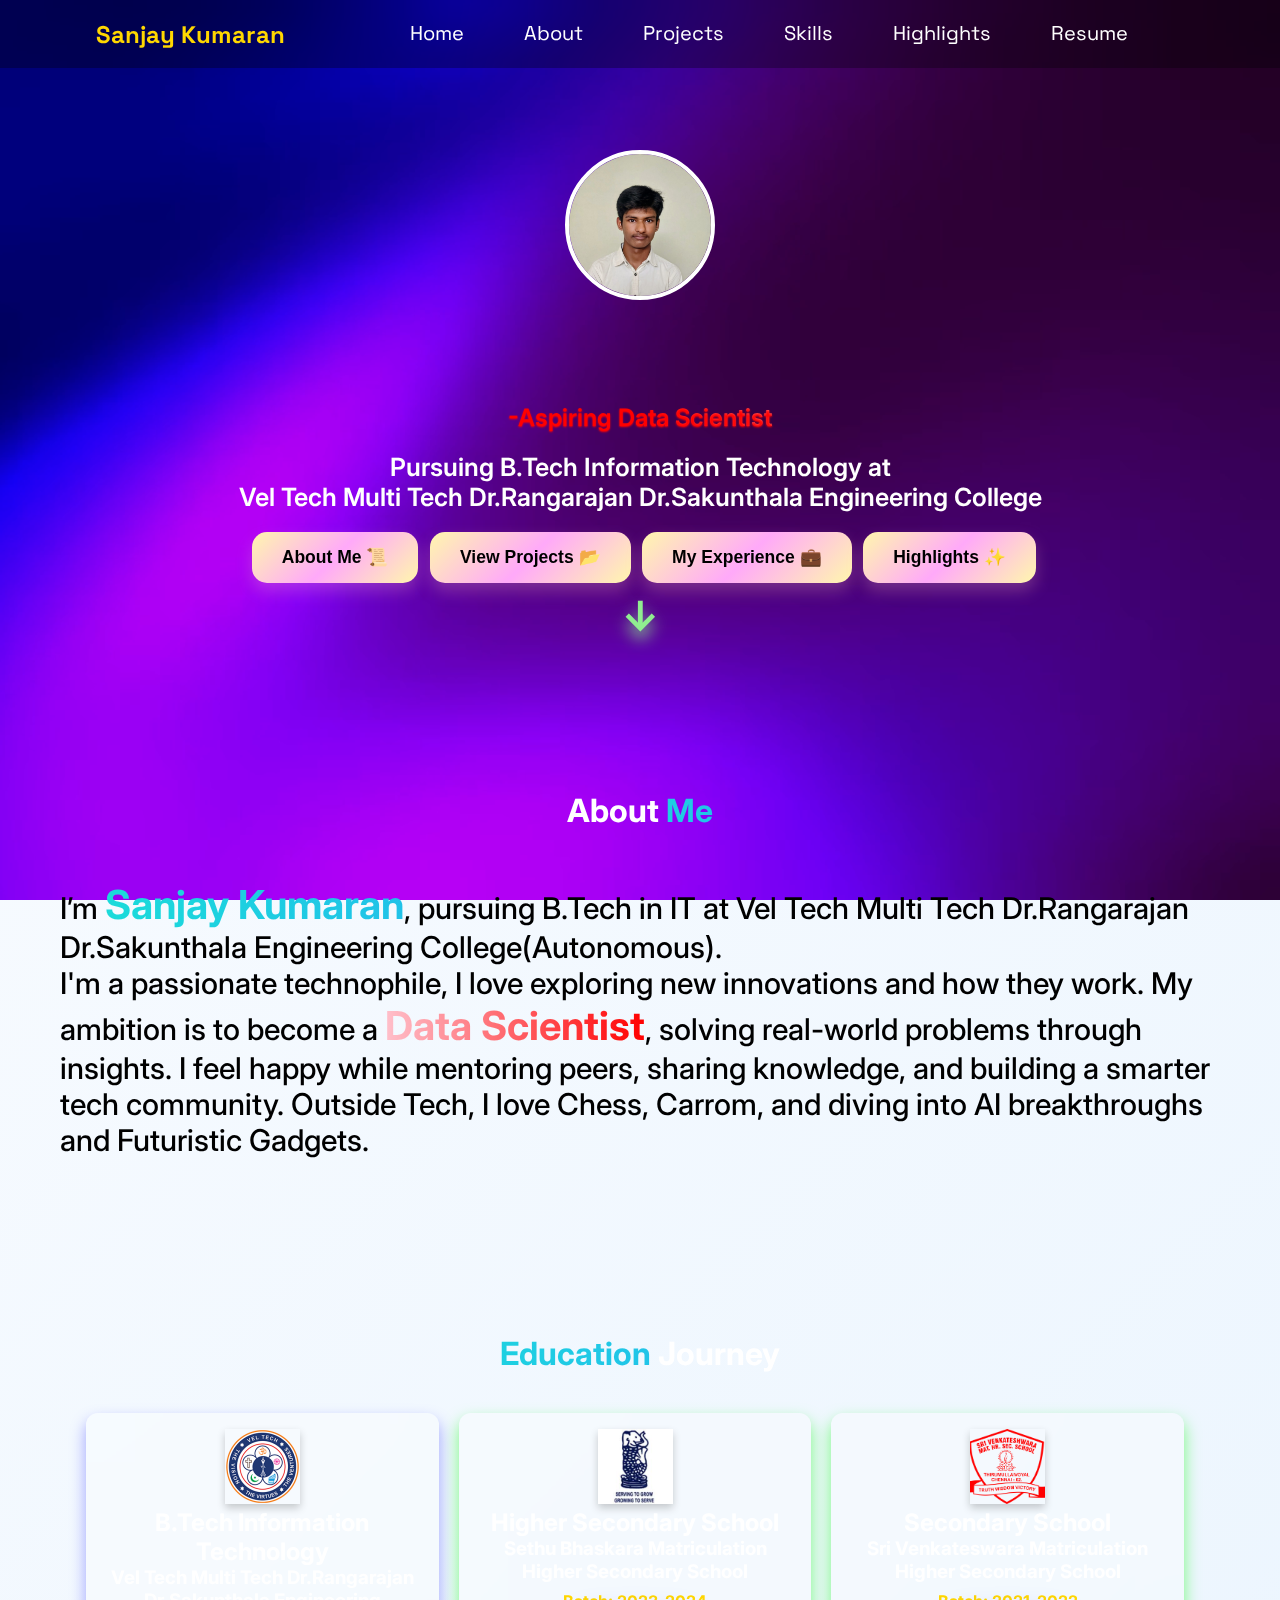
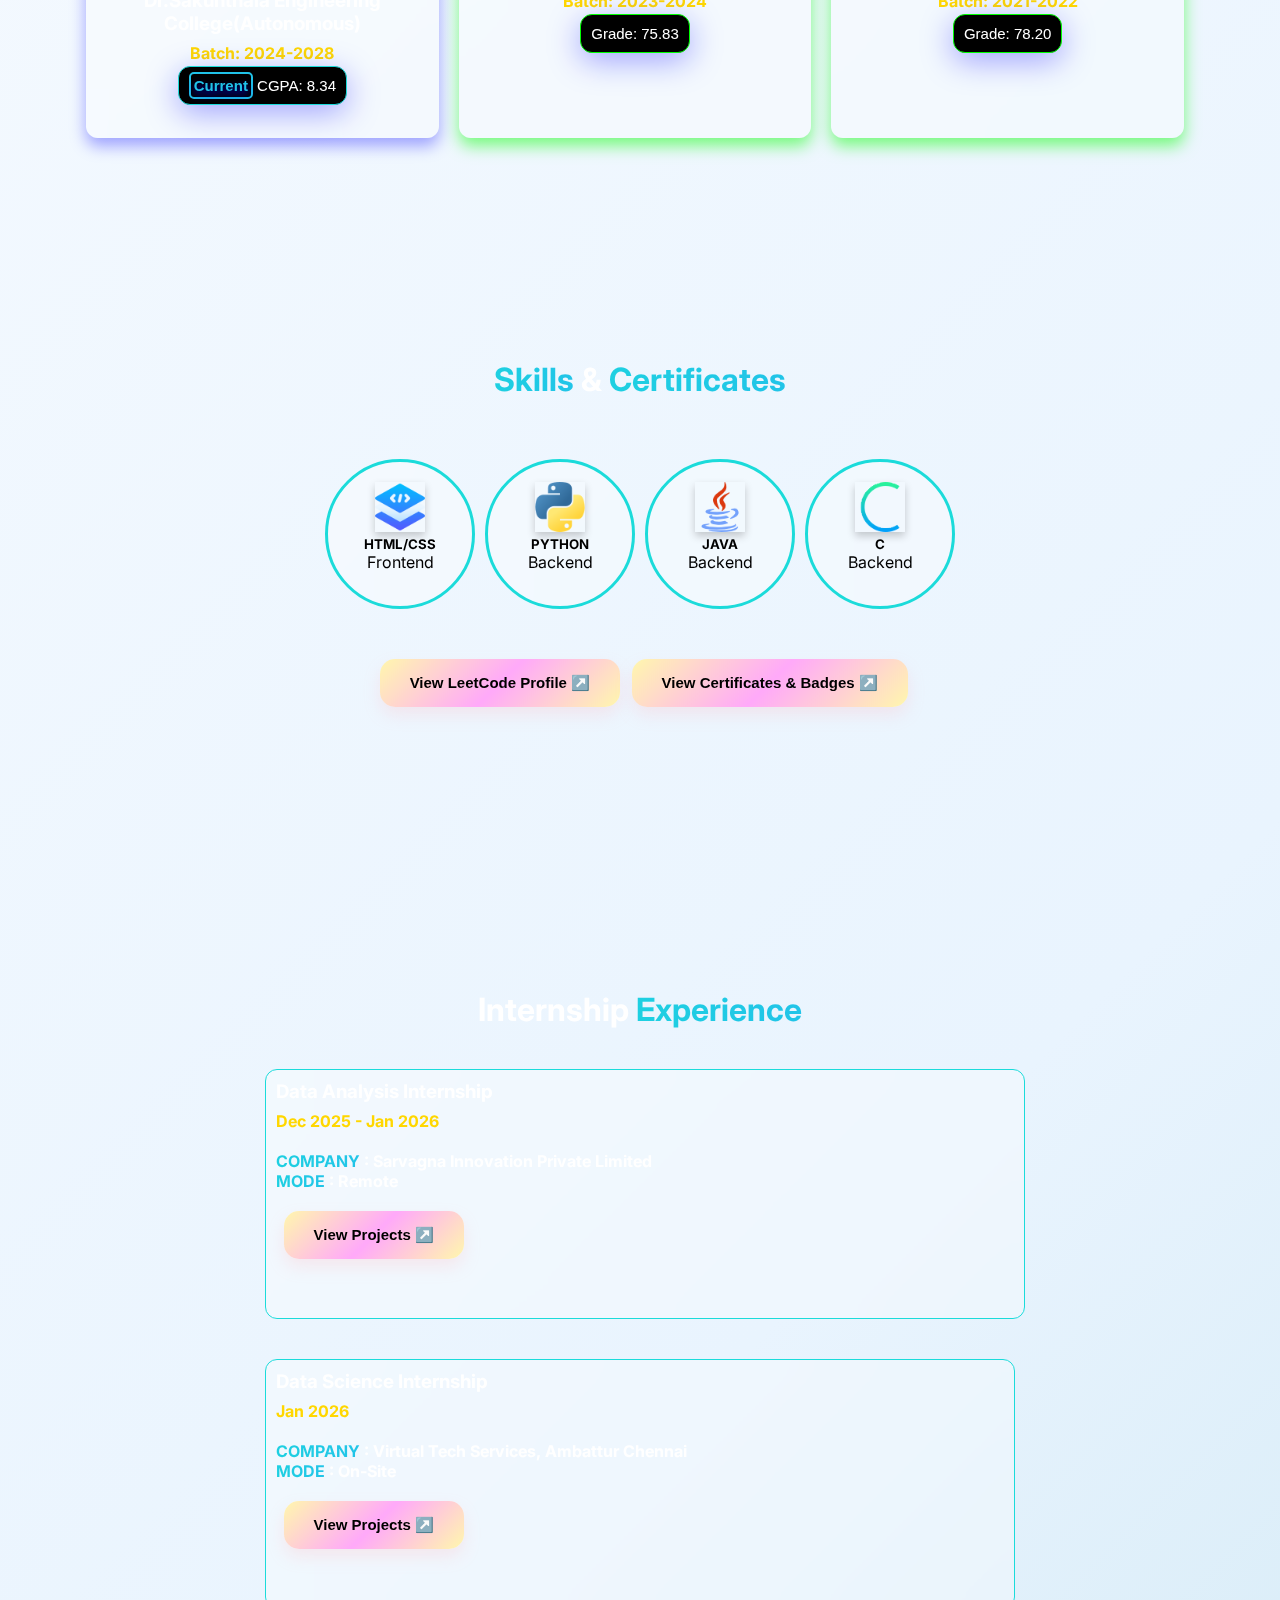
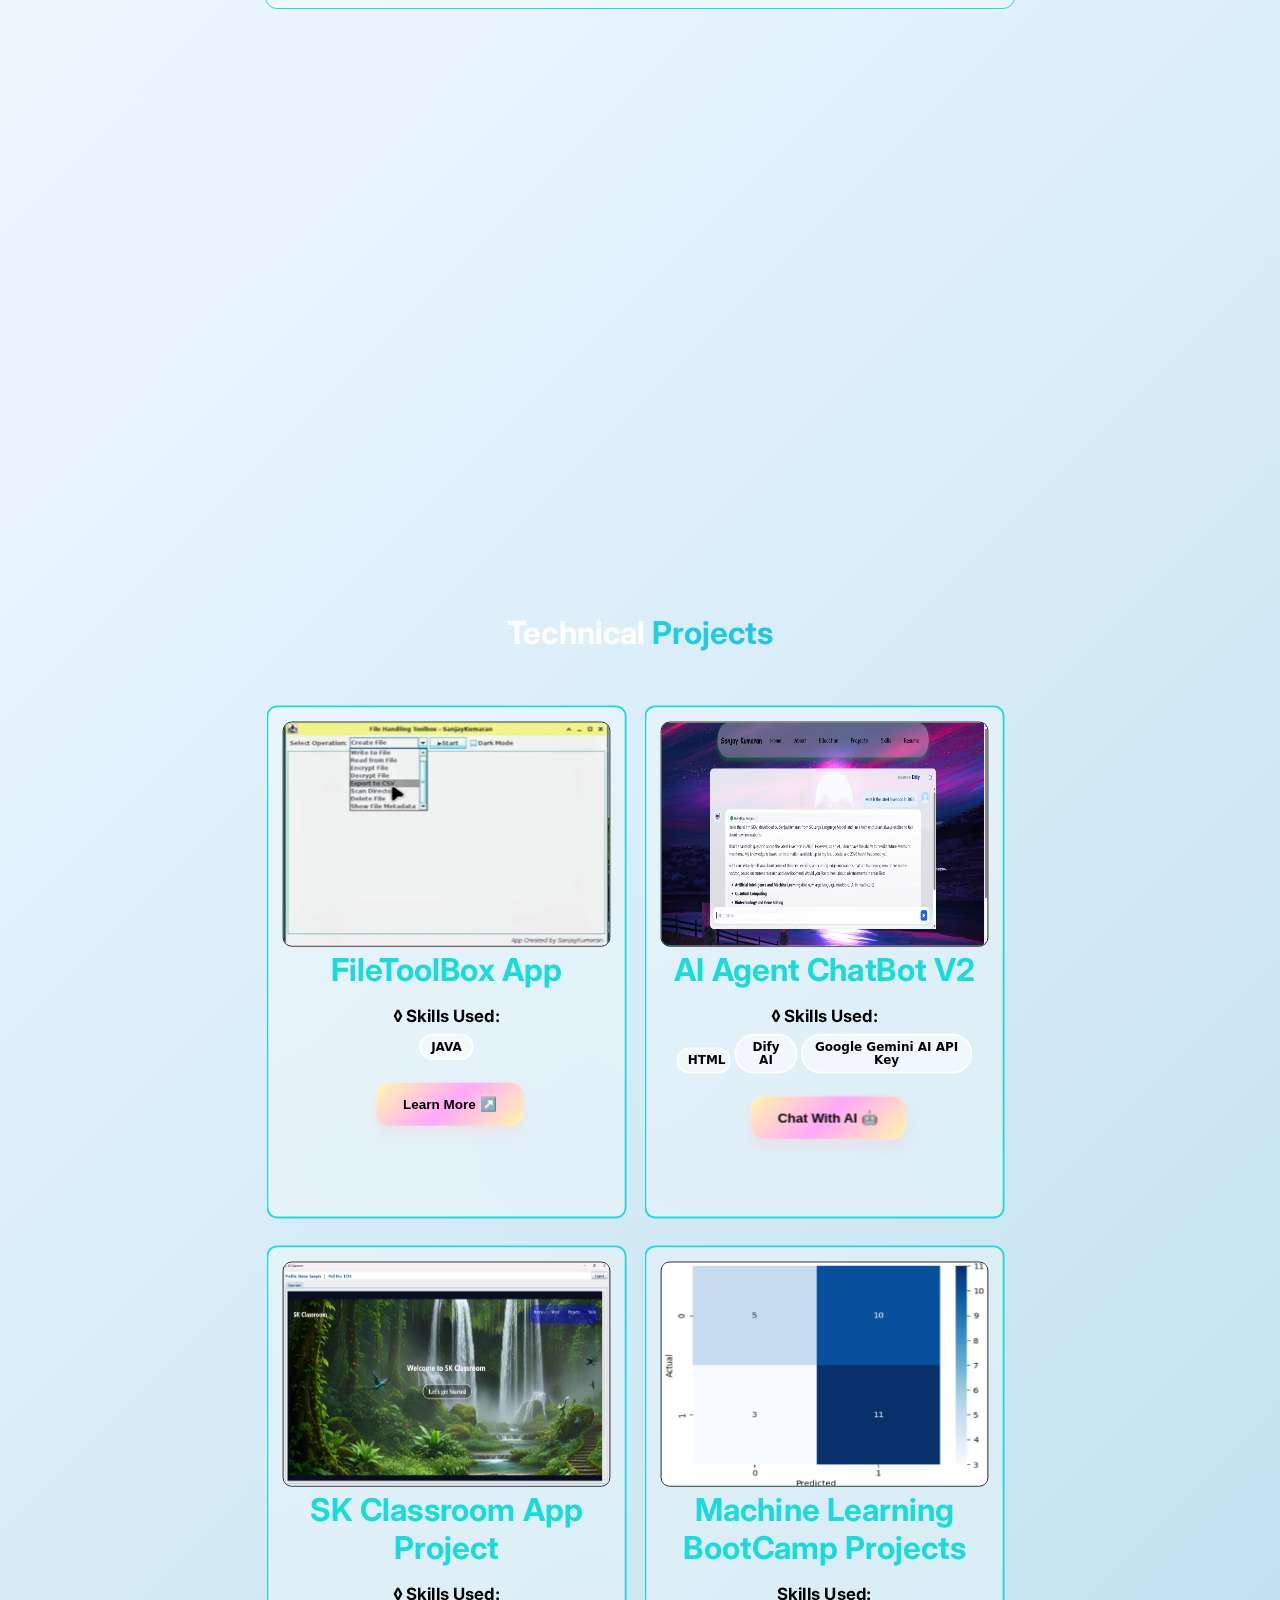
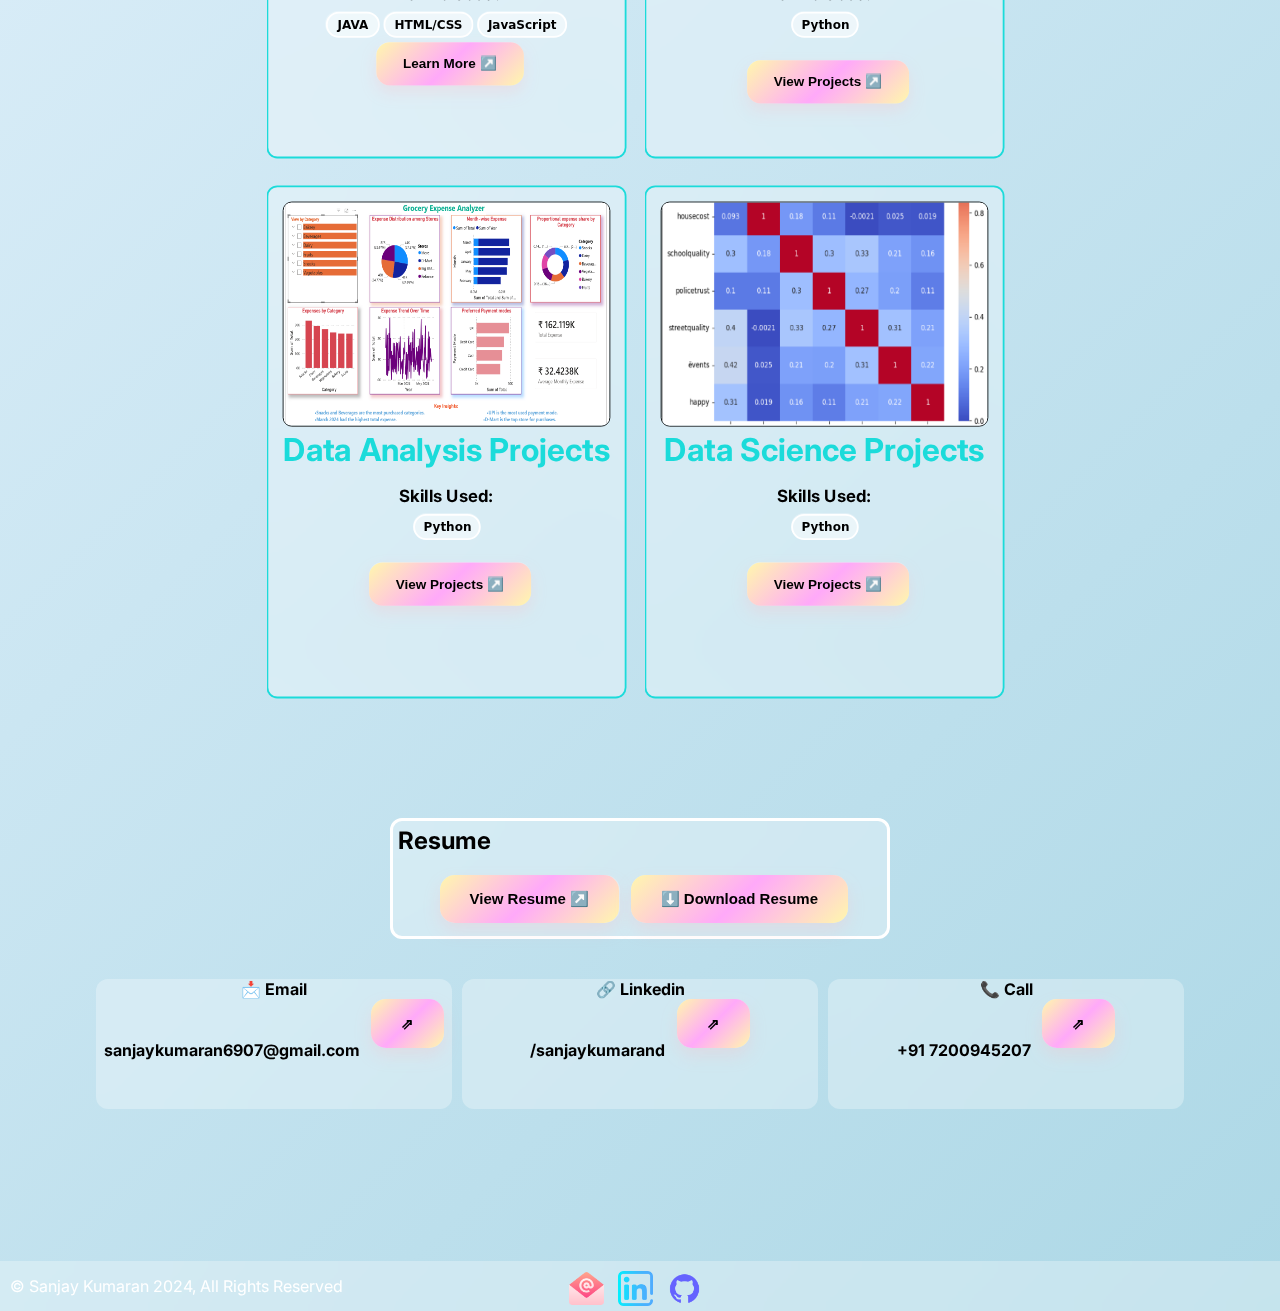
<file: index.html>
<!DOCTYPE html>
<html lang="en">
<head>
  <meta charset="UTF-8" />
  <link rel="stylesheet" href="style.css">
  <meta name="viewport" content="width=device-width, initial-scale=1.0" />
  <title>Sanjay Kumaran - Data Scientist</title>
  <link rel="icon" href="Logo.png" type="image/png">
  <link href="https://fonts.googleapis.com/css2?family=Inter:wght@400;600;700&family=Space+Grotesk:wght@400;500;700&display=swap" rel="stylesheet">


  
</head>


<body>
 <div class="video-container">
    <video autoplay muted loop id="bg-video">
      <source src="bv.mp4" type="video/mp4">
      Your browser does not support HTML5 video.
    </video>



 <div class="content">


  <div class="glass-container">
    <section class="navblog-posts">
    <header>
  <h2><b><a href="index.html" class="headgui">Sanjay Kumaran</a></b></h2>      
  <nav>
    <span class="menu-toggle" id="menuToggle">☰</span>
    <div class="nav-links" id="navLinks">
      <a href="index.html" class="navbuttongui">Home</a>
      <a href="#aboutme" class="navbuttongui">About</a>
      <a href="#projects" class="navbuttongui">Projects️</a>
      <a href="#skills" class="navbuttongui">Skills</a>
      <a href="highlights.html" class="navbuttongui">Highlights</a>
      <a href="SanjayKumaran-CV.pdf" class="navbuttongui">Resume</a>
      
    </div>
  </nav>
</header>
    </section>   
    

<article class="introgui">

    <center>
          <a href="profilepicture.jpg"><img class="pp" src="profilepicture.jpg"></a><br>
      <div class="typing-text"><h1>Hello, I'm <span style="
  background: linear-gradient(to right, #1BDBDA, #20C2E8);
  -webkit-background-clip: text;
  -webkit-text-fill-color: transparent;
  text-shadow: 0 1px 3px #20c2e8;
  ">Sanjay Kumaran</span></h1></div>

      <h2 class="gga" style="
  background: linear-gradient(to right,pink, red, red, pink, pink);
  -webkit-background-clip: text;
  -webkit-text-fill-color: transparent;
   text-shadow: 0 1px 2px #ff0000;
  background-color: rgba(255,255,255);
  border-radius: 20px;
    ">-Aspiring Data Scientist</h2><br>

      <h3 class="gg">Pursuing B.Tech Information Technology at<br> Vel Tech Multi Tech Dr.Rangarajan Dr.Sakunthala Engineering College</h3><br>
     <div id="down"></div>
     
       
    <a href="#aboutme"><button class="buttongui"><h3>About Me 📜</button></h2></a>
  <a href="#projects"><button class="buttongui"><h3>View Projects️ 📂️️</button></h2></a>
   <a href="#expnav"><button class="buttongui"><h3>My Experience 💼</button></h2></a>
   <a href="highlights.html"><button class="buttongui"><h3>Highlights ✨</button></h2></a>
<br>
    <div class="arrow" style="color:lightgreen; text-shadow: 0 8px 16px lightgreen;"><h5><a href="#aboutme" style="color:lightgreen; text-decoration: none !important">↓</a></h5></div>

</article><br>
    <div id="aboutme">
    
    <center>
    <h1 class="headingfont">About <span style="
  background: linear-gradient(to right, #1ED0E1, #21C4E8);
  -webkit-background-clip: text;
  -webkit-text-fill-color: transparent;">Me</span</h1><br>
    </center>
           <br><br>
                
<h2 class="abgui">I’m <span class="spabm"style="
  background: linear-gradient(to right, #1BDBDA, #20C2E8);
  -webkit-background-clip: text;
  -webkit-text-fill-color: transparent;
  font-weight:bold;
  ">Sanjay Kumaran</span>, pursuing B.Tech in IT at Vel Tech Multi Tech Dr.Rangarajan Dr.Sakunthala Engineering College(Autonomous).<br>
I'm a passionate technophile, I love exploring new innovations and how they work.  
My ambition is to become a <span class="spabm" style="
  background: linear-gradient(to right, pink, red);
  -webkit-background-clip: text;
  -webkit-text-fill-color: transparent;
  font-weight:bold;
  ">Data Scientist</span>, solving real-world problems through insights.  
I feel happy while mentoring peers, sharing knowledge, and building a smarter tech community.  
Outside Tech, I love Chess, Carrom, and diving into AI breakthroughs and Futuristic Gadgets.  </h2>

      </center>
   </div>
   
   
   <div id="education"> <br>
                  <section class="blog-posts">
      <article class="post">
      <center>
      <h1 style="color: white;"><span style="
  background: linear-gradient(to right, #1ED0E1, #21C4E8);
  -webkit-background-clip: text;
  -webkit-text-fill-color: transparent;">Education</span> Journey</h2><br></center>
      <center>
              <div class="card-grid">
               <div class="card-frontend1" style="height:325px;">
              <section class="blog-posts">
                <article class="rpost" style="color:white;">
                <img src="vtmt.png" class="epp">
                <h2>B.Tech Information Technology</h2>
        <h3 > Vel Tech Multi Tech Dr.Rangarajan Dr.Sakunthala Engineering College(Autonomous)</h3>
        <h4 style="color:gold;">Batch: 2024-2028</h4>
        <button class="dbuttongui" style="padding:10px;"><span class="dbgs" >Current</span> CGPA: 8.34</h3>
      </article>
    </section></div><br>
  
               <div class="card-frontend2" style="height:325px;">
              <section class="blog-posts">
                <article class="rpost" style="color:white;">
                <img src="sb.png" class="epp">
                <h2>Higher Secondary School</h2>
        <h3 >Sethu Bhaskara Matriculation Higher Secondary School</h3>
        <h4 style="color:gold;">Batch: 2023-2024</h4>
        <button class="d1buttongui">Grade: 75.83</button>
        </article>
    </section>
    </div><br>
    
                  <div class="card-frontend2" style="height:325px;">
              <section class="blog-posts">
                <article class="rpost" style="color:white;">
                <img src="sv.png" class="epp">
                <h2>Secondary School</h2>
        <h3>Sri Venkateswara Matriculation Higher Secondary School</h3>
        <h4 style="color:gold;">Batch: 2021-2022</h4>
        <button class="d1buttongui">Grade: 78.20</button>
      </article>
    </section>
    </div><br>
    
    
    
    </div>
      </center></article>
    </section></div><br>
  
   
        <div class="scard-grid">
  <div class="scard frontend">
    <section class="blog-posts">
          <article class="rpost">
            <h1 id="skills" style="color:  white;"><span style="
  background: linear-gradient(to right, #1ED0E1, #21C4E8);
  -webkit-background-clip: text;
  -webkit-text-fill-color: transparent;">Skills</span> & <span style="
  background: linear-gradient(to right, #1ED0E1, #21C4E8);
  -webkit-background-clip: text;
  -webkit-text-fill-color: transparent;">Certificates</span></h2><br><br>
            <div class="scard-grid">
  <div class="scard-frontends">
    <img src="html.png" class="spp">
    <h5>HTML/CSS</h5>
    <p>Frontend</p>
  </div>
  <div class="scard-frontends">
    <img src="python.png" class="spp">
    <h5>PYTHON</h5>
    <p>Backend</p>
  </div>
  <div class="scard-frontends" id="exp">
    <img src="java.png" class="spp">
    <h5>JAVA</h5>
    <p>Backend</p>
  </div>
  <div class="scard-frontends">
    <img src="c.png" class="spp">
    <h5>C</h5>
    <p>Backend</p></div>
                 </center> 
                  <center>
       <br><br><a href="https://leetcode.com/u/sanjaykumarand/"><button class="buttongui">View LeetCode Profile ↗️</button></a>
     <a href="certificates.html"><button class="buttongui"><h4>View Certificates & Badges ↗️</h4></button></a></div></center>
      </article>
    </section>
  </div>
  </div>

  

     
     
     <div class="scard-grid" id="expnav">
  <div class="scard frontend">
      <section class="blog-posts">
          <article class="rpost" >
<h1  style="color:  white;">Internship <span style="
  background: linear-gradient(to right, #1ED0E1, #21C4E8);
  -webkit-background-clip: text;
  -webkit-text-fill-color: transparent;">Experience</span></h2><br>
 <div class="scard-grid">
          <a href="daip.html" style="text-decoration:none !important; color:white;">  <div class="escard-frontends" style="height:250px;"  id="pbf">
    <h3>Data Analysis Internship</h3>
    <h4 style="color:gold;">Dec 2025 - Jan 2026</h4><br>
    <h4><span style="
  background: linear-gradient(to right, #1ED0E1, #21C4E8);
  -webkit-background-clip: text;
  -webkit-text-fill-color: transparent;">COMPANY</span> : Sarvagna Innovation Private Limited</h4>
    <h4><span style="
  background: linear-gradient(to right, #1ED0E1, #21C4E8);
  -webkit-background-clip: text;
  -webkit-text-fill-color: transparent;">MODE</span> : Remote</h4>
    
    <br><a href="daip.html"><button class="buttongui">View Projects ↗️️</button></a>
  </div></a>
  
  </div>

 <div class="scard-grid">
      <a href="dsip.html" style="text-decoration:none !important; color:white;"><div class="escard-frontends" style="height:250px;"  id="pbf">
    <h3>Data Science Internship</h3>
    <h4 style="color:gold;">Jan 2026</h4><br>
    <h4><span style="
  background: linear-gradient(to right, #1ED0E1, #21C4E8);
  -webkit-background-clip: text;
  -webkit-text-fill-color: transparent;">COMPANY</span> : Virtual Tech Services, Ambattur Chennai<br><span style="
  background: linear-gradient(to right, #1ED0E1, #21C4E8);
  -webkit-background-clip: text;
  -webkit-text-fill-color: transparent;">MODE</span> : On-Site</h4>
    <br><a href="dsip.html"><button class="buttongui">View Projects ↗️️</button></a>
  </div></a><br>
  
  </div>
    </article>
    </section>
  </div>
  </div>
  

  
  


 <section class="blog-posts" id="projects">
      <article class="post">
      <center><br><br>
      <h2 style="color:  white;">Technical <span style="
  background: linear-gradient(to right, #1ED0E1, #21C4E8);
  -webkit-background-clip: text;
  -webkit-text-fill-color: transparent;">Projects</span></h2><br><br>
      
              <div class="card-grid">
               <div class="pcard-frontend">
              <section class="blog-posts">
                <article class="rpost">
                <a href="oopsminiproject.html"><img src="oopsminiproject.jpg" class="primggui"></a><br>
            <a href="oopsminiproject.html" class="projectgui"><h2>FileToolBox App</h2></a><br>
             <h3>◊ Skills Used:</h3>
            <button class="psb"><center>JAVA</center></button><br><br>
            <a href="oopsminiproject.html" class="projectgui"><button class="buttongui" >Learn More ↗️</button></a>
      </article>
    </section></div><br>
  
               <div class="pcard-frontend" >
              <section class="blog-posts">
                <article class="rpost">
                <a href="skai.html"><img src="chatbotproject.png" class="primggui"></a><br>
            <a href="skai.html" class="projectgui"><h2 >AI Agent ChatBot V2</h2></a><br>

                        <h3>◊ Skills Used:</h3>
            <button class="psb">HTML</button>
            <button class="psb" style="width:70px;">Dify AI</button>
            <button class="psb" style="width:190px;">Google Gemini AI API Key</button><br><br>            
            <a href="skai.html" class="projectgui"><button class="buttongui" >Chat With AI 🤖</button></a>
      </article>
    </section>
    </div><br>
    
               <div class="pcard-frontend" >
              <section class="blog-posts">
                <article class="rpost">
                <a href="skcrappproject.html"><img src="skcr1.png" class="primggui"></a><br>
            <a href="skcrappproject.html" class="projectgui"><h2 >SK Classroom App Project</h2></a><br>

                        <h3>◊ Skills Used:</h3>
            <button class="psb"><center>JAVA</center></button>
            <button class="psb" style="width:100px;"><center>HTML/CSS</center></button>
            <button class="psb" style="width:100px;"><center>JavaScript</center></button>
            <a href="skcrappproject.html" class="projectgui"><button class="buttongui" >Learn More ↗️</button></a>
      </article>
    </section>
    </div><br>    
    
    
        
    
               <div class="pcard-frontend" >
              <section class="blog-posts">
                <article class="rpost">
                <a href="mlbcpd.html"><img src="mlbcl.png" class="primggui"></a><br>
            <a href="mlbcpd.html" class="projectgui"><h2>Machine Learning BootCamp Projects</h2></a><br>

            <h3>Skills Used:</h3>
            <button class="psb" style="width:75px;"><center>Python</center></button><br><br>
            <a href="mlbcpd.html" class="projectgui"><button class="buttongui" >View Projects ↗️</button></a>
      </article>
    </section></div><br>
  
               <div class="pcard-frontend" >
              <section class="blog-posts">
                <article class="rpost">
                <a href="daip.html"><img src="dapl.png" class="primggui"></a><br>
            <a href="daip.html" class="projectgui"><h2 >Data Analysis Projects</h2></a><br>
                                 <h3>Skills Used:</h3>
            <button class="psb" style="width:75px;">Python</button>      <br>   <br>
            <a href="daip.html" class="projectgui"><button class="buttongui" >View Projects ↗️</button></a>
      </article>
    </section>
    </div><br>
    
               <div class="pcard-frontend" >
              <section class="blog-posts">
                <article class="rpost">
                <a href="dsip.html"><img src="dspl.png" class="primggui"></a><br>
            <a href="dsip.html" class="projectgui"><h2 >Data Science Projects</h2></a><br>

                        <h3>Skills Used:</h3>
            <button class="psb" style="width:75px;"><center>Python</center></button><br><br>
            <a href="dsip.html" class="projectgui"><button class="buttongui" >View Projects ↗️</button></a>
      </article>
    </section>
    </div><br>    
    
    
        
    </div>
      </center></article>
    </section><br>
    
    
  
      <center>
      <div id="resumenav">
      <h2 style="text-align: left;"> Resume </h2><br>
       <a href="SanjayKumaran-CV.pdf"><button class="buttongui"><h4>View Resume ↗️</h4></button></a>
      <a href="https://drive.google.com/uc?export=download&id=1X10t01emvRfNlg4YUsDP6mINQTifLxt6"><button class="buttongui"><h4>⬇️ Download Resume</h4></button></a></div></center>
      <br><br>
    
      

    
    
    <center>
  <div class="tconnect">
    <div class="gitcb">
      <h4>📩 Email</h4>
      <h4>sanjaykumaran6907@gmail.com <a href="mailto:sanjaykumaran6907@gmail.com"<button class="buttongui">⇗</button></a></h4>
    </div>
    <div class="gitcb">
      <h4>🔗 Linkedin</h4>
      <h4>/sanjaykumarand <a href="https://linkedin.com/in/sanjaykumarand"<button class="buttongui">⇗</button></a></h4>
    </div>
    <div class="gitcb">
      <h4>📞 Call</h4>
      <h4>+91 7200945207 <a href="tel:+917200945207"<button class="buttongui">⇗</button></a></h4>
    </div>
  </div></center>




   <div class="footer" style="margin-top:150px;">
       <div class="fname">© Sanjay Kumaran 2024, All Rights Reserved</div>
     <center><div style="margin-top: -25px;">
    <a href="mailto:sanjaykumaran6907@gmail.com" class="linkgui" style="text-decoration:none !important"><img src="mail.png" class="cugui"></a>
    <a href="https://www.linkedin.com/in/sanjaykumarand" class="linkgui" style="text-decoration:none !important"><img src="linkedin.png" class="cugui"></a>
    <a href="https://github.com/sanjaykumarand" class="linkgui" style="text-decoration:none !important"><img src="github.png" class="cugui"></a>
     </div></center></div>

    
<script>
    const toggle = document.getElementById('menuToggle');
    const nav = document.getElementById('navLinks');

    function updateLayout() {
      if (window.innerWidth <= 1024) {
        toggle.style.display = 'inline';
        nav.style.display = 'none';
      } else {
        toggle.style.display = 'none';
        nav.style.display = 'flex';
      }
    }

    toggle.addEventListener('click', () => {
  if (nav.style.display === 'none') {
    nav.style.display = 'flex';
    nav.style.flexDirection = 'column'; 
  } else {
    nav.style.display = 'none';
  }
});




    window.addEventListener('resize', updateLayout);
    window.addEventListener('load', updateLayout);
    

</script>
         
         

    <script>
 window.difyChatbotConfig = {
  token: 'EEHX7AizWNHTwXXN',
  inputs: {
  },
  systemVariables: {
  },
  userVariables: {
    avatar_url: 'aiuser.png',
    name: 'SKAI',
  },
 }
</script>
<script
 src="https://udify.app/embed.min.js"
 id="EEHX7AizWNHTwXXN"
 defer>
</script>
<style>
  #dify-chatbot-bubble-button {
    background:linear-gradient(135deg,#fdf5b9,#f3b0f2,#fdf5b9) !important;
    box-shadow: 0 8px 32px rgba(255,255,0,0.5);
  }
  #dify-chatbot-bubble-button:hover {
    box-shadow: 0 8px 32px rgba(255,255,0,0.75);
  }
  #dify-chatbot-bubble-window {
    width: 24rem !important;
    height: 40rem !important;
    position:fixed !important;
    z-index: 999999;
    
  }
</style>
    
    
    
    
    


    
    
    
    
    
    </div>
    
    
    
    
    
    
    
    
 </div>
    
 </div>  
    
    
    
    
    
    
    
  
</body>

</html>
</file>
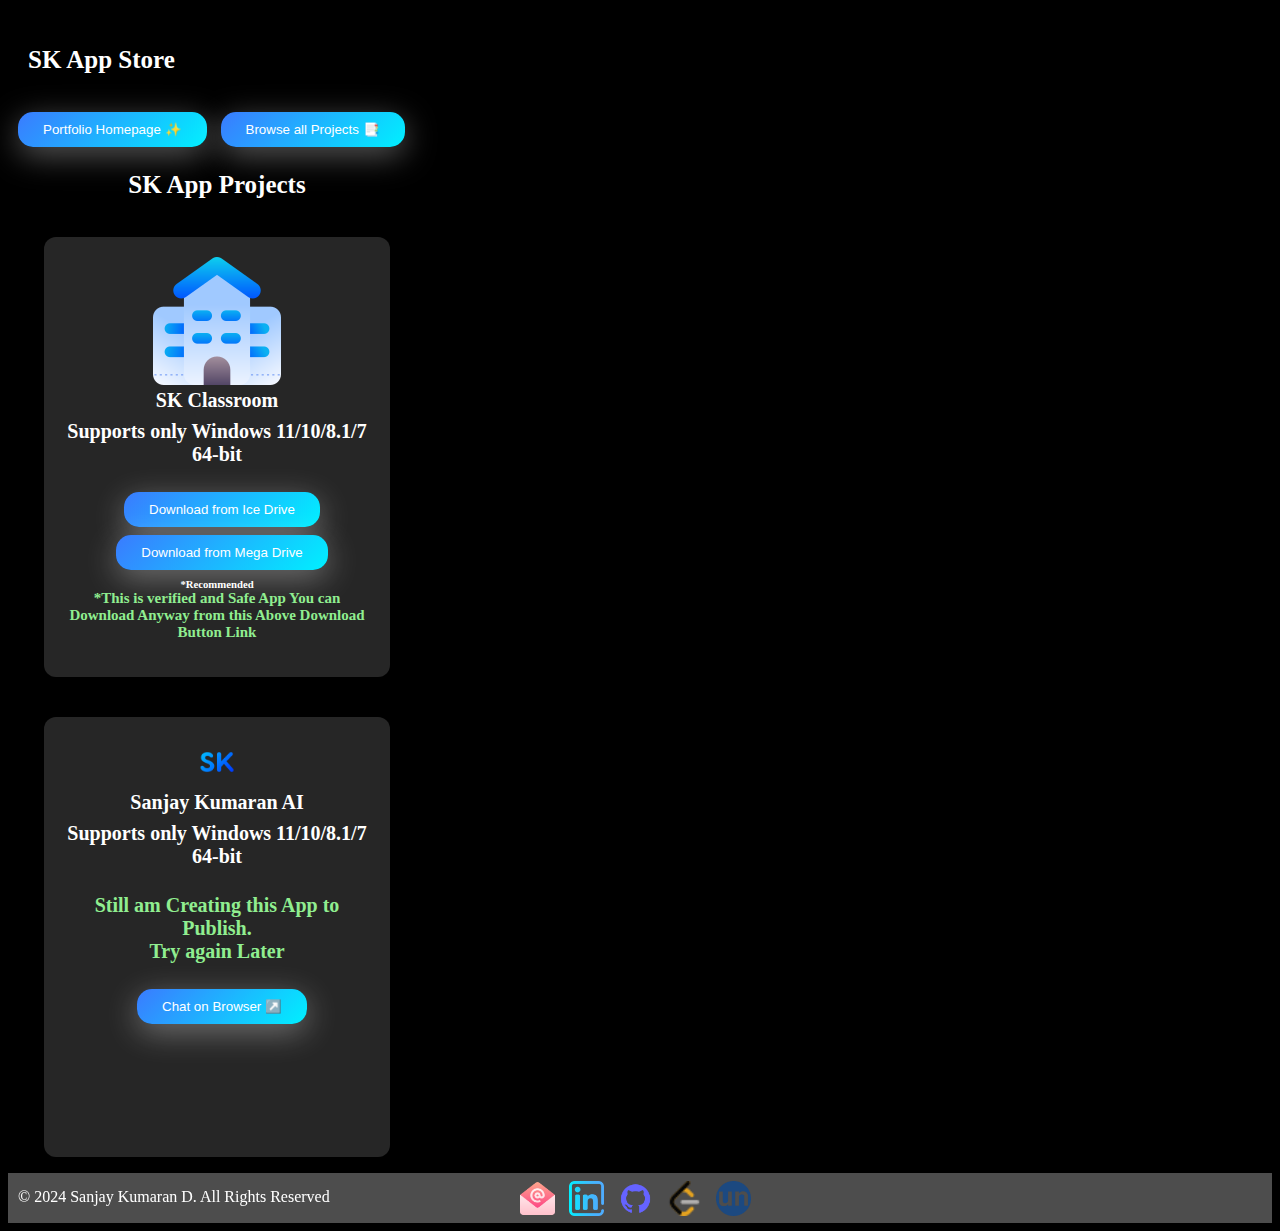
<file: apps.html>
<!DOCTYPE html>
<html lang="en">
<head>
  <meta charset="UTF-8" />
  <meta name="viewport" content="width=device-width, initial-scale=1.0" />
  <title>SK App Store</title>
  <link rel="icon" href="apps.png" type="image/png">

  
</head>

  <style>
 
    
    /* Reset & Base */
* {
  margin: 0;
  padding: 0;
  box-sizing: border-box;
}
body {
  font-family: 'Segoe UI';
  background: black;
  color: #FFF;
  border:20px solid linear-gradient(rgba(255,0,0,0.5));
  display: flex;
  justify-content: center;
  align-items: center;
  width:100%;
  padding:0.5rem;
  
}

.glass-container {
  width: 100%;
}


.row {
  display: flex;
  gap: 10px;
}

.headgui:hover {
  color:lightgreen;
}


.pp{
  width: 250px;
  height: 250px;
  border-radius: 50%;
  object-fit: cover;
  border: 5px solid blue;
  box-shadow: 0 4px 8px rgba(0,0,0,0.2);
}

.epp{
  width: 75px;
  height: 75px;
  object-fit: cover;
  box-shadow: 0 4px 8px rgba(0,0,0,0.2);}
  
.spp{
  width: 50px;
  height: 50px;
  object-fit: cover;
  box-shadow: 0 4px 8px rgba(0,0,0,0.2);}

 .typing-text {
      color: white;
      font-size: 20em;
      font-family: 'Segoe UI';
      white-space: nowrap;
      overflow: hidden;
      width: 0;
      animation: typing 4s steps(30, end) forwards;
    }

    @keyframes typing {
      from { width: 0; }
      to { width: 100%; }
    }    
    


/* Header */

header {
  display:flex;
  justify-content: space-between;
  align-items:center;
  padding: 20px;
}
  

header h1 {
  font-size: 4rem;
  color: #e0f7fa;
}

h1 {
  font-size: 30px; }
h3 {
  font-size: 20px;}
h2 {
  font-size: 25px;}
h4 {
  font-size: 15px;
  }
h5 {
  font-size: 10px; }

/* Intro Section */
.intro {
  margin-bottom: 2rem;
}
.intro h2 {
  font-size: 2rem;
  margin-bottom: 0.5rem;
}

p {
  font-size: 20px;
  text-decoration:none !important 
}
/* Blog Posts */
.blog-posts {
  display: grid;
  gap: 1.5rem;

}
.post {
  background: rgba(255, 255, 255, 0.1-0.3);
  border-radius: 30px;
  padding: 1rem;
  transition: transform 0.3s ease;
  border: 5px solid #fff;

}
.post:hover {
  transform: scale(1.00);
}
.post h3 {
  margin-bottom: 0.5rem;
}
.post p {
  margin-bottom: 1rem;

}

.respost {
  background: rgba(255, 255, 255, 0.1-0.3);
  border-radius: 30px;
  padding: 1rem;
  transition: transform 0.3s ease;
   border: 5px solid #fff;

}
.respost h3 {
  margin-bottom: 0.5rem;
}
.respost p {
  margin-bottom: 1rem;

}

.projectblog-posts {
  display: grid;
  gap: 1.5rem;

}
.projectpost {

  border-radius: 30px;
  padding: 1rem;
  transition: transform 0.3s ease;
  height:600px;
  border:0px solid #fff;
  width:100%;

}
.projectpost h3 {
  margin-bottom: 0.5rem;
}
.projectpost p {
  margin-bottom: 1rem;

}

.rpost {
  align-items:center;
  border-radius: 15px;
  padding: 0rem;
  transition: transform 0.3s ease;
  height:60vh;

}
.rpost h3 {
  margin-bottom: 0.5rem;
}
.rpost p {
  margin-bottom: 0.5rem;
}

.rpost h4:hover {
  color:violet;
}

.navblog-posts {
  display: grid;
  gap: 1.5rem;
  

}

    nav {
        background: rgba(0, 0, 255,0.25);
      color: white;
      align-items:center;
      padding: 10px;
      border-radius:30px;
      transition: transform 0.3s ease;
    }

    .menu-toggle {
      font-size: 24px;
      cursor: pointer;
      display: none;
    }

    .nav-links {
      display: flex;
      gap: 20px;
    }

    .nav-links a {
      color: white;
      text-decoration: none;
      padding: 5px;
    }


.navpost {
  cursor: pointer;
  display: none;
  border-radius: 30px;
  padding: 1rem;
  display: flex;
  gap: 20px;

}
nav:hover {
  transform: scale(1.02);
}
.navpost h3 {
  margin-bottom: 0.5rem;
}
.navpost p {
  margin-bottom: 1rem;

}

.navpost a {
      color: white;
      text-decoration: none;
      padding:10px 0;
    }


.headgui {
  color:#FFF;
  text-decoration:none !important
  
}

.headgui:hover {
    background: linear-gradient(blue,lightblue);
  -webkit-background-clip: text;
  -webkit-text-fill-color: transparent;
}

.skillgui {
  text-align:left; }
  
  
.buttonguileft {
  background-color: transparent;
  border: 2px solid;
  padding: 10px 25px;
  border-radius: 30px;
  color: #FFF;
  cursor: pointer;
  float:left;
  transition: background 0.3s ease;
  box-shadow: 0 8px 32px rgba(0,0,0,0.3);
  text-decoration:none !important
  white-space: nowrap;
  overflow: hidden;
  text-overflow: ellipsis;
}
.buttonguileft:hover {
  color:#FFF;
  background: linear-gradient(135deg,#FF0000);
}

.forceleft {
  float:left;}

.imggui {
  border-radius:10px;
  width:300px;
  height:200px;
  }



.footgui {
  color:#FFFFFF;
  text-decoration:none !important
  }

.buttongui {
  display: inline-block;
  margin-left:10px;
  margin-bottom:8px;
  text-decoration: none;
  background: linear-gradient(135deg, #3A7BFF ,  #00F0FF);
  border: 0px solid ;
  padding: 10px 25px;
  border-radius: 15px;
  color: #FFF;
  cursor: pointer;
  transition: background 0.3s ease;
  box-shadow: 0 8px 32px rgba(255,255,255,0.35);
  white-space: nowrap;
  overflow: hidden;
  text-overflow: ellipsis;
}
.buttongui:hover {
  transform: translateY(-5px);
  box-shadow: 0 8px 32px rgba(0,240,255,0.75);
}

.navbuttongui {
    position: fixed;
    position: sticky;
  top: 0;
  width: 100%;
  height:40px;
  z-index: 1000;
  display: inline-block;
  margin-left:10px;
  margin-bottom:8px;
  text-decoration: none;
  padding: 10px 15px;
  color: #FFF;
  cursor: pointer;
}

.navbuttongui:hover {
    background: linear-gradient(red,yellow,yellow,pink,pink,orange);
  -webkit-background-clip: text;
  -webkit-text-fill-color: transparent;
  
  font-size:18px;
}


.buttonguitheme {
  display: inline-block;
  margin-left:10px;
  margin-bottom:8px;
  text-decoration: none;
  background-color: transparent;
  border: 2px solid;
  padding: 10px 25px;
  border-radius: 30px;
  color: #000;
  cursor: pointer;
  transition: background 0.3s ease;
  box-shadow: 0 8px 32px rgba(0,0,0,0.3);
  white-space: nowrap;
  overflow: hidden;
  text-overflow: ellipsis;
}
.buttonguitheme:hover {
  color: #FFF;
  background: linear-gradient(135deg,#FFA500,#FFA500,#FFA500,#FFFFFF,#FFFFFF,#FFFFFF);
}

.nav-links {
  list-style: none;
  display: flex;
  gap: 20px;
}




.projectgui {
  color:red;
  text-decoration:none !important
}

.linkgui {
  color:white;
  margin-right:10px;
  text-decoration:none !important 
   }

/* Footer */
footer {
  margin-top: 2rem;
  text-align: center;
  font-size: 0.8rem;
  float:right;
  }
    
    .resumegui {
  border-radius:30px;
  width:340px;
  height:300px;
  }
  

  
  .cugui {
    width:35px;
    height:35px;
   
  }
  
  .card-grid {
  display: flex;
  flex-wrap: wrap;
  gap: 10px;
  justify-content: center;
    padding: 20px;

}

  .scard-grid {
  display: flex;
  flex-wrap: wrap;
  gap: 10px;
  justify-content: center;
    padding: 20px;

}

.card {
  flex: 1 1 250px; /* Minimum width of 250px, wraps on smaller screens */
  transition: transform 0.3s ease;
    background: rgba(255, 255, 255, 0.15);
  border-radius: 12px;
  text-align: center;
    padding: 20px;
  
}

.scard {
  flex: 1 1 250px; /* Minimum width of 250px, wraps on smaller screens */
  transition: transform 0.3s ease;
    background: rgba(255, 255, 255, 0.1-0.3);
  border-radius: 30px;
  text-align: center;
  height:820px;
    padding: 20px;
     border: 5px solid #fff;
  
}

.scard-frontends {
  align-items:center;
  flex:1 1 800px;
  text-align:center;
  padding:20px;
  border-radius:12px;
  height:150px;
  background: rgba(255, 255, 255,0.15);
  width:10px;
}


.scard-frontends:hover {
   background: rgba(255, 255, 255, 0.25);
  transform: translateY(-5px);
}

.scard-frontends h3:hover {
  color:lightgreen;
}


.scard-frontends p:hover {
  color:violet;
}

.themeicon {
  border-radius:50px;
  width:50px;
  height:50px;
  }
  
.aboutgui {
  border-radius:10px;
  width:100%;
  height:300px;
  }
  
.introgui {
  padding-top:20px;
  padding-bottom:115px;
}

.introvideo {
  background-image: url("bg.png");
  border-radius:12px;
}

.sml{
  margin-top: -25px;
}
.fname{
  padding-top:15px;
  padding-left:10px;
}

.footer{
  height:50px;
  background-color: rgba(255,255,255,0.3);
  backdrop-filter: blur(9px);
  -webkit-backdrop-filter: blur(10px);
}


@media only screen and (max-width: 1024px) {
  .introvideo {
    background-image: url('bgm.png');
  }
  .introgui {
    padding-bottom:40px;
  }
  .fname{
  padding-top:0px;
}
  .tconnect{
    min-width:100%;
    height:350px;
  }
  .gitcb{
    min-width:100%;
  }
  .sml{
    margin-top: 10px;
  }
  .footer{
    height: 75px;
  }
}

</style>
<body>
<script>
    const toggle = document.getElementById('menuToggle');
    const nav = document.getElementById('navLinks');

    function updateLayout() {
      if (window.innerWidth <= 1024) {
        toggle.style.display = 'inline';
        nav.style.display = 'none';
      } else {
        toggle.style.display = 'none';
        nav.style.display = 'flex';
      }
    }

    toggle.addEventListener('click', () => {
  if (nav.style.display === 'none') {
    nav.style.display = 'flex';
    nav.style.flexDirection = 'column'; // ✅ THIS LINE makes it vertical
  } else {
    nav.style.display = 'none';
  }
});




    window.addEventListener('resize', updateLayout);
    window.addEventListener('load', updateLayout);
  </script>




  <div class="glass-container">
  <br>
    <section class="navblog-posts">

<header>
  <h2><b><a href="apps.html" class="headgui">SK App Store</a></b></h2>      

    </section>             
</header>

 
    <br>

<a href="index.html" class="projectgui"><button class="buttongui">Portfolio Homepage ✨</button></a>
<a href="index.html#projects" class="projectgui"><button class="buttongui">Browse all Projects 📑</button></a>

<center>

          <section class="projectblog-posts" >
      <article class="projectpost" style="width:418px;">
      <h2 >SK App Projects</h2><br>
      <div class="card-grid">
  <div class="card frontend">
    <section class="blog-posts">
      <article class="rpost" style="height:400px;">
      <img src="skcr128.png">
      <h3>SK Classroom</h3>
      <h3>Supports only Windows 11/10/8.1/7 64-bit</h3><br>
            <a href="https://icedrive.net/s/Xg8t6P8avAX5y7QwFy1i71wNu8Rt" class="projectgui"><button class="buttongui">Download from Ice Drive </button></a>
            <a href="https://mega.nz/file/i8wn3IwB#J2X2bL8fOri_NKUs_9T4pJiK5kdcUwX99LE_MBOLPio" class="projectgui"><button class="buttongui">Download from Mega Drive</button></a>
            <h6>*Recommended</h6>
            <h4 style="color:lightgreen;">*This is verified and Safe App You can Download Anyway from this Above Download Button Link</h4>
      </article>
    </section>
  </div>
        </div>
     
  <div class="card-grid">
        <div class="card frontend">
    <section class="blog-posts">
      <article class="rpost" style="height:400px;">
      <img src="skailgo.png" style="width:50px; height:50px;">
      <h3>Sanjay Kumaran AI</h3>
      <h3>Supports only Windows 11/10/8.1/7 64-bit</h3><br>
            <h3 style="color:lightgreen;">Still am Creating this App to Publish.<br>Try again Later</h3><br>
        <a href="skai"><button class="buttongui">Chat on Browser ↗️</button></a>
      </article>
    </section>
  </div>
</div>
      </article>
    </section>



    
</center>
<br>




   <div class="footer" style="margin-top:400px;">
       <div class="fname">© 2024 Sanjay Kumaran D. All Rights Reserved</div>
     <center><div class="sml">
    <a href="mailto:sanjaykumaran6907@gmail.com" class="linkgui" style="text-decoration:none !important"><img src="mail.png" class="cugui"></a>
    <a href="https://www.linkedin.com/in/sanjaykumarand" class="linkgui" style="text-decoration:none !important"><img src="linkedin.png" class="cugui"></a>
    <a href="https://github.com/sanjaykumarand" class="linkgui" style="text-decoration:none !important"><img src="github.png" class="cugui"></a>
    <a href="https://leetcode.com/u/sanjaykumarand/" class="linkgui" style="text-decoration:none !important"><img src="lcp.png" class="cugui"></a>
    <a href="https://unstop.com/u/sanjakum98898" class="linkgui" style="text-decoration:none !important"><img src="uns.png" class="cugui"></a>
     </div></center></div>


    
<script>
  window.addEventListener('DOMContentLoaded', function () {
    const toggle = document.getElementById('menuToggle');
    const nav = document.getElementById('navLinks');

    function updateLayout() {
      if (!nav || !toggle) return;

      if (window.innerWidth <= 1024) {
        toggle.style.display = 'inline';
        nav.style.display = 'none';
        nav.style.flexDirection = 'column';
      } else {
        toggle.style.display = 'none';
        nav.style.display = 'flex';
        nav.style.flexDirection = 'row';
      }
    }

    if (toggle && nav) {
      toggle.addEventListener('click', () => {
        if (nav.style.display === 'none') {
          nav.style.display = 'flex';
          nav.style.flexDirection = 'column';
        } else {
          nav.style.display = 'none';
        }
      });






    window.addEventListener('resize', updateLayout);
    updateLayout();
    }
  });

  </script>
         
    
    
    
    
    
    
    
    
    
    
    
    
    
    
    
    
    
    
    
    
    
    
    
    
    
    
    
    
    
    
    
    
    
    
  
</body>
</html>
</file>
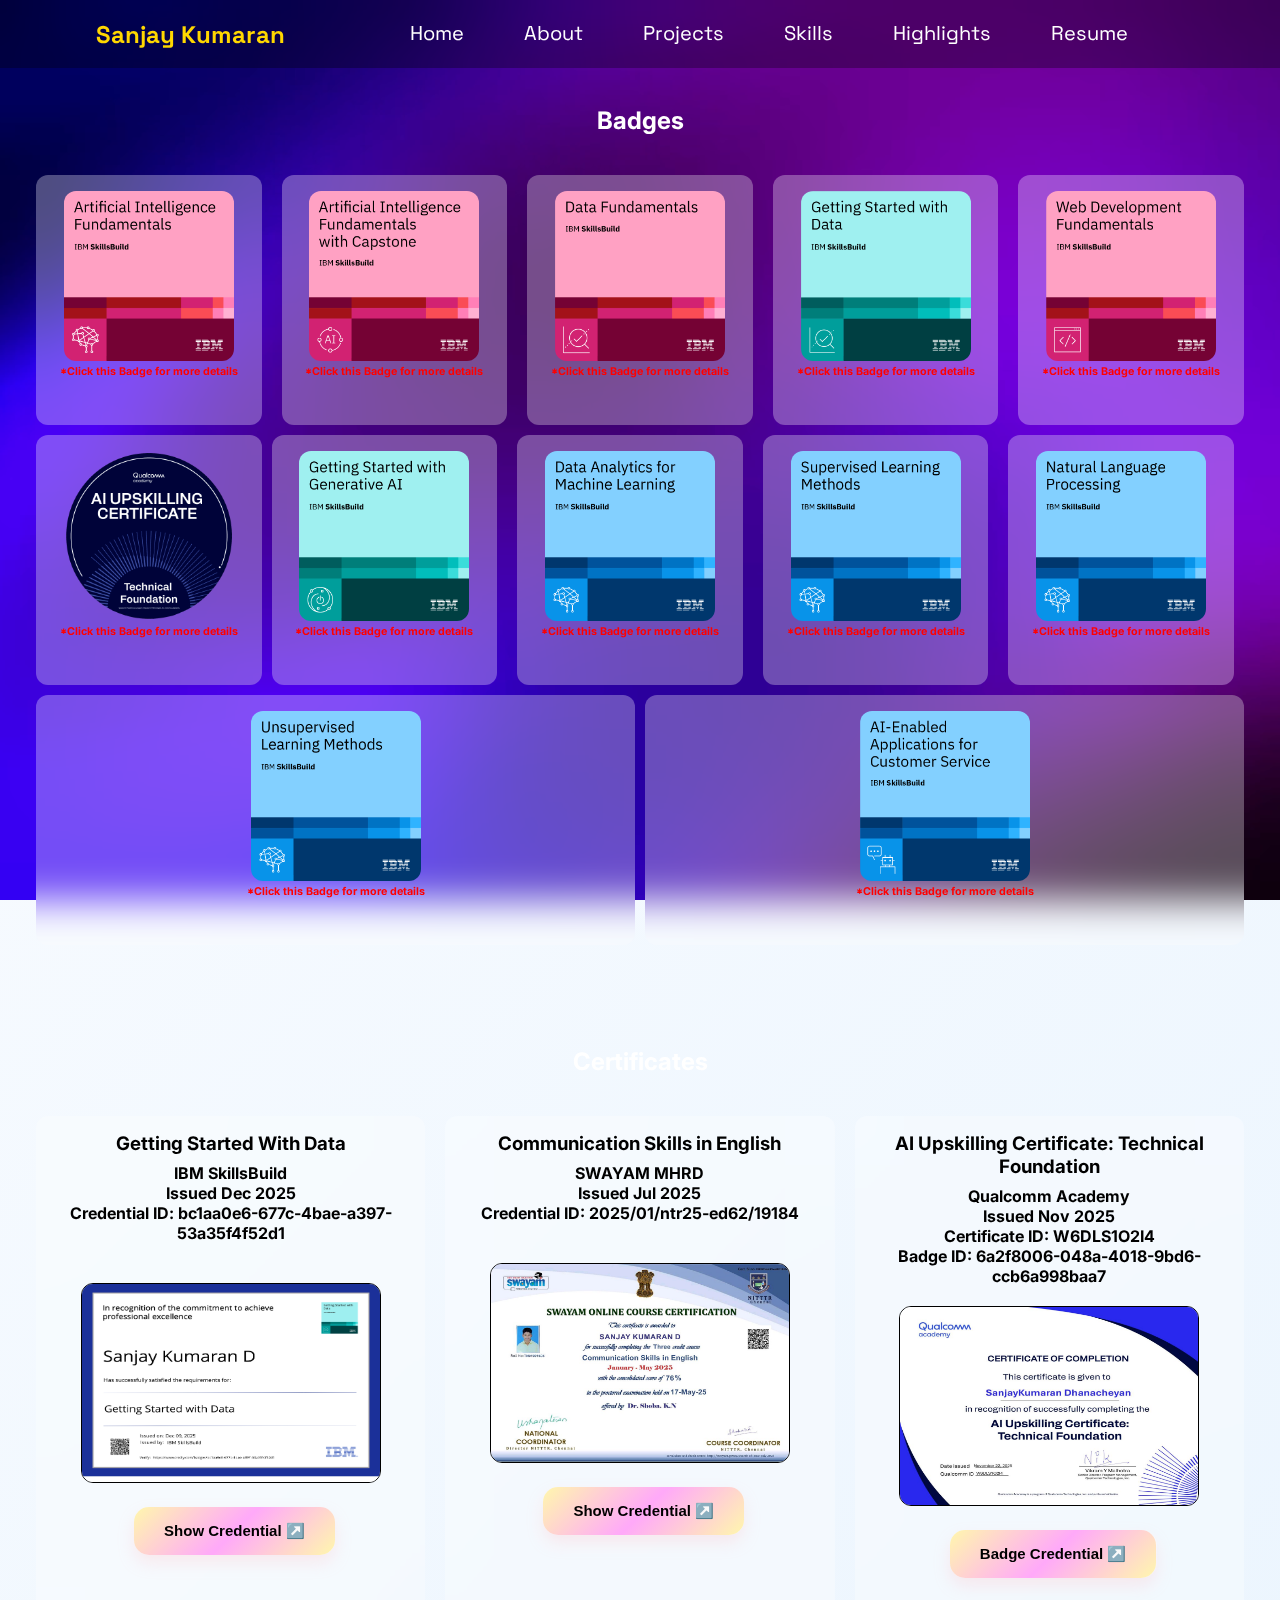
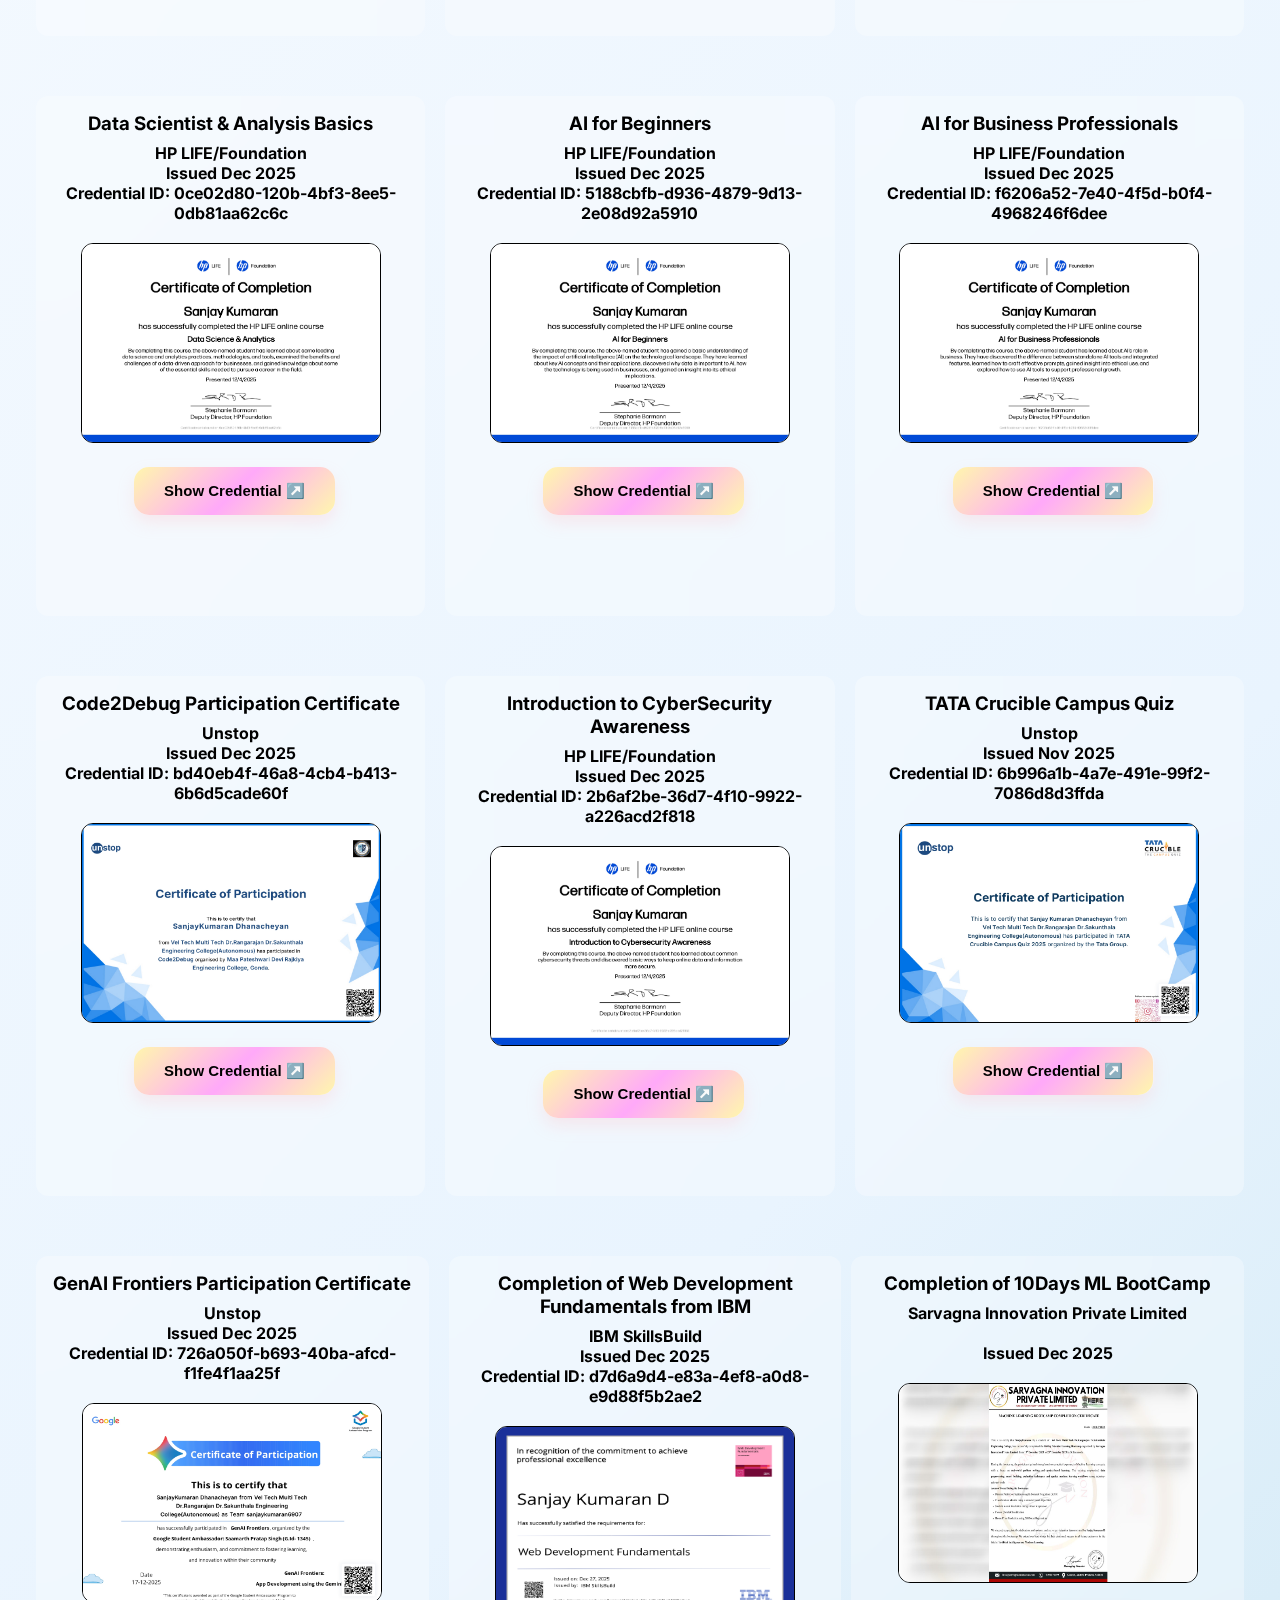
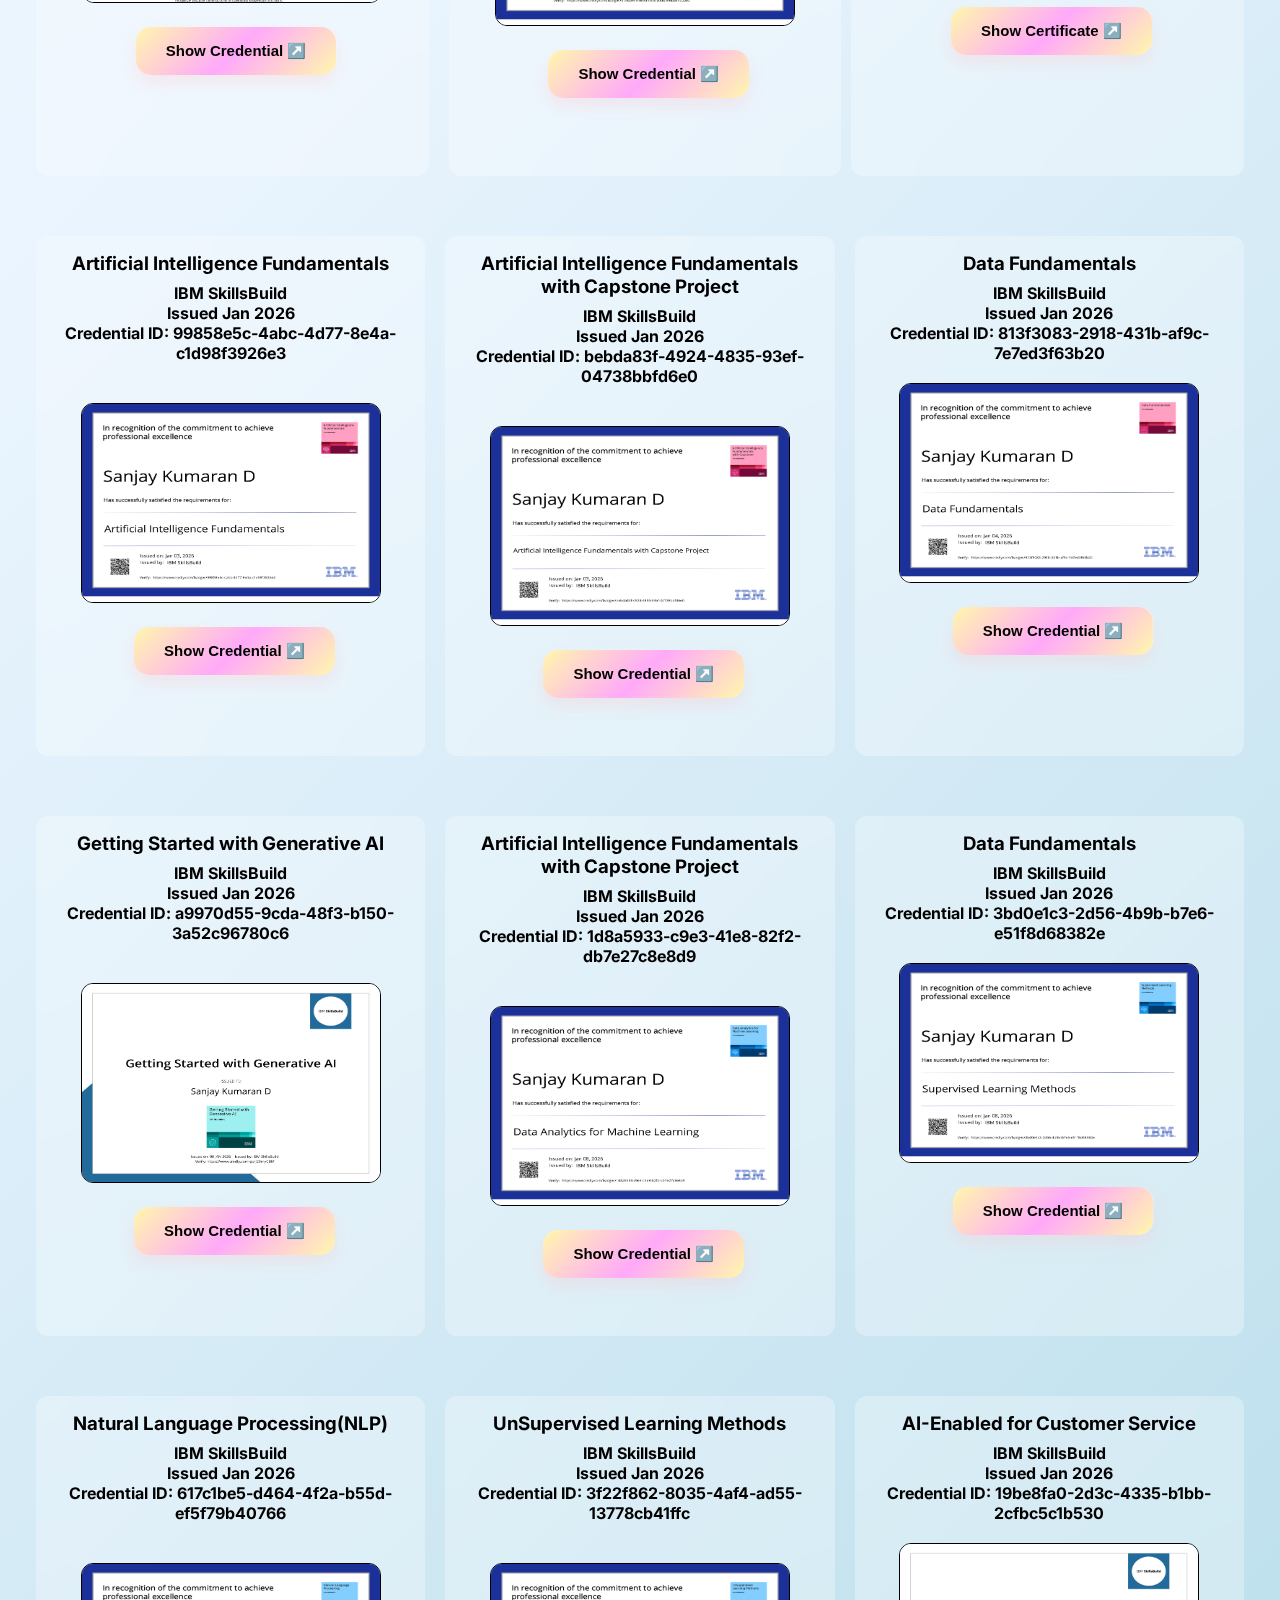
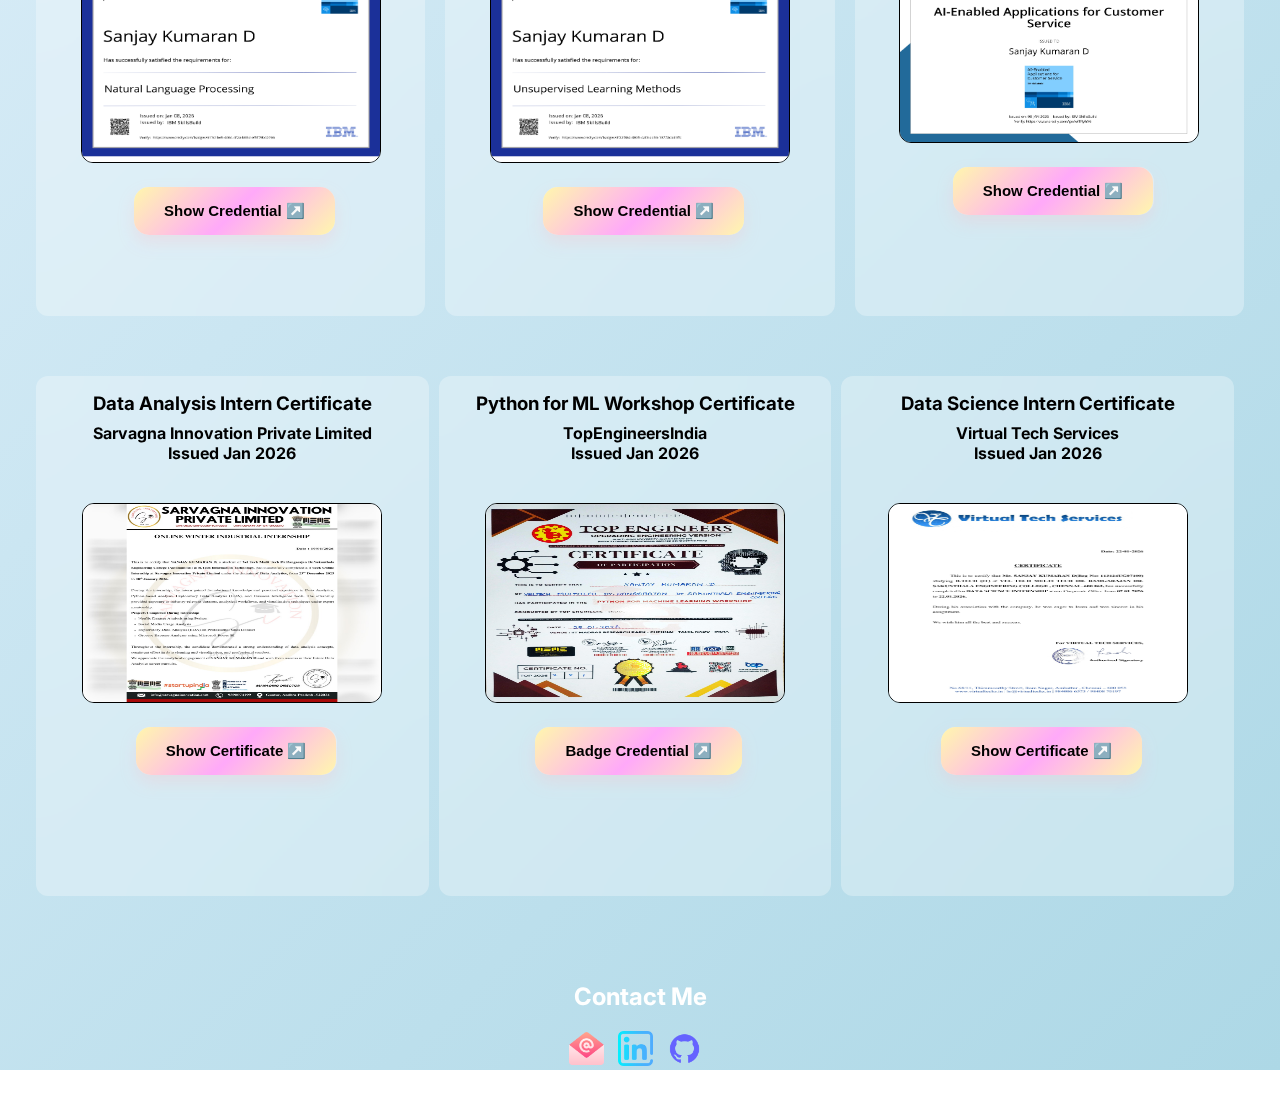
<file: certificates.html>
<!DOCTYPE html>
<html lang="en">
<head>
  <meta charset="UTF-8" />
  <link rel="stylesheet" href="style.css">
  <meta name="viewport" content="width=device-width, initial-scale=1.0" />
  <title>Sanjay Kumaran - Data Scientist</title>
  <link rel="icon" href="Logo.png" type="image/png">
<link href="https://fonts.googleapis.com/css2?family=Inter:wght@400;600;700&family=Space+Grotesk:wght@400;500;700&display=swap" rel="stylesheet">
  
</head>

<style>
.card-grid1{
  width:450px;
}

@media only screen and (max-width: 1024px){
  .card-grid1{
    width:400px;
  }
  
}

</style>
<body>

 <div class="video-container">
    <video autoplay muted loop id="bg-video">
      <source src="bv.mp4" type="video/mp4">
      Your browser does not support HTML5 video.
    </video>



 <div class="content">
  
<script>
    const toggle = document.getElementById('menuToggle');
    const nav = document.getElementById('navLinks');

    function updateLayout() {
      if (window.innerWidth <= 1024) {
        toggle.style.display = 'inline';
        nav.style.display = 'none';
      } else {
        toggle.style.display = 'none';
        nav.style.display = 'flex';
      }
    }

    toggle.addEventListener('click', () => {
  if (nav.style.display === 'none') {
    nav.style.display = 'flex';
    nav.style.flexDirection = 'column'; 
  } else {
    nav.style.display = 'none';
  }
});




    window.addEventListener('resize', updateLayout);
    window.addEventListener('load', updateLayout);
  </script>




  <div class="glass-container">
    <section class="navblog-posts">

<header>
  <h2><b><a href="index.html" class="headgui">Sanjay Kumaran</a></b></h2>      
  <nav>
    <span class="menu-toggle" id="menuToggle">☰</span>
    <div class="nav-links" id="navLinks">
      <a href="index.html" class="navbuttongui">Home</a>
      <a href="index.html#aboutme" class="navbuttongui">About</a>
      <a href="index.html#projects" class="navbuttongui">Projects️</a>
      <a href="index.html#skills" class="navbuttongui">Skills</a>
      <a href="highlights.html" class="navbuttongui">Highlights</a>
      <a href="SanjayKumaran-CV.pdf" class="navbuttongui">Resume</a>
    </div>
  </nav>

    </section>             
</header>

 
    <br>
  
<br>

 <section class="blog-posts" >
      <article class="post">
      <center>
      <h2 class="headingfont" style="padding-top:20px;">Badges</h2><br>

 <div class="bcard-grid">
               <div class="bcard-frontend" >
              <section class="blog-posts">
                <article class="rpost">

            <a href="https://www.credly.com/badges/99858e5c-4abc-4d77-8e4a-c1d98f3926e3/public_url"><img src="b1.png" class="bimggui"></a><br>
            <h6 style="color:red;">*Click this Badge for more details</h6>
      </article>
    </section></div><br>
    
                   <div class="bcard-frontend" >
              <section class="blog-posts">
                <article class="rpost">

            <a href="https://www.credly.com/badges/bebda83f-4924-4835-93ef-04738bbfd6e0/public_url"><img src="b2.png" class="bimggui"></a><br>
            <h6 style="color:red;">*Click this Badge for more details</h6>
      </article>
    </section></div><br>
    
     <div class="bcard-frontend" >
              <section class="blog-posts">
                <article class="rpost">

            <a href="https://www.credly.com/badges/813f3083-2918-431b-af9c-7e7ed3f63b20/public_url"><img src="b3.png" class="bimggui"></a><br>
            <h6 style="color:red;">*Click this Badge for more details</h6>
      </article>
    </section></div><br>
    
     <div class="bcard-frontend" >
              <section class="blog-posts">
                <article class="rpost">

            <a href="https://www.credly.com/badges/bc1aa0e6-677c-4bae-a397-53a35f4f52d1/public_url"><img src="b4.png" class="bimggui"></a><br>
            <h6 style="color:red;">*Click this Badge for more details</h6>
      </article>
    </section></div><br>
    
    
  
               <div class="bcard-frontend">
              <section class="blog-posts">
                <article class="rpost">
      
            <a href="https://www.credly.com/badges/d7d6a9d4-e83a-4ef8-a0d8-e9d88f5b2ae2/public_url"><img src="b5.png" class="bimggui"></a><br>
            <h6 style="color:red;">*Click this Badge for more details</h6>
      </article>
    </section>
    </div>
    
  
     <div class="bcard-frontend">
              <section class="blog-posts">
                <article class="rpost">
      
            <a href="https://www.credly.com/badges/6a2f8006-048a-4018-9bd6-ccb6a998baa7/public_url"><img src="b6.png" class="bimggui"></a><br>
            <h6 style="color:red;">*Click this Badge for more details</h6>
      </article>
    </section>
    </div>
   
               <div class="bcard-frontend" >
              <section class="blog-posts">
                <article class="rpost">

            <a href="https://www.credly.com/badges/a9970d55-9cda-48f3-b150-3a52c96780c6/public_url"><img src="b7.png" class="bimggui"></a><br>
            <h6 style="color:red;">*Click this Badge for more details</h6>
      </article>
    </section></div><br>
    
                   <div class="bcard-frontend" >
              <section class="blog-posts">
                <article class="rpost">

            <a href="https://www.credly.com/badges/1d8a5933-c9e3-41e8-82f2-db7e27c8e8d9/public_url"><img src="b8.png" class="bimggui"></a><br>
            <h6 style="color:red;">*Click this Badge for more details</h6>
      </article>
    </section></div><br>
    
     <div class="bcard-frontend" >
              <section class="blog-posts">
                <article class="rpost">

            <a href="https://www.credly.com/badges/3bd0e1c3-2d56-4b9b-b7e6-e51f8d68382e/public_url"><img src="b9.png" class="bimggui"></a><br>
            <h6 style="color:red;">*Click this Badge for more details</h6>
      </article>
    </section></div><br>
    
     <div class="bcard-frontend" >
              <section class="blog-posts">
                <article class="rpost">

            <a href="https://www.credly.com/badges/617c1be5-d464-4f2a-b55d-ef5f79b40766/public_url"><img src="b10.png" class="bimggui"></a><br>
            <h6 style="color:red;">*Click this Badge for more details</h6>
      </article>
    </section></div><br>
    
    
  
               <div class="bcard-frontend">
              <section class="blog-posts">
                <article class="rpost">
      
            <a href="https://www.credly.com/badges/3f22f862-8035-4af4-ad55-13778cb41ffc/public_url"><img src="b11.png" class="bimggui"></a><br>
            <h6 style="color:red;">*Click this Badge for more details</h6>
      </article>
    </section>
    </div>
    
  
     <div class="bcard-frontend">
              <section class="blog-posts">
                <article class="rpost">
      
            <a href="https://www.credly.com/badges/19be8fa0-2d3c-4335-b1bb-2cfbc5c1b530/public_url"><img src="b12.png" class="bimggui"></a><br>
            <h6 style="color:red;">*Click this Badge for more details</h6>
      </article>
    </section>
    </div>
    </div>
     </center></article>
    </section>




          <section class="blog-posts" >
      <article class="post">
      <center>
      <h2 class="headingfont" style="padding-top:20px;">Certificates</h2><br>
  
              <div class="card-grid">
               <div class="card-frontend" style="height:520px;">
              <section class="blog-posts">
                <article class="rpost">
                     <h3>Getting Started With Data</h3>
        <h4>IBM SkillsBuild</h4>
        <h4>Issued Dec 2025</h4>
        <h4>Credential ID: bc1aa0e6-677c-4bae-a397-53a35f4f52d1</h4><br><br>
            <a href="https://www.credly.com/badges/bc1aa0e6-677c-4bae-a397-53a35f4f52d1"><img src="gswd.jpg" class="cimggui"></a><br><br>
            <a href="https://www.credly.com/badges/bc1aa0e6-677c-4bae-a397-53a35f4f52d1" class="projectgui"><button class="buttongui">Show Credential ↗️</button></a>
      </article>
    </section></div><br>
    
                   <div class="card-frontend" style="height:520px;">
              <section class="blog-posts">
                <article class="rpost">
                     <h3>Communication Skills in English</h3>
        <h4>SWAYAM MHRD</h4>
        <h4>Issued Jul 2025</h4>
        <h4>Credential ID: 2025/01/ntr25-ed62/19184</h4><br><br>
            <a href="https://onlinecourses.swayam2.ac.in/ntr25_ed62/certificate?q=PcMm2DG6IAfmCNZXGauPIPB/zr7Vr430CYJnadBFnadaAZd30SFTuqhB1fu%2BOwsN"><img src="english.jpg" class="cimggui"></a><br><br>
            <a href="https://onlinecourses.swayam2.ac.in/ntr25_ed62/certificate?q=PcMm2DG6IAfmCNZXGauPIPB/zr7Vr430CYJnadBFnadaAZd30SFTuqhB1fu%2BOwsN" class="projectgui"><button class="buttongui">Show Credential ↗️</button></a>
      </article>
    </section></div><br>
    
    
  
               <div class="card-frontend" style="height:520px;">
              <section class="blog-posts">
                <article class="rpost">
      <h3>AI Upskilling Certificate: Technical Foundation</h3>
        <h4>Qualcomm Academy</h4>
        <h4>Issued Nov 2025</h4>
        <h4>Certificate ID: W6DLS1O2I4</h4>
        <h4>Badge ID: 6a2f8006-048a-4018-9bd6-ccb6a998baa7</h4><br>
            <a href="aiuctf.jpg"><img src="aiuctf.jpg" class="cimggui"></a><br><br>
            <a href="https://www.credly.com/badges/6a2f8006-048a-4018-9bd6-ccb6a998baa7/public_url" class="projectgui"><button class="buttongui">Badge Credential ↗️</button></a>
      </article>
    </section>
    </div>
    </div><br>
    
    
    
    
    <div class="card-grid">
    
                   <div class="card-frontend" style="height:520px;">
              <section class="blog-posts">
                <article class="rpost">
      <h3>Data Scientist & Analysis Basics</h3>
        <h4>HP LIFE/Foundation</h4>
        <h4>Issued Dec 2025</h4>
        <h4>Credential ID: 0ce02d80-120b-4bf3-8ee5-0db81aa62c6c</h4><br>
            <a href="https://www.life-global.org/certificate/0ce02d80-120b-4bf3-8ee5-0db81aa62c6c"><img src="ds&ab.jpg" class="cimggui"></a><br><br>
            <a href="https://www.life-global.org/certificate/0ce02d80-120b-4bf3-8ee5-0db81aa62c6c" class="projectgui"><button class="buttongui">Show Credential ↗️</button></a>
      </article>
    </section>
    </div><br>
    
                   <div class="card-frontend" style="height:520px;">
              <section class="blog-posts">
                <article class="rpost">
      <h3>AI for Beginners</h3>
        <h4>HP LIFE/Foundation</h4>
        <h4>Issued Dec 2025</h4>
        <h4>Credential ID: 5188cbfb-d936-4879-9d13-2e08d92a5910</h4><br>
            <a href="https://www.life-global.org/certificate/5188cbfb-d936-4879-9d13-2e08d92a5910"><img src="afb.jpg" class="cimggui"></a><br><br>
            <a href="https://www.life-global.org/certificate/5188cbfb-d936-4879-9d13-2e08d92a5910" class="projectgui"><button class="buttongui">Show Credential ↗️</button></a>
      </article>
    </section>
    </div><br>
    
                   <div class="card-frontend" style="height:520px;">
              <section class="blog-posts">
                <article class="rpost">
      <h3>AI for Business Professionals</h3>
        <h4>HP LIFE/Foundation </h4>
        <h4>Issued Dec 2025</h4>
        <h4>Credential ID: f6206a52-7e40-4f5d-b0f4-4968246f6dee</h4><br>
            <a href="https://www.life-global.org/certificate/f6206a52-7e40-4f5d-b0f4-4968246f6dee"><img src="abp.jpg" class="cimggui"></a><br><br>
            <a href="https://www.life-global.org/certificate/f6206a52-7e40-4f5d-b0f4-4968246f6dee" class="projectgui"><button class="buttongui">Show Credential ↗️</button></a>
      </article>
    </section>
    </div>
    </div><br>
    
    <div class="card-grid">
    
                   <div class="card-frontend" style="height:520px;">
              <section class="blog-posts">
                <article class="rpost">
      <h3>Code2Debug Participation Certificate</h3>
        <h4>Unstop</h4>
        <h4>Issued Dec 2025</h4>
        <h4>Credential ID: bd40eb4f-46a8-4cb4-b413-6b6d5cade60f</h4><br>
            <a href="https://unstop.com/certificate-preview/bd40eb4f-46a8-4cb4-b413-6b6d5cade60f?utm_campaign="><img src="c2d.jpg" class="cimggui"></a><br><br>
            <a href="https://unstop.com/certificate-preview/bd40eb4f-46a8-4cb4-b413-6b6d5cade60f?utm_campaign=" class="projectgui"><button class="buttongui">Show Credential ↗️</button></a>
      </article>
    </section>
    </div><br>
    
                   <div class="card-frontend" style="height:520px;">
              <section class="blog-posts">
                <article class="rpost">
      <h3>Introduction to CyberSecurity Awareness</h3>
        <h4>HP LIFE/Foundation</h4>
        <h4>Issued Dec 2025</h4>
        <h4>Credential ID: 2b6af2be-36d7-4f10-9922-a226acd2f818</h4><br>
            <a href="https://www.life-global.org/certificate/2b6af2be-36d7-4f10-9922-a226acd2f818"><img src="ica.jpg" class="cimggui"></a><br><br>
            <a href="https://www.life-global.org/certificate/2b6af2be-36d7-4f10-9922-a226acd2f818" class="projectgui"><button class="buttongui">Show Credential ↗️</button></a>
      </article>
    </section>
    </div><br>
    
                   <div class="card-frontend" style="height:520px;">
              <section class="blog-posts" >
                <article class="rpost" >
      <h3>TATA Crucible Campus Quiz</h3>
        <h4>Unstop</h4>
        <h4>Issued Nov 2025</h4>
        <h4>Credential ID: 6b996a1b-4a7e-491e-99f2-7086d8d3ffda</h4><br>
            <a href="https://unstop.com/certificate-preview/6b996a1b-4a7e-491e-99f2-7086d8d3ffda"><img src="tccq.jpg" class="cimggui"></a><br><br>
            <a href="https://unstop.com/certificate-preview/6b996a1b-4a7e-491e-99f2-7086d8d3ffda" class="projectgui"><button class="buttongui">Show Credential ↗️</button></a>
      </article>
    </section>
    </div>
    </div><br>
    
        <div class="card-grid">
    
                   <div class="card-frontend" style="height:520px;">
              <section class="blog-posts">
                <article class="rpost">
      <h3>GenAI Frontiers Participation Certificate</h3>
        <h4>Unstop</h4>
        <h4>Issued Dec 2025</h4>
        <h4>Credential ID: 726a050f-b693-40ba-afcd-f1fe4f1aa25f</h4><br>
            <a href="https://unstop.com/certificate-preview/726a050f-b693-40ba-afcd-f1fe4f1aa25f"><img src="gaif.jpg" class="cimggui"></a><br><br>
            <a href="https://unstop.com/certificate-preview/726a050f-b693-40ba-afcd-f1fe4f1aa25f" class="projectgui"><button class="buttongui">Show Credential ↗️</button></a>
      </article>
    </section></div>
    <br>
    
                       <div class="card-frontend" style="height:520px;">
              <section class="blog-posts">
                <article class="rpost">
      <h3>Completion of Web Development Fundamentals from IBM</h3>
        <h4>IBM SkillsBuild</h4>
        <h4>Issued Dec 2025</h4>
        <h4>Credential ID: d7d6a9d4-e83a-4ef8-a0d8-e9d88f5b2ae2</h4><br>
            <a href="https://www.credly.com/badges/d7d6a9d4-e83a-4ef8-a0d8-e9d88f5b2ae2/public_url"><img src="ibmwdf.jpg" class="cimggui"></a><br><br>
            <a href="https://www.credly.com/badges/d7d6a9d4-e83a-4ef8-a0d8-e9d88f5b2ae2/public_url" class="projectgui"><button class="buttongui">Show Credential ↗️</button></a>
      </article>
    </section></div>
    
     <div class="card-frontend" style="height:520px;">
              <section class="blog-posts">
                <article class="rpost">
      <h3>Completion of 10Days ML BootCamp</h3>
        <h4>Sarvagna Innovation Private Limited</h4><br>
        <h4>Issued Dec 2025</h4>
        <br>
            <a href="mlbc.pdf"><img src="10dmlbp.jpg" class="cimggui"></a><br><br>
            <a href="mlbc.pdf" class="projectgui"><button class="buttongui">Show Certificate ↗️</button></a>
      </article>
    </section></div>
    </div><br>
    
    <div class="card-grid">
               <div class="card-frontend" style="height:520px;">
              <section class="blog-posts">
                <article class="rpost">
                     <h3>Artificial Intelligence Fundamentals</h3>
        <h4>IBM SkillsBuild</h4>
        <h4>Issued Jan 2026</h4>
        <h4>Credential ID: 99858e5c-4abc-4d77-8e4a-c1d98f3926e3</h4><br><br>
            <a href="https://www.credly.com/badges/99858e5c-4abc-4d77-8e4a-c1d98f3926e3/public_url"><img src="aifc2.jpg" class="cimggui"></a><br><br>
            <a href="https://www.credly.com/badges/99858e5c-4abc-4d77-8e4a-c1d98f3926e3/public_url" class="projectgui"><button class="buttongui">Show Credential ↗️</button></a>
      </article>
    </section></div><br>
    
                   <div class="card-frontend" style="height:520px;">
              <section class="blog-posts">
                <article class="rpost">
                     <h3>Artificial Intelligence Fundamentals with Capstone Project</h3>
        <h4>IBM SkillsBuild</h4>
        <h4>Issued Jan 2026</h4>
        <h4>Credential ID: bebda83f-4924-4835-93ef-04738bbfd6e0</h4><br><br>
            <a href="https://www.credly.com/badges/bebda83f-4924-4835-93ef-04738bbfd6e0/public_url"><img src="aifc1.jpg" class="cimggui"></a><br><br>
            <a href="https://www.credly.com/badges/bebda83f-4924-4835-93ef-04738bbfd6e0/public_url" class="projectgui"><button class="buttongui">Show Credential ↗️</button></a>
      </article>
    </section></div><br>
    
    
  
               <div class="card-frontend" style="height:520px;">
              <section class="blog-posts">
                <article class="rpost">
      <h3>Data Fundamentals</h3>
        <h4>IBM SkillsBuild</h4>
        <h4>Issued Jan 2026</h4>
        <h4>Credential ID: 813f3083-2918-431b-af9c-7e7ed3f63b20</h4><br>
            <a href="https://www.credly.com/badges/813f3083-2918-431b-af9c-7e7ed3f63b20/public_url"><img src="dc2.jpg" class="cimggui"></a><br><br>
            <a href="https://www.credly.com/badges/813f3083-2918-431b-af9c-7e7ed3f63b20/public_url" class="projectgui"><button class="buttongui">Show Credential ↗️</button></a>
      </article>
    </section>
    </div>
    </div><br>

     <div class="card-grid">
               <div class="card-frontend" style="height:520px;">
              <section class="blog-posts">
                <article class="rpost">
                     <h3>Getting Started with Generative AI</h3>
        <h4>IBM SkillsBuild</h4>
        <h4>Issued Jan 2026</h4>
        <h4>Credential ID: a9970d55-9cda-48f3-b150-3a52c96780c6</h4><br><br>
            <a href="https://www.credly.com/badges/a9970d55-9cda-48f3-b150-3a52c96780c6/public_url"><img src="gswga.jpg" class="cimggui"></a><br><br>
            <a href="https://www.credly.com/badges/a9970d55-9cda-48f3-b150-3a52c96780c6/public_url" class="projectgui"><button class="buttongui">Show Credential ↗️</button></a>
      </article>
    </section></div><br>
    
                   <div class="card-frontend" style="height:520px;">
              <section class="blog-posts">
                <article class="rpost">
                     <h3>Artificial Intelligence Fundamentals with Capstone Project</h3>
        <h4>IBM SkillsBuild</h4>
        <h4>Issued Jan 2026</h4>
        <h4>Credential ID: 1d8a5933-c9e3-41e8-82f2-db7e27c8e8d9</h4><br><br>
            <a href="https://www.credly.com/badges/1d8a5933-c9e3-41e8-82f2-db7e27c8e8d9/public_url"><img src="dafml.jpg" class="cimggui"></a><br><br>
            <a href="https://www.credly.com/badges/1d8a5933-c9e3-41e8-82f2-db7e27c8e8d9/public_url" class="projectgui"><button class="buttongui">Show Credential ↗️</button></a>
      </article>
    </section></div><br>
    
    
  
               <div class="card-frontend" style="height:520px;">
              <section class="blog-posts">
                <article class="rpost">
      <h3>Data Fundamentals</h3>
        <h4>IBM SkillsBuild</h4>
        <h4>Issued Jan 2026</h4>
        <h4>Credential ID: 3bd0e1c3-2d56-4b9b-b7e6-e51f8d68382e</h4><br>
            <a href="https://www.credly.com/badges/3bd0e1c3-2d56-4b9b-b7e6-e51f8d68382e/public_url"><img src="slm.jpg" class="cimggui"></a><br><br>
            <a href="https://www.credly.com/badges/3bd0e1c3-2d56-4b9b-b7e6-e51f8d68382e/public_url" class="projectgui"><button class="buttongui">Show Credential ↗️</button></a>
      </article>
    </section>
    </div>
    </div><br>
    
     <div class="card-grid">
               <div class="card-frontend" style="height:520px;">
              <section class="blog-posts">
                <article class="rpost">
                     <h3>Natural Language Processing(NLP)</h3>
        <h4>IBM SkillsBuild</h4>
        <h4>Issued Jan 2026</h4>
        <h4>Credential ID: 617c1be5-d464-4f2a-b55d-ef5f79b40766</h4><br><br>
            <a href="https://www.credly.com/badges/617c1be5-d464-4f2a-b55d-ef5f79b40766/public_url"><img src="nlp.jpg" class="cimggui"></a><br><br>
            <a href="https://www.credly.com/badges/617c1be5-d464-4f2a-b55d-ef5f79b40766/public_url" class="projectgui"><button class="buttongui">Show Credential ↗️</button></a>
      </article>
    </section></div><br>
    
                   <div class="card-frontend" style="height:520px;">
              <section class="blog-posts">
                <article class="rpost">
                     <h3>UnSupervised Learning Methods</h3>
        <h4>IBM SkillsBuild</h4>
        <h4>Issued Jan 2026</h4>
        <h4>Credential ID: 3f22f862-8035-4af4-ad55-13778cb41ffc</h4><br><br>
            <a href="https://www.credly.com/badges/3f22f862-8035-4af4-ad55-13778cb41ffc/public_url"><img src="uslm.jpg" class="cimggui"></a><br><br>
            <a href="https://www.credly.com/badges/3f22f862-8035-4af4-ad55-13778cb41ffc/public_url" class="projectgui"><button class="buttongui">Show Credential ↗️</button></a>
      </article>
    </section></div><br>
    
    
  
               <div class="card-frontend" style="height:520px;">
              <section class="blog-posts">
                <article class="rpost">
      <h3>AI-Enabled for Customer Service</h3>
        <h4>IBM SkillsBuild</h4>
        <h4>Issued Jan 2026</h4>
        <h4>Credential ID: 19be8fa0-2d3c-4335-b1bb-2cfbc5c1b530</h4><br>
            <a href="https://www.credly.com/badges/19be8fa0-2d3c-4335-b1bb-2cfbc5c1b530/public_url"><img src="aiefcs.jpg" class="cimggui"></a><br><br>
            <a href="https://www.credly.com/badges/19be8fa0-2d3c-4335-b1bb-2cfbc5c1b530/public_url" class="projectgui"><button class="buttongui">Show Credential ↗️</button></a>
      </article>
    </section>
    </div>
    </div><br>

     <div class="card-grid">
               <div class="card-frontend" style="height:520px;">
              <section class="blog-posts">
                <article class="rpost">
                     <h3>Data Analysis Intern Certificate</h3>
        <h4>Sarvagna Innovation Private Limited</h4>
        <h4>Issued Jan 2026</h4>
        <br><br>
            <a href="dapif.pdf"><img src="4wdacc.jpg" class="cimggui"></a><br><br>
            <a href="dapif.pdf" class="projectgui"><button class="buttongui">Show Certificate ↗️</button></a>
      </article>
    </section></div>
       
       <div class="card-frontend" style="height:520px;">
              <section class="blog-posts">
                <article class="rpost">
                     <h3>Python for ML Workshop Certificate</h3>
        <h4>TopEngineersIndia</h4>
        <h4>Issued Jan 2026</h4>
        <br><br>
            <a href="te.jpg"><img src="te.jpg" class="cimggui"></a><br><br>
            <a href="https://mywallet.profential.com/credentials/public-view/badge/assertion/e738b957-22fc-f011-832f-6045bd726e2d" class="projectgui"><button class="buttongui">Badge Credential ↗️</button></a>
      </article>
    </section></div>

       <div class="card-frontend" style="height:520px;">
              <section class="blog-posts">
                <article class="rpost">
                     <h3>Data Science Intern Certificate</h3>
        <h4>Virtual Tech Services</h4>
        <h4>Issued Jan 2026</h4>
        <br><br>
            <a href="dspif.pdf"><img src="dspimg.jpg" class="cimggui"></a><br><br>
            <a href="dspif.pdf" class="projectgui"><button class="buttongui">Show Certificate ↗️</button></a>
      </article>
    </section></div>
       <br>
     </div>
    
    
  
      
    
    
      </center></article>
    </section><br>
    
   
  

    

    <center>
    <div class="fg">
    <h2 class="headingfont">Contact Me</h2><br>
    <h4><a href="mailto:sanjaykumaran6907@gmail.com" class="linkgui" style="text-decoration:none !important"><img src="mail.png" class="cugui"></a>
    <a href="https://www.linkedin.com/in/sanjaykumarand" class="linkgui" style="text-decoration:none !important"><img src="linkedin.png" class="cugui"></a>
    <a href="https://github.com/sanjaykumarand" class="linkgui" style="text-decoration:none !important"><img src="github.png" class="cugui"></a>
    </div>
    </center>

    
<script>
  window.addEventListener('DOMContentLoaded', function () {
    const toggle = document.getElementById('menuToggle');
    const nav = document.getElementById('navLinks');

    function updateLayout() {
      if (!nav || !toggle) return;

      if (window.innerWidth <= 1024) {
        toggle.style.display = 'inline';
        nav.style.display = 'none';
        nav.style.flexDirection = 'column';
      } else {
        toggle.style.display = 'none';
        nav.style.display = 'flex';
        nav.style.flexDirection = 'row';
      }
    }

    if (toggle && nav) {
      toggle.addEventListener('click', () => {
        if (nav.style.display === 'none') {
          nav.style.display = 'flex';
          nav.style.flexDirection = 'column';
        } else {
          nav.style.display = 'none';
        }
      });






    window.addEventListener('resize', updateLayout);
    updateLayout();
    }
  });

  </script>
         
    
    
    
    
    
       <script>
 window.difyChatbotConfig = {
  token: 'EEHX7AizWNHTwXXN',
  inputs: {
    // You can define the inputs from the Start node here
    // key is the variable name
    // e.g.
    // name: "NAME"
  },
  systemVariables: {
    // user_id: 'YOU CAN DEFINE USER ID HERE',
    // conversation_id: 'YOU CAN DEFINE CONVERSATION ID HERE, IT MUST BE A VALID UUID',
  },
  userVariables: {
    avatar_url: 'aiuser.png',
    name: 'SKAI',
  },
 }
</script>
<script
 src="https://udify.app/embed.min.js"
 id="EEHX7AizWNHTwXXN"
 defer>
</script>
<style>
  #dify-chatbot-bubble-button {
    background:linear-gradient(135deg,#fdf5b9,#f3b0f2,#fdf5b9) !important;
    box-shadow: 0 8px 32px rgba(255,255,0,0.5);
  }
  #dify-chatbot-bubble-button:hover {
    box-shadow: 0 8px 32px rgba(255,255,0,0.75);
  }
  #dify-chatbot-bubble-window {
    width: 24rem !important;
    height: 40rem !important;
    position:fixed !important;
    z-index: 999999;
    
  }
</style>
    
    
    
    
    
    
    
    
    
    
    
    
    
  </div>
      
 </div>
    
 </div>  
    
    
    
    
    
    
    
    
    
    
    
    
    
    
    
  
</body>
</html>
</file>
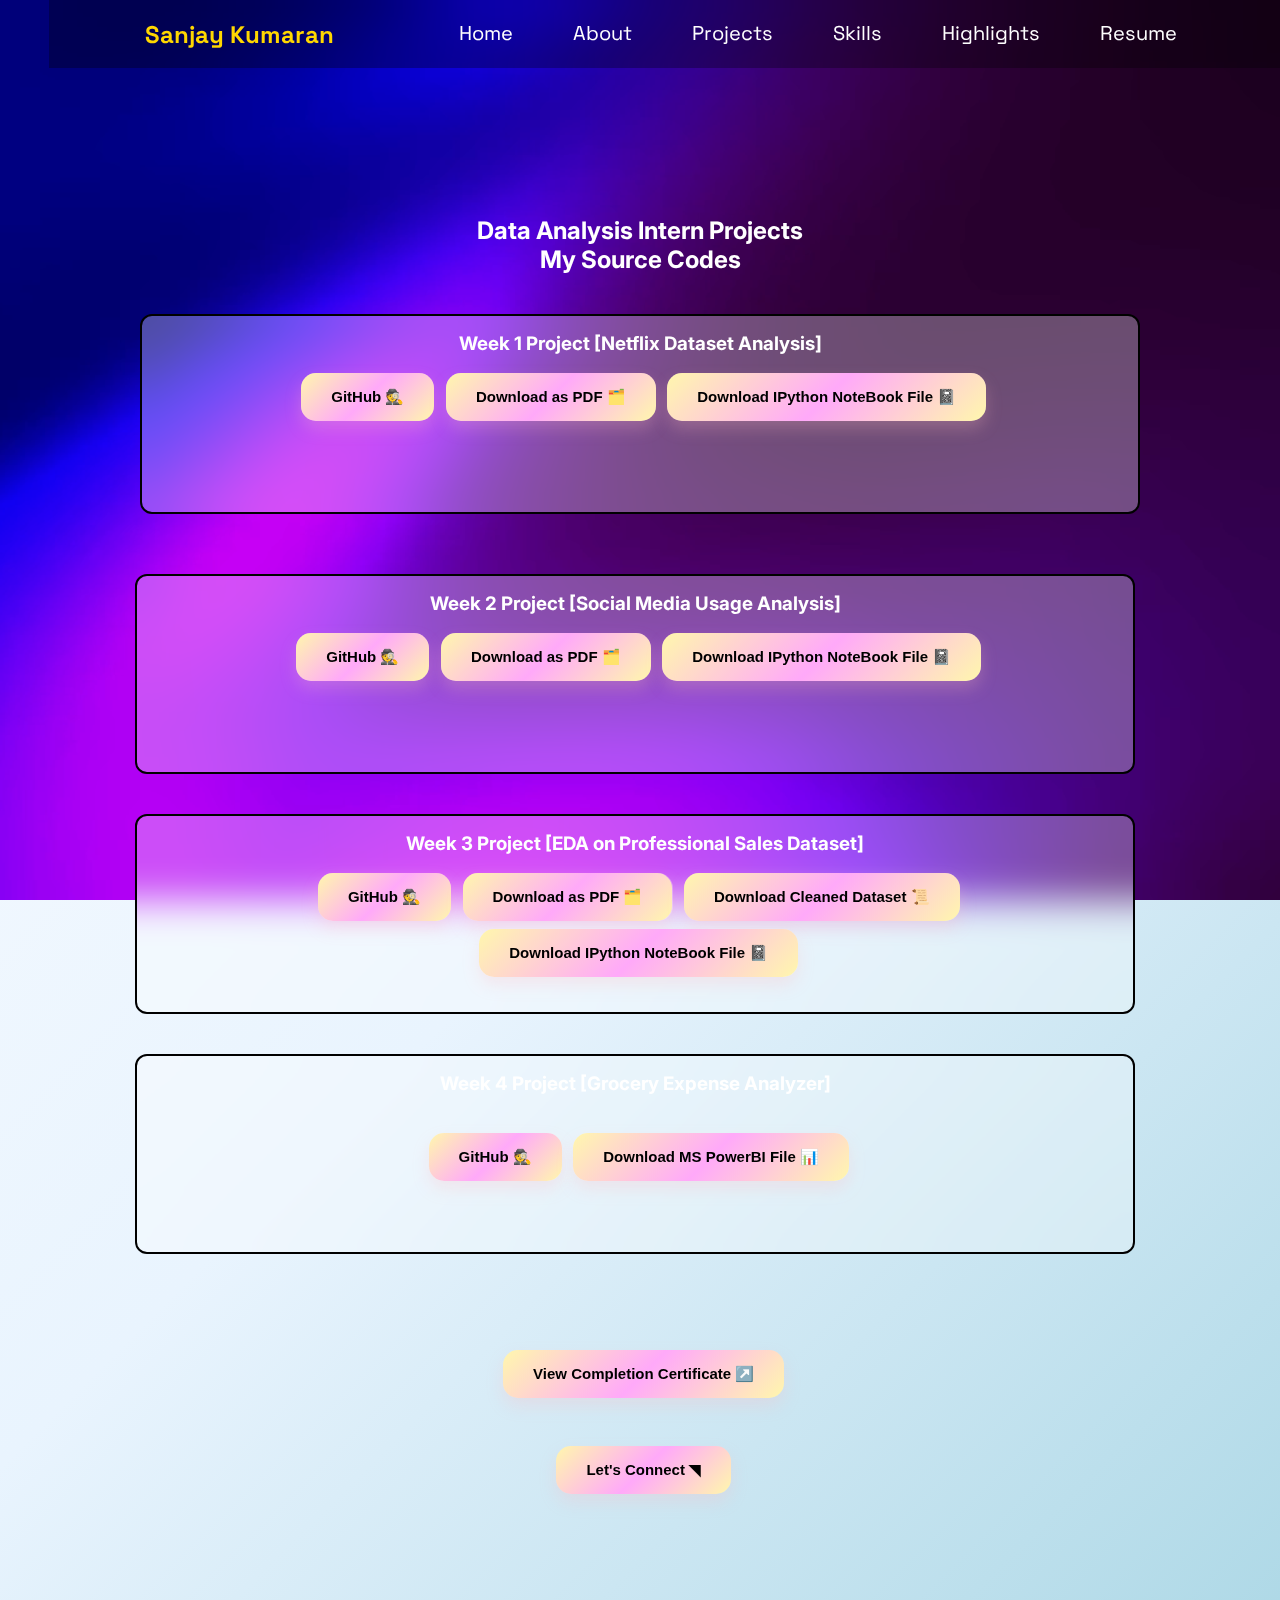
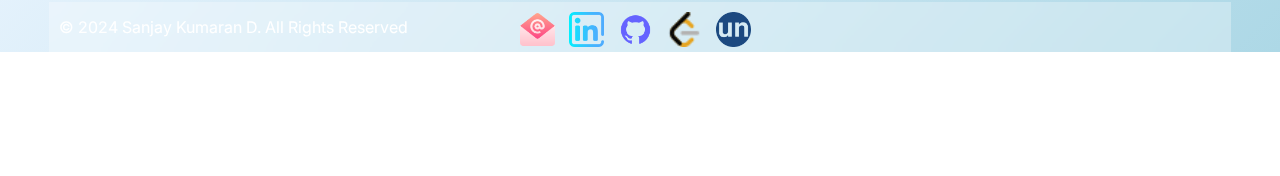
<file: daip.html>
<!DOCTYPE html>
<html lang="en">
<head>
  <meta charset="UTF-8" />
  <link rel="stylesheet" href="style.css">
  <meta name="viewport" content="width=device-width, initial-scale=1.0" />
  <title>Sanjay Kumaran - Data Scientist</title>
  <link rel="icon" href="proaccess.png" type="image/png">
  <link href="https://fonts.googleapis.com/css2?family=Inter:wght@400;600;700&family=Space+Grotesk:wght@400;500;700&display=swap" rel="stylesheet">

  
</head>

<style>
.card-grid{

}


.introgui1{
  margin-top:50px;
}
.card-frontend:hover{
  transform: scale(1.00);
  max-height:150px;
  
}
@media only screen and (max-width: 1024px) {

.introgui1{
  margin-top:0;
}
}
</style>


<body>
   <div class="video-container">
    <video autoplay muted loop id="bg-video">
      <source src="bv.mp4" type="video/mp4">
      Your browser does not support HTML5 video.
    </video>



 <div class="content">
<script>
    const toggle = document.getElementById('menuToggle');
    const nav = document.getElementById('navLinks');

    function updateLayout() {
      if (window.innerWidth <= 1024) {
        toggle.style.display = 'inline';
        nav.style.display = 'none';
      } else {
        toggle.style.display = 'none';
        nav.style.display = 'flex';
      }
    }

    toggle.addEventListener('click', () => {
  if (nav.style.display === 'none') {
    nav.style.display = 'flex';
    nav.style.flexDirection = 'column'; 
  } else {
    nav.style.display = 'none';
  }
});




    window.addEventListener('resize', updateLayout);
    window.addEventListener('load', updateLayout);
    

</script>



  <div class="glass-container">
    <section class="navblog-posts">
    <header>
  <h2><b><a href="index.html" class="headgui">Sanjay Kumaran</a></b></h2>      
  <nav>
    <span class="menu-toggle" id="menuToggle">☰</span>
    <div class="nav-links" id="navLinks">
      <a href="index.html" class="navbuttongui">Home</a>
      <a href="index.html#aboutme" class="navbuttongui">About</a>
      <a href="index.html#projects" class="navbuttongui">Projects️</a>
      <a href="index.html#skills" class="navbuttongui">Skills</a>
      <a href="highlights.html" class="navbuttongui">Highlights</a>
      <a href="SanjayKumaran-CV.pdf" class="navbuttongui">Resume</a>
      
    </div>
  </nav>
</header>
    </section>   
    


<article class="introgui1"> 
    <br>
 <section class="blog-posts" id="education">
      <article class="post">
      <center><h2 style="color:white;">Data Analysis Intern Projects<br>My Source Codes</h2><br>
      </center>
              <div class="daipcard-grid">
               <div class="daipcard-frontend" >
              <section class="blog-posts">
                <article class="rpost" >
          <center>      
<h3 style="color:white;">Week 1 Project [Netflix Dataset Analysis]</h3>
            <a href="https://github.com/sanjaykumarand/DataAnalysisInternProjects/blob/be7d08520b93846a3c7285f9c6f99c9576aadee2/Week1%20SanjayKumaranD.ipynb" class="projectgui"><button class="buttongui" style="margin-top:10px;">GitHub 🕵️</button></a>
            <a href="https://drive.google.com/uc?export=download&id=1gEA9azwYSzE-G-YvQUdKnZS6uTjbqSwl"><button class="buttongui"><h4>Download as PDF ️🗂️</h4></button></a>
            <a href="https://drive.google.com/uc?export=download&id=1kdYolqy7Ijh43KbG60AZxmBU7Qq_3N3_"><button class="buttongui"><h4>Download IPython NoteBook File 📓</h4></button></a>
            </center>
      </article>
    </section></div>
    </div>
  <div class="daipcard-grid" style="margin-top:20px;">
               <div class="daipcard-frontend">
              <section class="blog-posts">
                <article class="rpost">
             <center>   
<h3 style="color:white;">Week 2 Project [Social Media Usage Analysis]</h3>
  <a href="https://github.com/sanjaykumarand/DataAnalysisInternProjects/blob/6346c85bd495e698396dad847a43aa55163b29cd/DAinternWeek2.ipynb" class="projectgui"><button class="buttongui" style="margin-top:10px;">GitHub 🕵️</button></a>
            <a href="https://drive.google.com/uc?export=download&id=1S5S1UjWMiKS_uIWgwD6jsqCI7n7JnZQ8"><button class="buttongui"><h4>Download as PDF ️🗂️</h4></button></a>
            <a href="https://drive.google.com/uc?export=download&id=1haNMjbkvqFScmh1Jn_B8FzPlY0JZmE8S"><button class="buttongui"><h4>Download IPython NoteBook File 📓</h4></button></a>
         
     </center> </article>
    </section>
    </div><br></div>
  <div class="daipcard-grid">
               <div class="daipcard-frontend">
              <section class="blog-posts">
                <article class="rpost">
             <center>   
<h3 style="color:white;">Week 3 Project [EDA on Professional Sales Dataset]</h3>
<a href="https://github.com/sanjaykumarand/DataAnalysisInternProjects/blob/b0ff0aa7c3f6dd3cd4d96871ca5371adfd00f337/Week3DAIP.ipynb" class="projectgui"><button class="buttongui" style="margin-top:10px;">GitHub 🕵️</button></a>
            <a href="https://drive.google.com/uc?export=download&id=19uQtGjykgsj6TMGB4fWzrrk0Bf7vGgVk"><button class="buttongui"><h4>Download as PDF ️🗂️</h4></button></a>
             <a href="https://drive.google.com/uc?export=download&id=1tTp-oM5NuvZ-HcxU7s5erCJF-RBFh_Qk"><button class="buttongui"><h4>Download Cleaned Dataset ️📜️</h4></button></a>
            <a href="https://drive.google.com/uc?export=download&id=1KPR20u9vdPu_jog4lG8TtTT-LG_8DEkK"><button class="buttongui"><h4>Download IPython NoteBook File 📓</h4></button></a>
         
     </center> </article>
    </section>
    </div><br></div>
    <div class="daipcard-grid">
                  <div class="daipcard-frontend">
              <section class="blog-posts">
                <article class="rpost">
                <center>
<h3 style="color:white;">Week 4 Project [Grocery Expense Analyzer]</h3><br>
<a href="https://github.com/sanjaykumarand/DataAnalysisInternProjects/tree/main" class="projectgui"><button class="buttongui" style="margin-top:10px;">GitHub 🕵️</button></a>
<a href="https://drive.google.com/uc?export=download&id=19myiiWjyljGtZC_4glOVdTVTlyQZ295V"><button class="buttongui"><h4>Download MS PowerBI File 📊</h4></button></a>
          
     </center> </article>
    </section>
    </div><br><br>
    
    
    
    </div>
      </center></article>
    </section><br><br>
      
    


</article>
</section><br>
    
 <center><a href="dapif.pdf"><button class="buttongui">View Completion Certificate ↗️</button></a></center><br><br>




<center>
  <a href="index.html#lcgit"><button class="buttongui">Let's Connect ◥</button></a>  
</center>




   <div class="footer" style="margin-top:100px;">
       <div class="fname">© 2024 Sanjay Kumaran D. All Rights Reserved</div>
     <center><div class="sml">
    <a href="mailto:sanjaykumaran6907@gmail.com" class="linkgui" style="text-decoration:none !important"><img src="mail.png" class="cugui"></a>
    <a href="https://www.linkedin.com/in/sanjaykumarand" class="linkgui" style="text-decoration:none !important"><img src="linkedin.png" class="cugui"></a>
    <a href="https://github.com/sanjaykumarand" class="linkgui" style="text-decoration:none !important"><img src="github.png" class="cugui"></a>
    <a href="https://leetcode.com/u/sanjaykumarand/" class="linkgui" style="text-decoration:none !important"><img src="lcp.png" class="cugui"></a>
    <a href="https://unstop.com/u/sanjakum98898" class="linkgui" style="text-decoration:none !important"><img src="uns.png" class="cugui"></a>
     </div></center></div>
    

    
<script>
  window.addEventListener('DOMContentLoaded', function () {
    const toggle = document.getElementById('menuToggle');
    const nav = document.getElementById('navLinks');

    function updateLayout() {
      if (!nav || !toggle) return;

      if (window.innerWidth <= 1024) {
        toggle.style.display = 'inline';
        nav.style.display = 'none';
        nav.style.flexDirection = 'column';
      } else {
        toggle.style.display = 'none';
        nav.style.display = 'flex';
        nav.style.flexDirection = 'row';
      }
    }

    if (toggle && nav) {
      toggle.addEventListener('click', () => {
        if (nav.style.display === 'none') {
          nav.style.display = 'flex';
          nav.style.flexDirection = 'column';
        } else {
          nav.style.display = 'none';
        }
      });






    window.addEventListener('resize', updateLayout);
    updateLayout();
    }
  });


    
  </script>
         
         

    
    
   <script>
 window.difyChatbotConfig = {
  token: 'EEHX7AizWNHTwXXN',
  inputs: {
    // You can define the inputs from the Start node here
    // key is the variable name
    // e.g.
    // name: "NAME"
  },
  systemVariables: {
    // user_id: 'YOU CAN DEFINE USER ID HERE',
    // conversation_id: 'YOU CAN DEFINE CONVERSATION ID HERE, IT MUST BE A VALID UUID',
  },
  userVariables: {
    avatar_url: 'aiuser.png',
    name: 'SKAI',
  },
 }
</script>
<script
 src="https://udify.app/embed.min.js"
 id="EEHX7AizWNHTwXXN"
 defer>
</script>
<style>
  #dify-chatbot-bubble-button {
    background:linear-gradient(135deg,#fdf5b9,#f3b0f2,#fdf5b9) !important;
    box-shadow: 0 8px 32px rgba(255,255,0,0.5);
  }
  #dify-chatbot-bubble-button:hover {
    box-shadow: 0 8px 32px rgba(255,255,0,0.75);
  }
  #dify-chatbot-bubble-window {
    width: 24rem !important;
    height: 40rem !important;
    position:fixed !important;
    z-index: 999999;
    
  }
</style>    
    
    
    


    
    
    
    
    
    </div>
    
    
    
    
    
    
       
 </div>
    
 </div>  
    
    
    
    
    
    
    
    
    
    
    
    
  
</body>
</html>
</file>
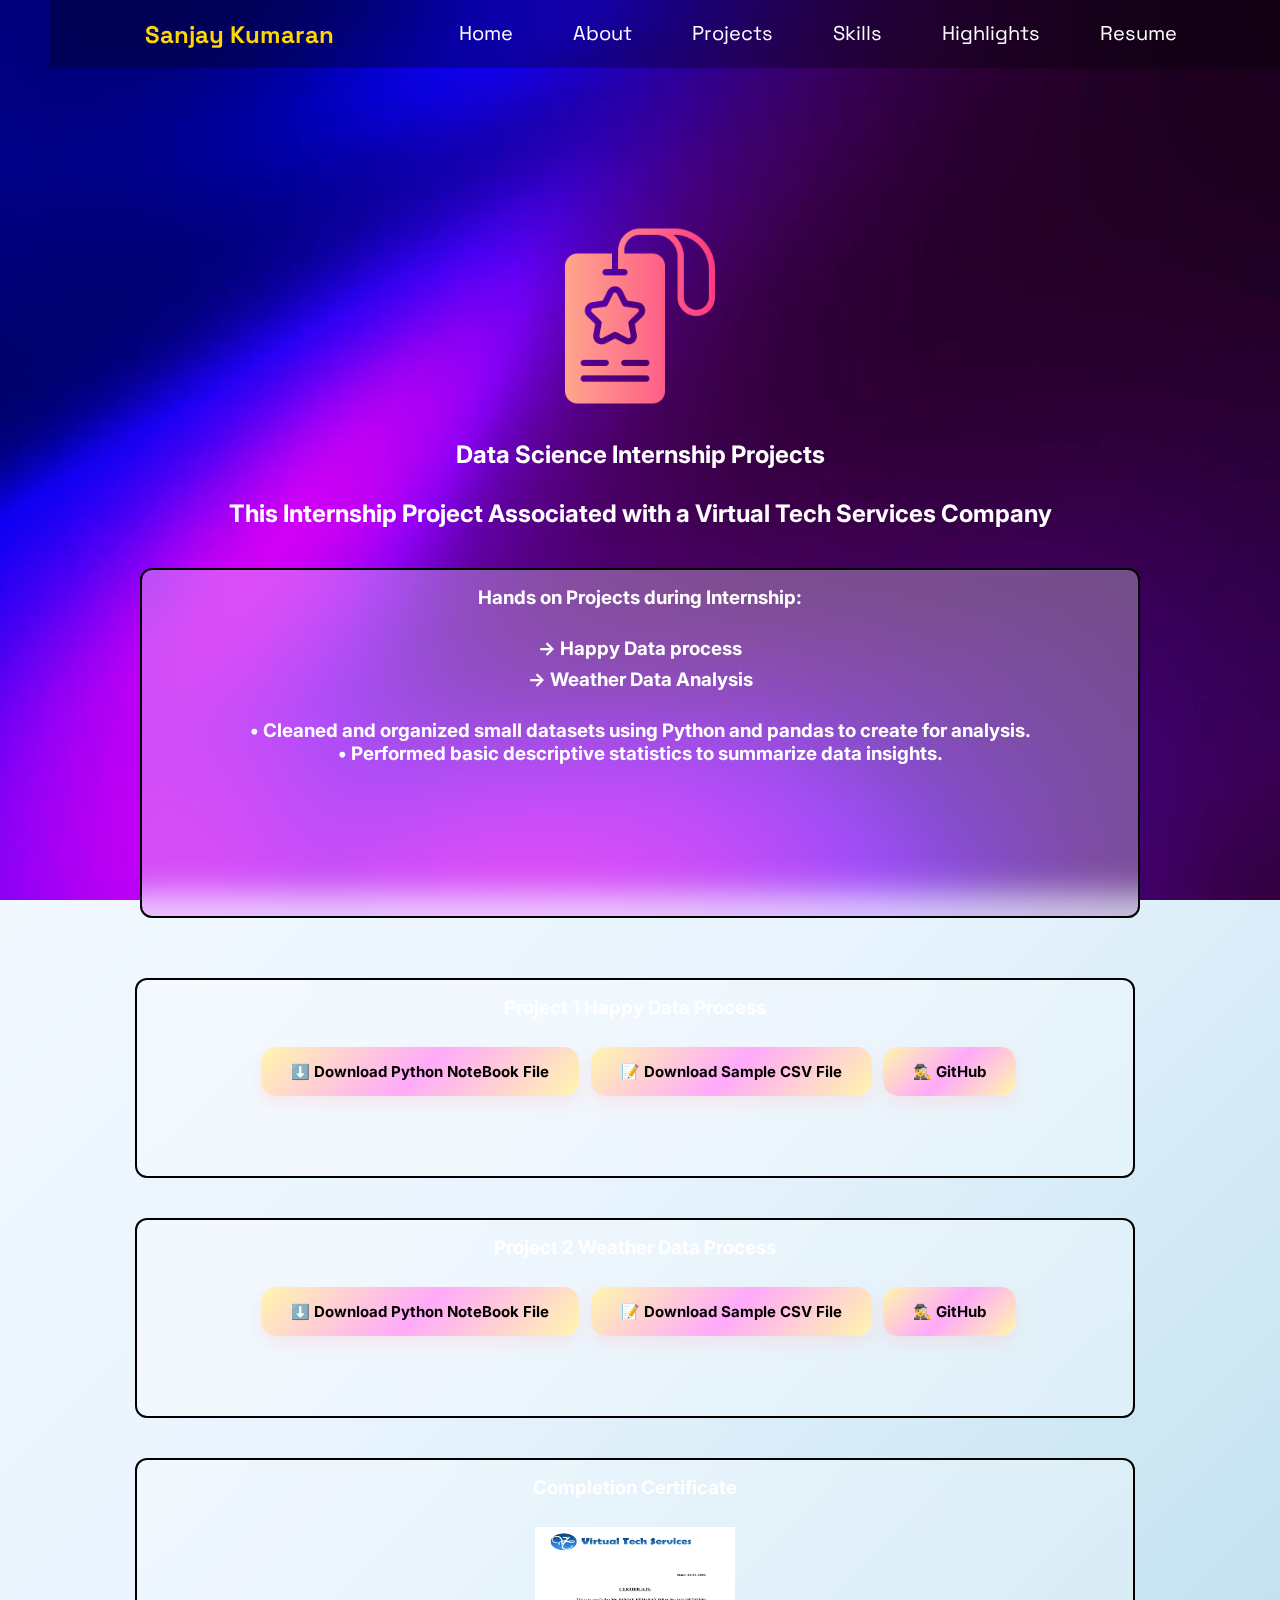
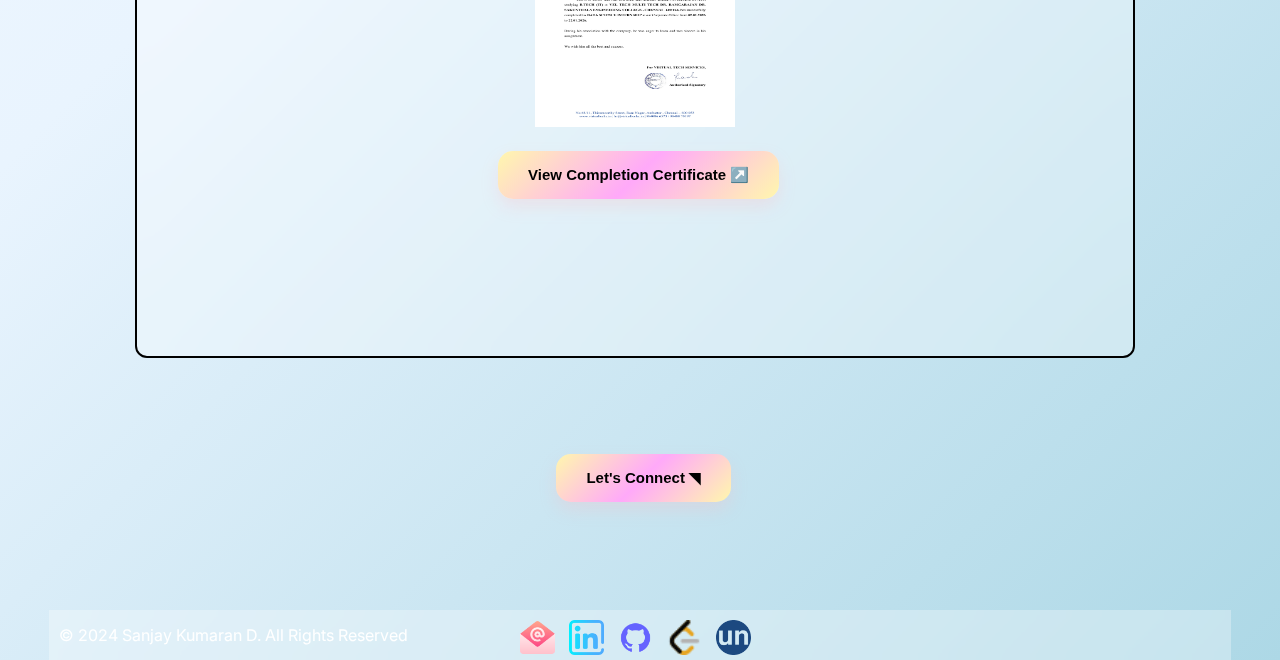
<file: dsip.html>
<!DOCTYPE html>
<html lang="en">
<head>
  <meta charset="UTF-8" />
  <link rel="stylesheet" href="style.css">
  <meta name="viewport" content="width=device-width, initial-scale=1.0" />
  <title>Sanjay Kumaran - Data Scientist</title>
  <link rel="icon" href="proaccess.png" type="image/png">
  <link href="https://fonts.googleapis.com/css2?family=Inter:wght@400;600;700&family=Space+Grotesk:wght@400;500;700&display=swap" rel="stylesheet">

  
</head>

<style>
.header{
margin-left: -200px;
}


.introgui1{
  margin-top:50px;
}
.card-frontend:hover{
  transform: scale(1.00);
  max-height:150px;
  
}
@media only screen and (max-width: 1024px) {

.introgui1{
  margin-top:0;
}

.header{
margin-right: 0px;
}
  
}
</style>


<body>
   <div class="video-container">
    <video autoplay muted loop id="bg-video">
      <source src="bv.mp4" type="video/mp4">
      Your browser does not support HTML5 video.
    </video>



 <div class="content">
<script>
    const toggle = document.getElementById('menuToggle');
    const nav = document.getElementById('navLinks');

    function updateLayout() {
      if (window.innerWidth <= 1024) {
        toggle.style.display = 'inline';
        nav.style.display = 'none';
      } else {
        toggle.style.display = 'none';
        nav.style.display = 'flex';
      }
    }

    toggle.addEventListener('click', () => {
  if (nav.style.display === 'none') {
    nav.style.display = 'flex';
    nav.style.flexDirection = 'column'; 
  } else {
    nav.style.display = 'none';
  }
});




    window.addEventListener('resize', updateLayout);
    window.addEventListener('load', updateLayout);
    

</script>



  <div class="glass-container">
    <section class="navblog-posts">
    <header>
  <h2><b><a href="index.html" class="headgui">Sanjay Kumaran</a></b></h2>      
  <nav>
    <span class="menu-toggle" id="menuToggle">☰</span>
    <div class="nav-links" id="navLinks">
      <a href="index.html" class="navbuttongui">Home</a>
      <a href="index.html#aboutme" class="navbuttongui">About</a>
      <a href="index.html#projects" class="navbuttongui">Projects️</a>
      <a href="index.html#skills" class="navbuttongui">Skills</a>
      <a href="highlights.html" class="navbuttongui">Highlights</a>
      <a href="SanjayKumaran-CV.pdf" class="navbuttongui">Resume</a>
      
    </div>
  </nav>
</header>
    </section>   
    


<article class="introgui1"> 
    <br>
 <section class="blog-posts" id="education">
      <article class="post">
      <center><img src="proaccess.png" class="icointro"><br>
        
        <br>
        <h2 style="color:white;">Data Science Internship Projects</h2>
                    <h2 class="headingfont" >This Internship Project Associated with a Virtual Tech Services Company</h2><br>
      </center>
              <div class="daipcard-grid">
               <div class="daipcard-frontend" style="height:350px;" >
              <section class="blog-posts">
                <article class="rpost" >
          <center>      
<span style="color:#fff;">
<h3>Hands on Projects during Internship:</h3>
<br>
<h3>-> Happy Data process</h3>
<h3>-> Weather Data Analysis</h3><br>
<h3>• Cleaned and organized small datasets using Python and pandas to create for analysis.<br>
• Performed basic descriptive statistics to summarize data insights.</h3></span>

            </center>
      </article>
    </section></div>
    </div>
  <div class="daipcard-grid" style="margin-top:20px;">
               <div class="daipcard-frontend" >
              <section class="blog-posts">
                <article class="rpost">
             <center>   
<h3 style="color:white;">Project 1 Happy Data Process</h3><br>
  <a href="https://drive.google.com/uc?export=download&id=1m0jWYC7HtPnfSFs3kPycIidsf9wb5xm9"<button class="buttongui">⬇️ Download Python NoteBook File</button></a>
    <a href="https://drive.google.com/uc?export=download&id=1KcRHs2C_5mOrHeIexzGqMHI1TRvTjtdb"<button class="buttongui">📝 Download Sample CSV File</button></a>
    <a href="https://github.com/sanjaykumarand/dsip"<button class="buttongui">🕵️‍♂️ GitHub</button></a><br><br>
         
     </center> </article>
    </section>
    </div><br></div>
  <div class="daipcard-grid">
               <div class="daipcard-frontend">
              <section class="blog-posts">
                <article class="rpost">
             <center>   
<h3 style="color:white;">Project 2 Weather Data Process</h3><br>
<a href="https://drive.google.com/uc?export=download&id=192VK2TAJaM9pTAyJNgHUP3J6tG0hW3tN"<button class="buttongui">⬇️ Download Python NoteBook File</button></a>
    <a href="https://drive.google.com/uc?export=download&id=10w8ACVE9rXSYKWyHsbtt1N0B95tef3vz"<button class="buttongui">📝 Download Sample CSV File</button></a>
    <a href="https://github.com/sanjaykumarand/dsip"<button class="buttongui">🕵️‍♂️ GitHub</button></a><br>
         
     </center> </article>
    </section>
    </div><br></div>

          <div class="daipcard-grid">
               <div class="daipcard-frontend" style="height:500px;">
              <section class="blog-posts">
                <article class="rpost">
             <center>   
<h3 style="color:white;">Completion Certificate</h3><br>
<a href="dspif.pdf"><img src="dspimg.jpg" style="width:200px; height:200px;"></a><br><br>
<center><a href="dspif.pdf"><button class="buttongui">View Completion Certificate ↗️</button></a></center>
         
     </center> </article>
    </section>
    </div><br></div>
                  
      </center></article>
    </section><br><br>
      
    


</article>
</section><br>
    
 




<center>
  <a href="index.html#lcgit"><button class="buttongui">Let's Connect ◥</button></a>  
</center>




   <div class="footer" style="margin-top:100px;">
       <div class="fname">© 2024 Sanjay Kumaran D. All Rights Reserved</div>
     <center><div class="sml">
    <a href="mailto:sanjaykumaran6907@gmail.com" class="linkgui" style="text-decoration:none !important"><img src="mail.png" class="cugui"></a>
    <a href="https://www.linkedin.com/in/sanjaykumarand" class="linkgui" style="text-decoration:none !important"><img src="linkedin.png" class="cugui"></a>
    <a href="https://github.com/sanjaykumarand" class="linkgui" style="text-decoration:none !important"><img src="github.png" class="cugui"></a>
    <a href="https://leetcode.com/u/sanjaykumarand/" class="linkgui" style="text-decoration:none !important"><img src="lcp.png" class="cugui"></a>
    <a href="https://unstop.com/u/sanjakum98898" class="linkgui" style="text-decoration:none !important"><img src="uns.png" class="cugui"></a>
     </div></center></div>
    

    
<script>
  window.addEventListener('DOMContentLoaded', function () {
    const toggle = document.getElementById('menuToggle');
    const nav = document.getElementById('navLinks');

    function updateLayout() {
      if (!nav || !toggle) return;

      if (window.innerWidth <= 1024) {
        toggle.style.display = 'inline';
        nav.style.display = 'none';
        nav.style.flexDirection = 'column';
      } else {
        toggle.style.display = 'none';
        nav.style.display = 'flex';
        nav.style.flexDirection = 'row';
      }
    }

    if (toggle && nav) {
      toggle.addEventListener('click', () => {
        if (nav.style.display === 'none') {
          nav.style.display = 'flex';
          nav.style.flexDirection = 'column';
        } else {
          nav.style.display = 'none';
        }
      });






    window.addEventListener('resize', updateLayout);
    updateLayout();
    }
  });


    
  </script>
         
         

    
    
   <script>
 window.difyChatbotConfig = {
  token: 'EEHX7AizWNHTwXXN',
  inputs: {
  },
  systemVariables: {
  },
  userVariables: {
    avatar_url: 'aiuser.png',
    name: 'SKAI',
  },
 }
</script>
<script
 src="https://udify.app/embed.min.js"
 id="EEHX7AizWNHTwXXN"
 defer>
</script>
<style>
  #dify-chatbot-bubble-button {
    background:linear-gradient(135deg,#fdf5b9,#f3b0f2,#fdf5b9) !important;
    box-shadow: 0 8px 32px rgba(255,255,0,0.5);
  }
  #dify-chatbot-bubble-button:hover {
    box-shadow: 0 8px 32px rgba(255,255,0,0.75);
  }
  #dify-chatbot-bubble-window {
    width: 24rem !important;
    height: 40rem !important;
    position:fixed !important;
    z-index: 999999;
    
  }
</style>    
    
    
    


    
    
    
    
    
    </div>
    
    
    
    
    
    
       
 </div>
    
 </div>  
    
    
    
    
    
    
    
    
    
    
    
    
  
</body>
</html>
</file>
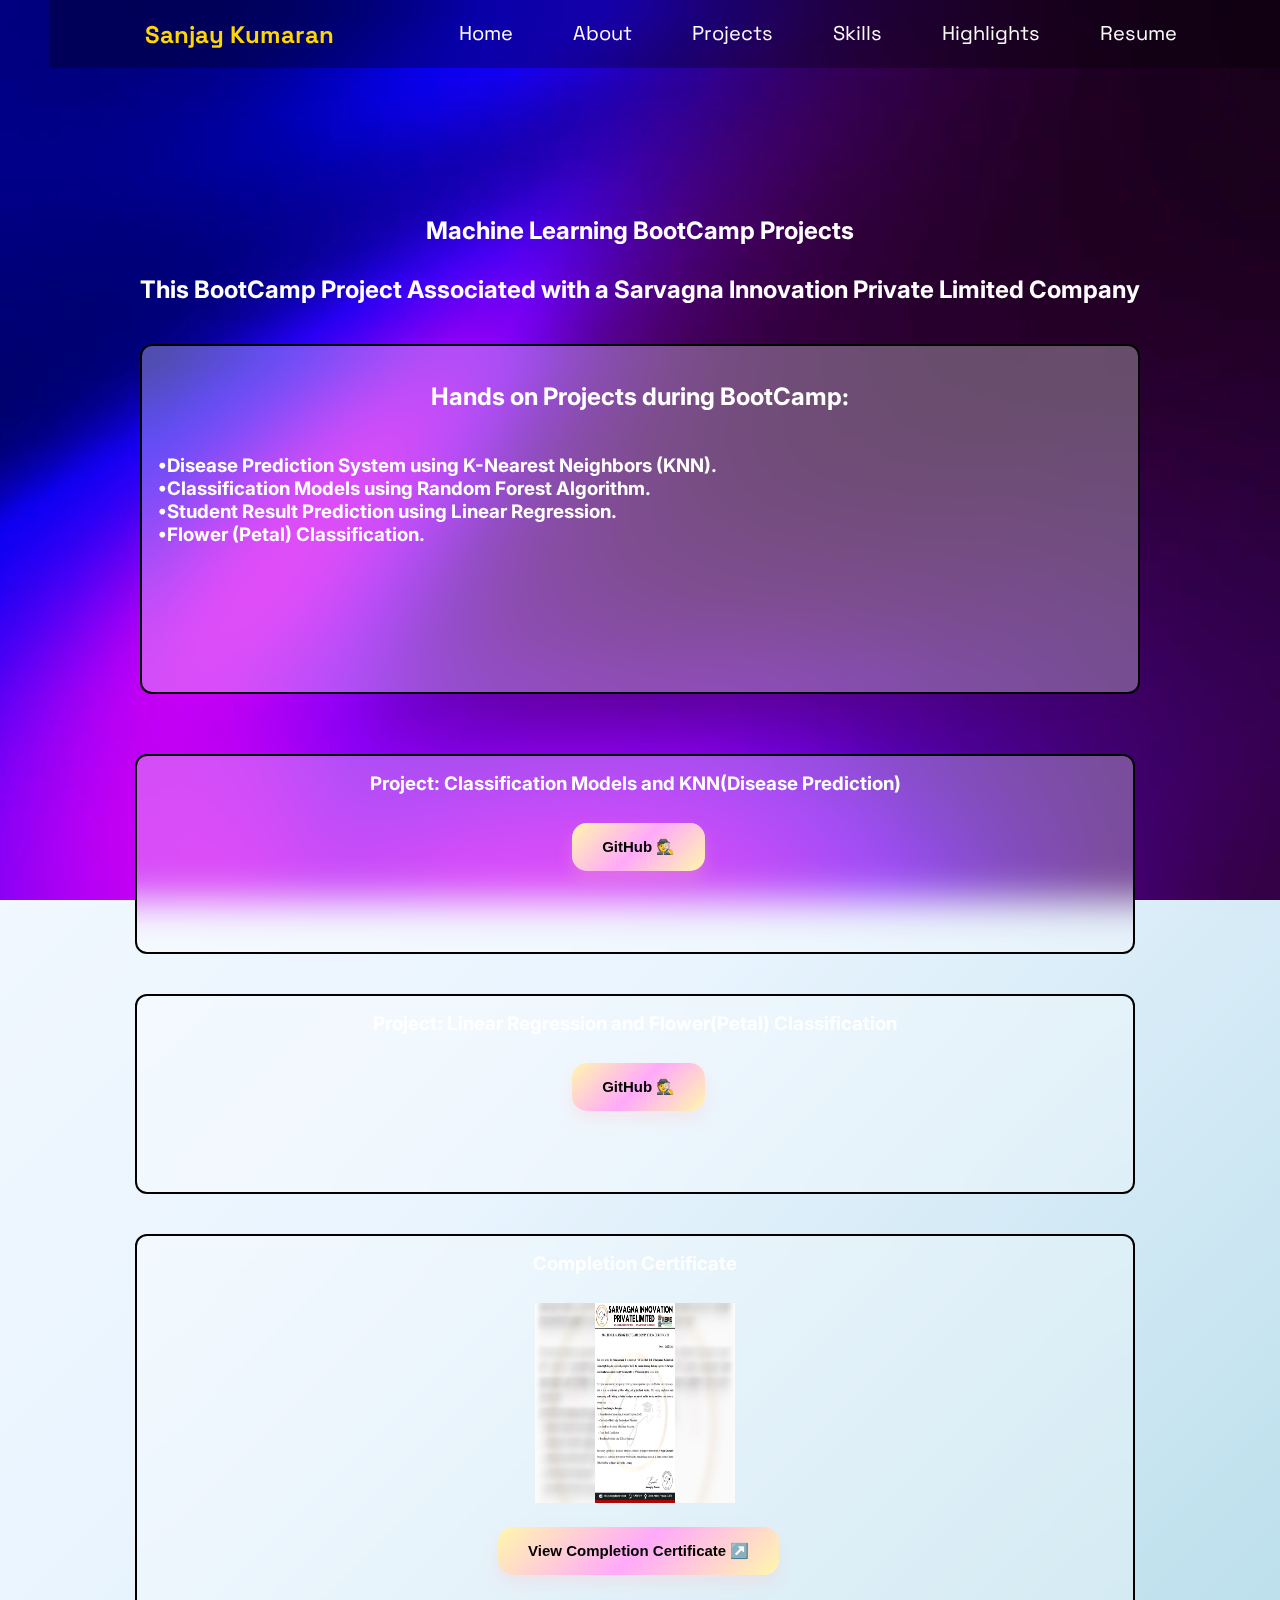
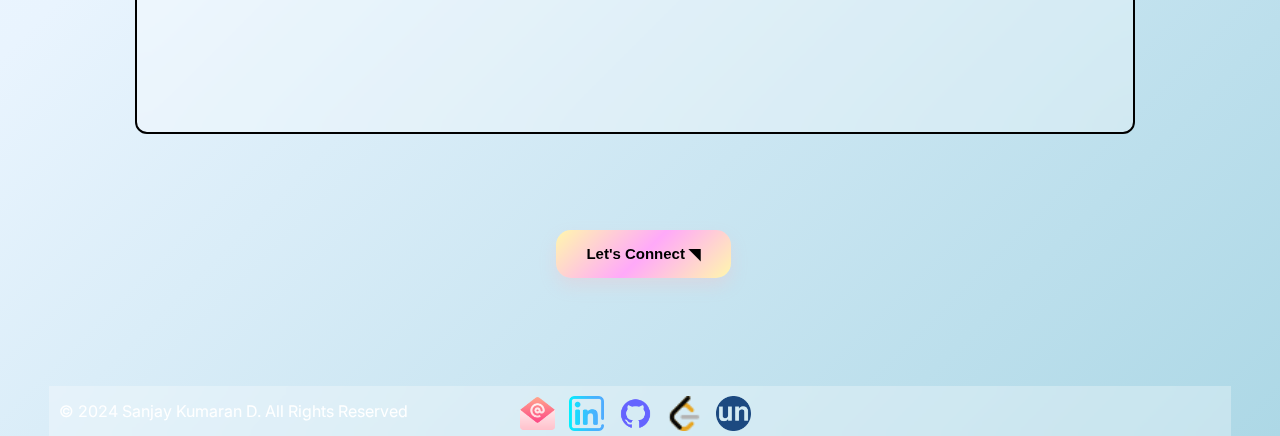
<file: mlbcpd.html>
<!DOCTYPE html>
<html lang="en">
<head>
  <meta charset="UTF-8" />
  <link rel="stylesheet" href="style.css">
  <meta name="viewport" content="width=device-width, initial-scale=1.0" />
  <title>Sanjay Kumaran - Data Scientist</title>
  <link rel="icon" href="Logo.png" type="image/png">
  <link href="https://fonts.googleapis.com/css2?family=Inter:wght@400;600;700&family=Space+Grotesk:wght@400;500;700&display=swap" rel="stylesheet">

  
</head>

<style>
.card-grid{

}


.introgui1{
  margin-top:50px;
}
.card-frontend:hover{
  transform: scale(1.00);
  max-height:150px;
  
}
@media only screen and (max-width: 1024px) {

.introgui1{
  margin-top:0;
}
}
</style>


<body>
   <div class="video-container">
    <video autoplay muted loop id="bg-video">
      <source src="bv.mp4" type="video/mp4">
      Your browser does not support HTML5 video.
    </video>



 <div class="content">
<script>
    const toggle = document.getElementById('menuToggle');
    const nav = document.getElementById('navLinks');

    function updateLayout() {
      if (window.innerWidth <= 1024) {
        toggle.style.display = 'inline';
        nav.style.display = 'none';
      } else {
        toggle.style.display = 'none';
        nav.style.display = 'flex';
      }
    }

    toggle.addEventListener('click', () => {
  if (nav.style.display === 'none') {
    nav.style.display = 'flex';
    nav.style.flexDirection = 'column'; 
  } else {
    nav.style.display = 'none';
  }
});




    window.addEventListener('resize', updateLayout);
    window.addEventListener('load', updateLayout);
    

</script>



  <div class="glass-container">
    <section class="navblog-posts">
    <header>
  <h2><b><a href="index.html" class="headgui">Sanjay Kumaran</a></b></h2>      
  <nav>
    <span class="menu-toggle" id="menuToggle">☰</span>
    <div class="nav-links" id="navLinks">
      <a href="index.html" class="navbuttongui">Home</a>
      <a href="index.html#aboutme" class="navbuttongui">About</a>
      <a href="index.html#projects" class="navbuttongui">Projects️</a>
      <a href="index.html#skills" class="navbuttongui">Skills</a>
      <a href="highlights.html" class="navbuttongui">Highlights</a>
      <a href="SanjayKumaran-CV.pdf" class="navbuttongui">Resume</a>
      
    </div>
  </nav>
</header>
    </section>   
    


<article class="introgui1"> 
    <br>
 <section class="blog-posts" id="education">
      <article class="post">
      <center><h2 style="color:white;">Machine Learning BootCamp Projects</h2>
                    <h2 class="headingfont" >This BootCamp Project Associated with a Sarvagna Innovation Private Limited Company</h2><br>
      </center>
              <div class="daipcard-grid">
               <div class="daipcard-frontend" style="height:350px;" >
              <section class="blog-posts">
                <article class="rpost" >
          <center>      
<span style="color:#fff;">
    <br><h2>Hands on Projects during BootCamp:</h2><br></center>
    <h3 style="color:white;"><br>•Disease Prediction System using K-Nearest Neighbors (KNN).<br>
                •Classification Models using Random Forest Algorithm.<br>
                •Student Result Prediction using Linear Regression.<br>
                •Flower (Petal) Classification.
            </h3></span>

            </center>
      </article>
    </section></div>
    </div>
  <div class="daipcard-grid" style="margin-top:20px;">
               <div class="daipcard-frontend" >
              <section class="blog-posts">
                <article class="rpost">
             <center>   
<h3 style="color:white;">Project: Classification Models and KNN(Disease Prediction)</h3><br>
<a href="https://github.com/sanjaykumarand/Machine-Learning-BootCamp-Project/blob/0dea9490d6547c5705633e1e939d9d2c097ffeb7/Day5_%26_6MLBC.ipynb"><button class="buttongui">️GitHub 🕵️</button></a>
         
     </center> </article>
    </section>
    </div><br></div>
  <div class="daipcard-grid">
               <div class="daipcard-frontend">
              <section class="blog-posts">
                <article class="rpost">
             <center>   
<h3 style="color:white;">Project: Linear Regression and Flower(Petal) Classification</h3><br>
<a href="https://github.com/sanjaykumarand/Machine-Learning-BootCamp-Project/blob/0dea9490d6547c5705633e1e939d9d2c097ffeb7/Day1_to_4_ML_BootCamp.ipynb"><button class="buttongui">️GitHub 🕵️</button></a>
         
     </center> </article>
    </section>
    </div><br></div>

          <div class="daipcard-grid">
               <div class="daipcard-frontend" style="height:500px;">
              <section class="blog-posts">
                <article class="rpost">
             <center>   
<h3 style="color:white;">Completion Certificate</h3><br>
<a href="mlbc.pdf"><img src="10dmlbp.jpg" style="width:200px; height:200px;"></a><br><br>
<center><a href="mlbc.pdf"><button class="buttongui">View Completion Certificate ↗️</button></a></center>
         
     </center> </article>
    </section>
    </div><br></div>
                  
      </center></article>
    </section><br><br>
      
    


</article>
</section><br>
    
 




<center>
  <a href="index.html#lcgit"><button class="buttongui">Let's Connect ◥</button></a>  
</center>




   <div class="footer" style="margin-top:100px;">
       <div class="fname">© 2024 Sanjay Kumaran D. All Rights Reserved</div>
     <center><div class="sml">
    <a href="mailto:sanjaykumaran6907@gmail.com" class="linkgui" style="text-decoration:none !important"><img src="mail.png" class="cugui"></a>
    <a href="https://www.linkedin.com/in/sanjaykumarand" class="linkgui" style="text-decoration:none !important"><img src="linkedin.png" class="cugui"></a>
    <a href="https://github.com/sanjaykumarand" class="linkgui" style="text-decoration:none !important"><img src="github.png" class="cugui"></a>
    <a href="https://leetcode.com/u/sanjaykumarand/" class="linkgui" style="text-decoration:none !important"><img src="lcp.png" class="cugui"></a>
    <a href="https://unstop.com/u/sanjakum98898" class="linkgui" style="text-decoration:none !important"><img src="uns.png" class="cugui"></a>
     </div></center></div>
    

    
<script>
  window.addEventListener('DOMContentLoaded', function () {
    const toggle = document.getElementById('menuToggle');
    const nav = document.getElementById('navLinks');

    function updateLayout() {
      if (!nav || !toggle) return;

      if (window.innerWidth <= 1024) {
        toggle.style.display = 'inline';
        nav.style.display = 'none';
        nav.style.flexDirection = 'column';
      } else {
        toggle.style.display = 'none';
        nav.style.display = 'flex';
        nav.style.flexDirection = 'row';
      }
    }

    if (toggle && nav) {
      toggle.addEventListener('click', () => {
        if (nav.style.display === 'none') {
          nav.style.display = 'flex';
          nav.style.flexDirection = 'column';
        } else {
          nav.style.display = 'none';
        }
      });






    window.addEventListener('resize', updateLayout);
    updateLayout();
    }
  });


    
  </script>
         
         

    
    
   <script>
 window.difyChatbotConfig = {
  token: 'EEHX7AizWNHTwXXN',
  inputs: {
    // You can define the inputs from the Start node here
    // key is the variable name
    // e.g.
    // name: "NAME"
  },
  systemVariables: {
    // user_id: 'YOU CAN DEFINE USER ID HERE',
    // conversation_id: 'YOU CAN DEFINE CONVERSATION ID HERE, IT MUST BE A VALID UUID',
  },
  userVariables: {
    avatar_url: 'aiuser.png',
    name: 'SKAI',
  },
 }
</script>
<script
 src="https://udify.app/embed.min.js"
 id="EEHX7AizWNHTwXXN"
 defer>
</script>
<style>
  #dify-chatbot-bubble-button {
    background:linear-gradient(135deg,#fdf5b9,#f3b0f2,#fdf5b9) !important;
    box-shadow: 0 8px 32px rgba(255,255,0,0.5);
  }
  #dify-chatbot-bubble-button:hover {
    box-shadow: 0 8px 32px rgba(255,255,0,0.75);
  }
  #dify-chatbot-bubble-window {
    width: 24rem !important;
    height: 40rem !important;
    position:fixed !important;
    z-index: 999999;
    
  }
</style>    
    
    
    


    
    
    
    
    
    </div>
    
    
    
    
    
    
       
 </div>
    
 </div>  
    
    
    
    
    
    
    
    
    
    
    
    
  
</body>
</html>
</file>
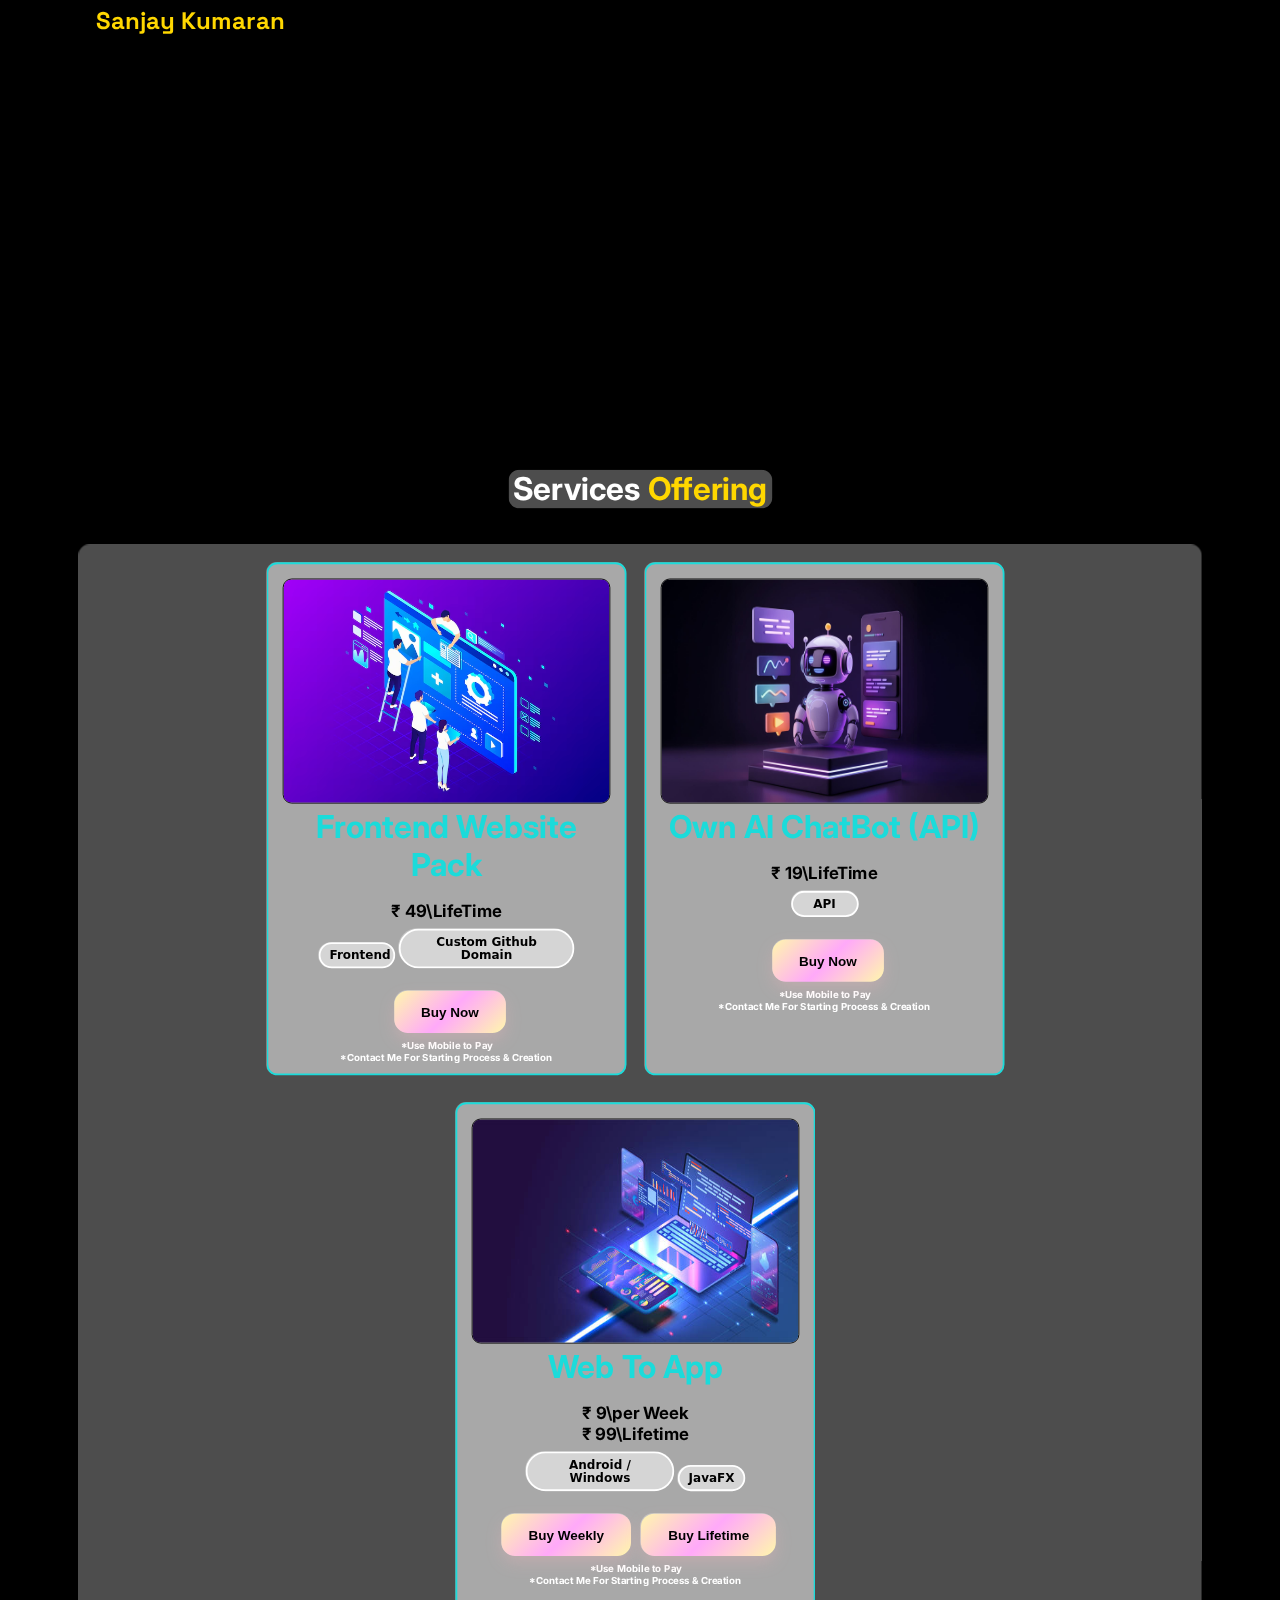
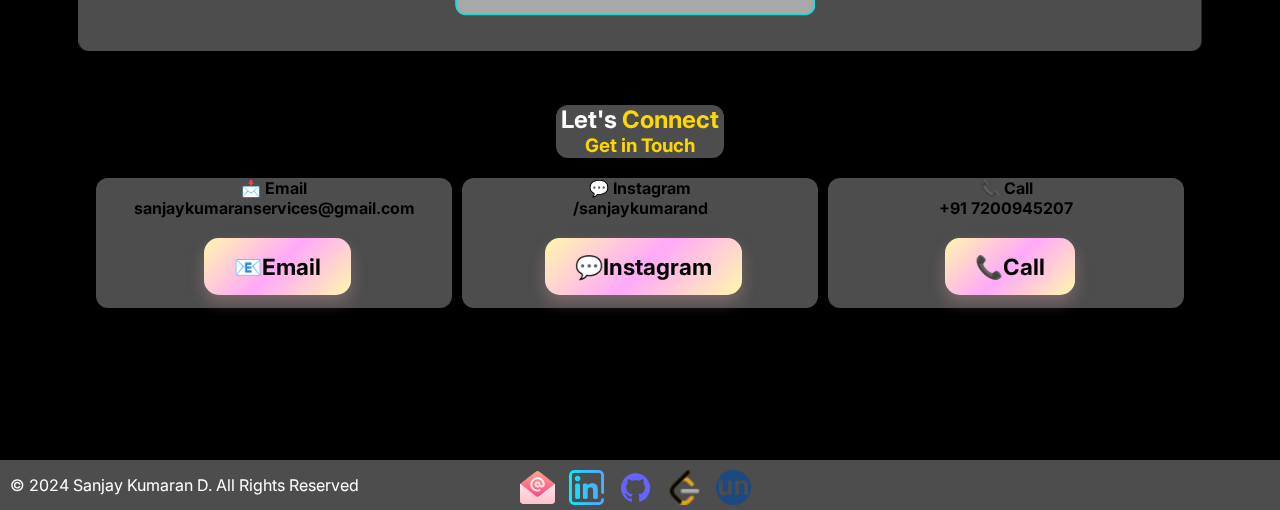
<file: services.html>
<!DOCTYPE html>
<html lang="en">
<head>
  <meta charset="UTF-8" />
  <link rel="stylesheet" href="style.css">
  <meta name="viewport" content="width=device-width, initial-scale=1.0" />
  <title>Sanjay Kumaran Services</title>
  <link rel="icon" href="skailgo.png" type="image/png">
  <link href="https://fonts.googleapis.com/css2?family=Inter:wght@400;600;700&family=Space+Grotesk:wght@400;500;700&display=swap" rel="stylesheet">
  <meta name="google-site-verification" content="bIuP1C2_zeoI9RXnqy46-R4dqH2NqM96JJ5CBqlQZlw" />
</head>


<body>

 <div class="video-container">
    <video autoplay muted loop id="bg-video">
      <source src="bvs.mp4" type="video/mp4">
      google-site-verification: googleb0c0ab0aeec3c5b9.html
    </video>



 <div class="content" style="background-color: black;">

  <div class="glass-container">
  
    <section class="navblog-posts">
    <header style="background-color: rgba(0,0,0,0);">
  <h2><b><a href="services" class="headgui">Sanjay Kumaran</a></b></h2>      
</header>
    </section>   
    




 <section class="blog-posts" id="projects">
      <article class="post">
      <center><br><br>
     <div class="hui" >  <h2 style="color:  #fff;">Services <span style="
  background: linear-gradient(to right, gold);
  -webkit-background-clip: text;
  -webkit-text-fill-color: transparent;">Offering</span></h2></div><br><br>
      
              <div class="card-grid"   style="background-color: rgba(255,255,255,0.3); border-radius: 12px;   backdrop-filter: blur(19px);
  -webkit-backdrop-filter: blur(20px);">


          <div class="pcard-frontend" id="s1">
              <section class="blog-posts">
                <article class="rpost">
                <a href="daip.html"><img src="ser1.png" class="primggui"></a><br>
            <a href="daip.html" class="projectgui"><h2>Frontend Website Pack</h2></a><br>
                                 <h3>₹ 49\LifeTime</h3>
            <button class="psb" style="width:85px;">Frontend</button>
                  <button class="psb" style="width:195px;">Custom Github Domain</button> <br><br>
            <a href="upi://pay?pa=7200945207@fam&pn=Sanjay Kumaran D&am=49.0" class="projectgui"><button class="buttongui" >Buy Now</button></a>
                  <h6 style="color:#fff;">*Use Mobile to Pay<br>*Contact Me For Starting Process & Creation</h6>
      </article>
    </section>
    </div><br>
    
               <div class="pcard-frontend" id="s2" >
              <section class="blog-posts">
                <article class="rpost">
                <a href="dsip.html"><img src="ser2.png" class="primggui"></a><br>
            <a href="dsip.html" class="projectgui"><h2>Own AI ChatBot (API)</h2></a><br>

                        <h3>₹ 19\LifeTime</h3>
            <button class="psb" style="width:75px;"><center>API</center></button><br><br>
            <a href="upi://pay?pa=7200945207@fam&pn=Sanjay Kumaran D&am=19.0" class="projectgui"><button class="buttongui" >Buy Now</button></a>
                   <h6 style="color:#fff;">*Use Mobile to Pay<br>*Contact Me For Starting Process & Creation</h6>
      </article>
    </section>
    </div><br>   



<div class="pcard-frontend" id="s3">
              <section class="blog-posts">
                <article class="rpost">
                <a href="mlbcpd.html"><img src="ser3.png" class="primggui"></a><br>
            <a href="mlbcpd.html" class="projectgui"><h2>Web To App</h2></a><br>

            <h3>₹ 9\per Week<br>₹ 99\Lifetime</h3>
                                    <button class="psb" style="width:165px;">Android / Windows</button>
            <button class="psb" style="width:75px;"><center>JavaFX</center></button><br><br>
            <a href="upi://pay?pa=7200945207@fam&pn=Sanjay Kumaran D&am=9.0" class="projectgui"><button class="buttongui" >Buy Weekly</button></a>
                  <a href="upi://pay?pa=7200945207@fam&pn=Sanjay Kumaran D&am=99.0" class="projectgui"><button class="buttongui" >Buy Lifetime</button></a>
  <h6 style="color:#fff;">*Use Mobile to Pay<br>*Contact Me For Starting Process & Creation</h6>
      </article>
    </section></div><br>
  

    </div>
      </center></article>
    </section><br>
    
    
  
    
      

    
    
    <center>
   <div class="hui" style="text-align: center;" >  <h2 id="lcgit" style="color:#fff;">Let's <span style="color: gold;">Connect</span></h2>
    <h3 style="color:  gold;">Get in Touch</h3></div><br>
  <div class="tconnect" style="color:#fff;">
    <div class="gitcb"  >
      <h4>📩 Email</h4>
      <h4>sanjaykumaranservices@gmail.com</h4><br> <a href="mailto:sanjaykumaranservices@gmail.com"<button class="buttongui"><h2>📧Email</h2></button></a>
    </div>
    <div class="gitcb">
      <h4>💬 Instagram</h4>
      <h4>/sanjaykumarand</h4><br> <a href="https://www.instagram.com/sanjaykumaranservices?igsh=MTB4cWQzaDc0NDFjeQ=="<button class="buttongui"><h2>💬Instagram</h2></button></a>
    </div>
    <div class="gitcb">
      <h4>📞 Call</h4>
      <h4>+91 7200945207</h4><br> <a href="tel:+917200945207"<button class="buttongui"><h2>📞Call</h2></button></a>
    </div>
  </div></center>




   <div class="footer" style="margin-top:150px;">
       <div class="fname">© 2024 Sanjay Kumaran D. All Rights Reserved</div>
     <center><div class="sml">
    <a href="mailto:sanjaykumaran6907@gmail.com" class="linkgui" style="text-decoration:none !important"><img src="mail.png" class="cugui"></a>
    <a href="https://www.linkedin.com/in/sanjaykumarand" class="linkgui" style="text-decoration:none !important"><img src="linkedin.png" class="cugui"></a>
    <a href="https://github.com/sanjaykumarand" class="linkgui" style="text-decoration:none !important"><img src="github.png" class="cugui"></a>
    <a href="https://leetcode.com/u/sanjaykumarand/" class="linkgui" style="text-decoration:none !important"><img src="lcp.png" class="cugui"></a>
    <a href="https://unstop.com/u/sanjakum98898" class="linkgui" style="text-decoration:none !important"><img src="uns.png" class="cugui"></a>
     </div></center></div>

    
<script>
    const toggle = document.getElementById('menuToggle');
    const nav = document.getElementById('navLinks');

    function updateLayout() {
      if (window.innerWidth <= 1024) {
        toggle.style.display = 'inline';
        nav.style.display = 'none';
      } else {
        toggle.style.display = 'none';
        nav.style.display = 'flex';
      }
    }

    toggle.addEventListener('click', () => {
  if (nav.style.display === 'none') {
    nav.style.display = 'flex';
    nav.style.flexDirection = 'column'; 
  } else {
    nav.style.display = 'none';
  }
});




    window.addEventListener('resize', updateLayout);
    window.addEventListener('load', updateLayout);
    

</script>
         
         

    <script>
 window.difyChatbotConfig = {
  token: 'EEHX7AizWNHTwXXN',
  inputs: {
  },
  systemVariables: {
  },
  userVariables: {
    avatar_url: 'aiuser.png',
    name: 'SKAI',
  },
 }
</script>
<script
 src="https://udify.app/embed.min.js"
 id="EEHX7AizWNHTwXXN"
 defer>
</script>
<style>
  #dify-chatbot-bubble-button {
    background:linear-gradient(135deg,#fdf5b9,#f3b0f2,#fdf5b9) !important;
    box-shadow: 0 8px 32px rgba(255,255,0,0.5);
  }
  #dify-chatbot-bubble-button:hover {
    box-shadow: 0 8px 32px rgba(255,255,0,0.75);
  }
  #dify-chatbot-bubble-window {
    width: 24rem !important;
    height: 40rem !important;
    position:fixed !important;
    z-index: 999999;
    
  }
</style>
    
    
    
    
    


    
    
    
  
    
    </div>
    
    
    
    
    
    
    
 </div>
 </div>
  
    
    
    
    
    
    
    
  
</body>

</html>
</file>
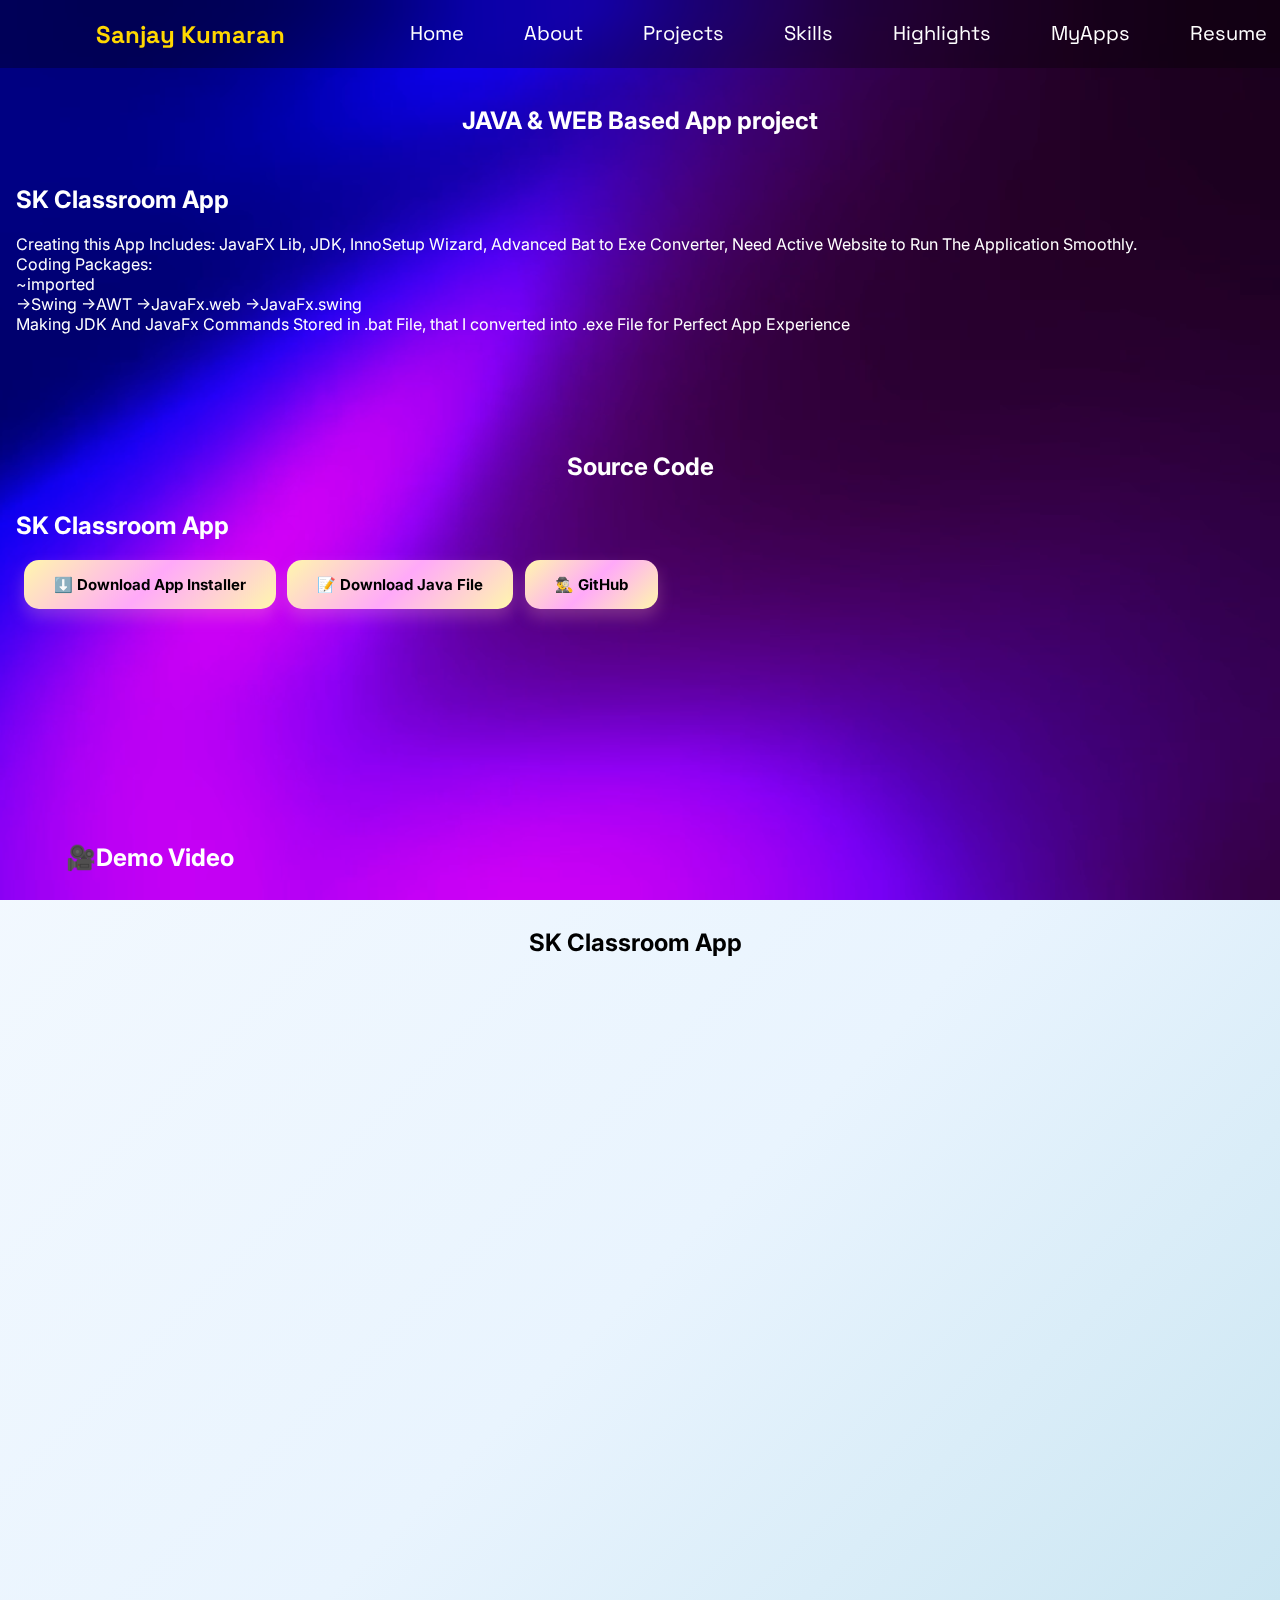
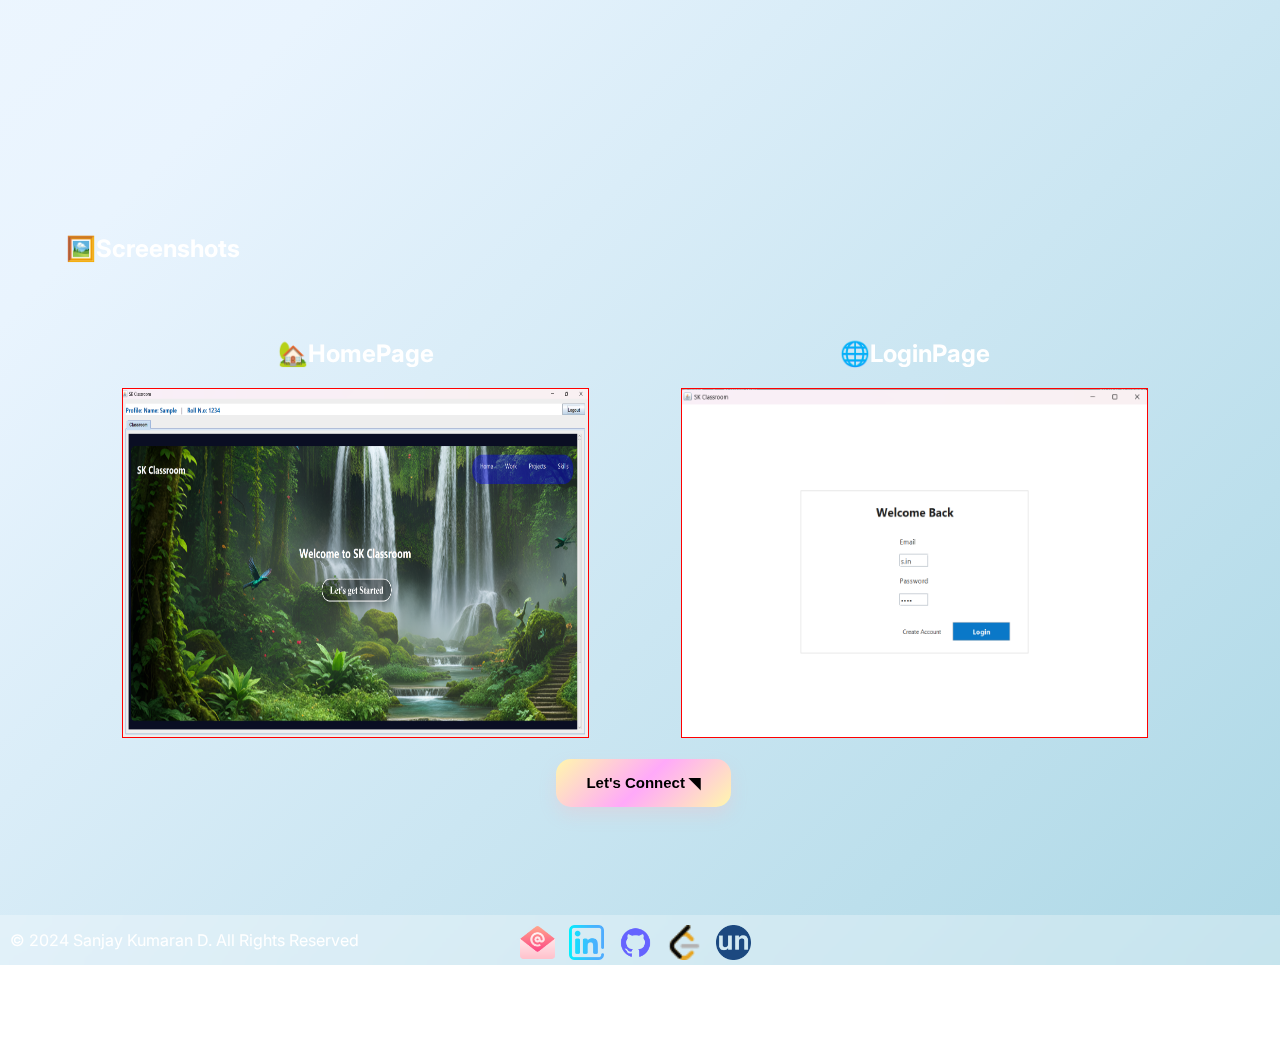
<file: skcrappproject.html>
<!DOCTYPE html>
<html lang="en">
<head>
  <meta charset="UTF-8" />
  <link rel="stylesheet" href="style.css">
  <meta name="viewport" content="width=device-width, initial-scale=1.0" />
  <title>Sanjay Kumaran - Data Scientist</title>
  <link rel="icon" href="pt.png" type="image/png">
  <link href="https://fonts.googleapis.com/css2?family=Inter:wght@400;600;700&family=Space+Grotesk:wght@400;500;700&display=swap" rel="stylesheet">

  
</head>


<body>
 <div class="video-container">
    <video autoplay muted loop id="bg-video">
      <source src="bv.mp4" type="video/mp4">
      Your browser does not support HTML5 video.
    </video>



 <div class="content">

  
<script>
    const toggle = document.getElementById('menuToggle');
    const nav = document.getElementById('navLinks');
    const ifr = document.getElementById('ifgui');

    function updateLayout() {
      if (window.innerWidth <= 1024) {
        toggle.style.display = 'inline';
        nav.style.display = 'none';
        
      } else {
        toggle.style.display = 'none';
        nav.style.display = 'flex';
        
      }
    }

    toggle.addEventListener('click', () => {
  if (nav.style.display === 'none') {
    nav.style.display = 'flex';
    nav.style.flexDirection = 'column'; 
  } else {
    nav.style.display = 'none';
  }
});




    window.addEventListener('resize', updateLayout);
    window.addEventListener('load', updateLayout);
  </script>




  <div class="glass-container">
    <section class="navblog-posts">

<header>
  <h2><b><a href="index.html" class="headgui">Sanjay Kumaran</a></b></h2>      
  <nav>
    <span class="menu-toggle" id="menuToggle">☰</span>
    <div class="nav-links" id="navLinks">
      <a href="/" class="navbuttongui">Home</a>
      <a href="#aboutme" class="navbuttongui">About</a>
      <a href="#projects" class="navbuttongui">Projects️</a>
      <a href="#skills" class="navbuttongui">Skills</a>
      <a href="highlights" class="navbuttongui">Highlights</a>
      <a href="apps" class="navbuttongui">MyApps</a>
      <a href="SanjayKumaran-CV.pdf" class="navbuttongui">Resume</a>
    </div>
  </nav>

    </section>             
</header>

 
    <br>
  

    <br><br>
     <section class="blog-posts">  
    <article class="post">
    
    <center><h2 class="headingfont" >JAVA & WEB Based App project</h2></center><br>
    <h2 class="headingfont" >SK Classroom App</h2><br>
<p>Creating this App Includes:
JavaFX Lib,
JDK,
InnoSetup Wizard,
Advanced Bat to Exe Converter,
Need Active Website to Run The Application Smoothly.
<br>
Coding Packages:<br>
~imported<br>
->Swing
->AWT
->JavaFx.web
->JavaFx.swing
<br>
Making JDK And JavaFx Commands Stored in 
.bat File, that I converted into .exe File for Perfect App Experience</p>

   
    </article>
    </section><br><br>
    
<section class="blog-posts">  
    <article class="post">
    <center><h2 class="headingfont" >Source Code</h2></center>
    <h2 class="headingfont" >SK Classroom App</h2><br>
       <a href="apps.html"<button class="buttongui">⬇️ Download App Installer</button></a>
    <a href="https://drive.google.com/uc?export=download&id=1R3s5CXNLgYIlEyavPfktnmFd9eCK8i7k"<button class="buttongui">📝 Download Java File</button></a>
    <a href="https://github.com/sanjay-06-git-hub/SK-Classroom-App"<button class="buttongui">🕵️‍♂️ GitHub</button></a>

   
    </article>
    </section><br>    <br><br>
    


                  <section class="blog-posts" id="education">
      <article class="post">
      <h2>🎥Demo Video</h2><br>
      <center>
              <div class="scard-grid">
               <div class="cardfrontend1">
              <section class="blog-posts">
                <article class="rpost">
                <h2>SK Classroom App</h2><br>
                <iframe class="ifgui"  frameborder="0" src="https://mega.nz/embed/2oBhjaCY#3sT7ZnK35x5iJNGijqBPCDocTcbM46UuxWQQ_IgyjQs!1a" allowfullscreen allow="autoplay;"></iframe>
      </article>
    </section></div><br>
    
    </div>
      </center></article>
    </section><br>


    
                  <section class="blog-posts" id="education">
      <article class="post">
      <h2>🖼️Screenshots</h2><br>
      <center>
              <div class="card-grid">
               <div class="card frontend" style="height:400px;">
              <section class="blog-posts">
                <article class="rpost">
                <h2 style="color:white">🏡HomePage</h2><br>
                <a href="skcr1.png"><img src="skcr1.png" class="imgguica"></a>
      </article>
    </section></div><br>
      
                         <div class="card frontend" style="height:400px;">
              <section class="blog-posts">
                <article class="rpost">
                <h2 style="color:white">🌐LoginPage</h2><br>
                <a href="skcr2.png"><img src="skcr2.png" class="imgguica"></a>
      </article>
    </section></div><br>
    
 
    </div>
      </center></article>
    </section><br>

    

    

<center>
  <a href="index.html#lcgit"><button class="buttongui">Let's Connect ◥</button></a>  
</center>




   <div class="footer" style="margin-top:100px;">
       <div class="fname">© 2024 Sanjay Kumaran D. All Rights Reserved</div>
     <center><div class="sml">
    <a href="mailto:sanjaykumaran6907@gmail.com" class="linkgui" style="text-decoration:none !important"><img src="mail.png" class="cugui"></a>
    <a href="https://www.linkedin.com/in/sanjaykumarand" class="linkgui" style="text-decoration:none !important"><img src="linkedin.png" class="cugui"></a>
    <a href="https://github.com/sanjaykumarand" class="linkgui" style="text-decoration:none !important"><img src="github.png" class="cugui"></a>
    <a href="https://leetcode.com/u/sanjaykumarand/" class="linkgui" style="text-decoration:none !important"><img src="lcp.png" class="cugui"></a>
    <a href="https://unstop.com/u/sanjakum98898" class="linkgui" style="text-decoration:none !important"><img src="uns.png" class="cugui"></a>
     </div></center></div>

    
<script>
  window.addEventListener('DOMContentLoaded', function () {
    const toggle = document.getElementById('menuToggle');
    const nav = document.getElementById('navLinks');

    function updateLayout() {
      if (!nav || !toggle) return;

      if (window.innerWidth <= 1024) {
        toggle.style.display = 'inline';
        nav.style.display = 'none';
        nav.style.flexDirection = 'column';
      } else {
        toggle.style.display = 'none';
        nav.style.display = 'flex';
        nav.style.flexDirection = 'row';
      }
    }

    if (toggle && nav) {
      toggle.addEventListener('click', () => {
        if (nav.style.display === 'none') {
          nav.style.display = 'flex';
          nav.style.flexDirection = 'column';
        } else {
          nav.style.display = 'none';
        }
      });






    window.addEventListener('resize', updateLayout);
    updateLayout();
    }
  });

  </script>
         
    
    
    
    
    
    
    <script>
 window.difyChatbotConfig = {
  token: 'EEHX7AizWNHTwXXN',
  inputs: {
    // You can define the inputs from the Start node here
    // key is the variable name
    // e.g.
    // name: "NAME"
  },
  systemVariables: {
    // user_id: 'YOU CAN DEFINE USER ID HERE',
    // conversation_id: 'YOU CAN DEFINE CONVERSATION ID HERE, IT MUST BE A VALID UUID',
  },
  userVariables: {
    avatar_url: 'aiuser.png',
    name: 'SKAI',
  },
 }
</script>
<script
 src="https://udify.app/embed.min.js"
 id="EEHX7AizWNHTwXXN"
 defer>
</script>
<style>
  #dify-chatbot-bubble-button {
    background:linear-gradient(135deg,#fdf5b9,#f3b0f2,#fdf5b9) !important;
    box-shadow: 0 8px 32px rgba(255,255,0,0.5);
  }
  #dify-chatbot-bubble-button:hover {
    box-shadow: 0 8px 32px rgba(255,255,0,0.75);
  }
  #dify-chatbot-bubble-window {
    width: 24rem !important;
    height: 40rem !important;
    position:fixed !important;
    z-index: 999999;
    
  }
</style>   
    
    
    
    
    
    
  </div>
      
 </div>
    
 </div>  
    
    
    
    
    
    
    
    
    
    
    
    
    
    
    
    
    
    
    
    
    
  
</body>
</html>
</file>
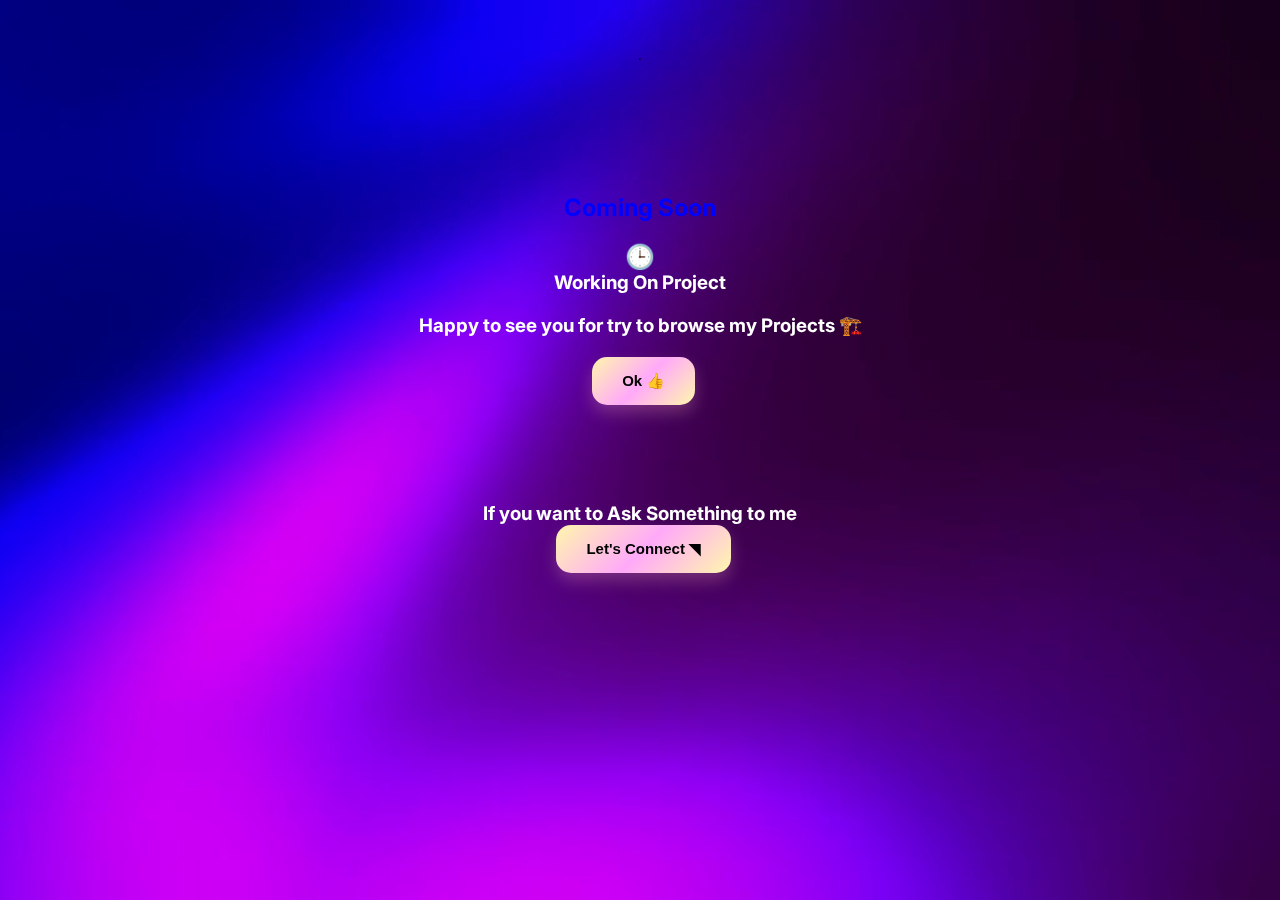
<file: wopcs.html>
<!DOCTYPE html>
<html>
  <head>
    <meta charset="UTF-8">
    <meta name="viewport" content="width=device-width, initial-scale=1.0">
    <title>Coming Soon</title>
    <link href="/style.css" rel="stylesheet" type="text/css" media="all">
      <link rel="icon" href="Logo.png" type="image/png">
      <link href="https://fonts.googleapis.com/css2?family=Inter:wght@400;600;700&family=Space+Grotesk:wght@400;500;700&display=swap" rel="stylesheet">
  </head>
  <body>
   <div class="video-container">
    <video autoplay muted loop id="bg-video">
      <source src="bv.mp4" type="video/mp4">
      Your browser does not support HTML5 video.
    </video>



 <div class="content">
 
  
   <div class="glass-container">
    
  
<div class="scard-grid">
  <div class="scard frontend">
  <h6 class="headingfont" style="color:#000;">.</h6>
<h2 id="skills" style="color: blue;" class="headingfont">Coming Soon</h2><br>
            <div class="scardfrontends" style="height:200px; color:black;">
    <h2>🕒</h2>
    <h3 style="color:white;">Working On Project</h3><br>
    <h3 style="color:white;">Happy to see you for try to browse my Projects 🏗️</h3>
    <br><a href="index.html#exp"><button class="buttongui">️Ok 👍</button></a>
  </div>
  
  <br>
              
 </div>
  
  </div>
  <br>
     <center>
       <h3>If you want to Ask Something to me</h3>
  <a href="index.html#lcgit"><button class="buttongui">Let's Connect ◥</button></a> 
      
</center>




   
  
  
    <script>
    const toggle = document.getElementById('menuToggle');
    const nav = document.getElementById('navLinks');

    function updateLayout() {
      if (window.innerWidth <= 1024) {
        toggle.style.display = 'inline';
        nav.style.display = 'none';
      } else {
        toggle.style.display = 'none';
        nav.style.display = 'flex';
      }
    }

    toggle.addEventListener('click', () => {
  if (nav.style.display === 'none') {
    nav.style.display = 'flex';
    nav.style.flexDirection = 'column'; // ✅ THIS LINE makes it vertical
  } else {
    nav.style.display = 'none';
  }
});
    window.addEventListener('resize', updateLayout);
    updateLayout();
</script>
   <script>
 window.difyChatbotConfig = {
  token: 'EEHX7AizWNHTwXXN',
  inputs: {
    // You can define the inputs from the Start node here
    // key is the variable name
    // e.g.
    // name: "NAME"
  },
  systemVariables: {
    // user_id: 'YOU CAN DEFINE USER ID HERE',
    // conversation_id: 'YOU CAN DEFINE CONVERSATION ID HERE, IT MUST BE A VALID UUID',
  },
  userVariables: {
    avatar_url: 'aiuser.png',
    name: 'SKAI',
  },
 }
</script>
<script
 src="https://udify.app/embed.min.js"
 id="EEHX7AizWNHTwXXN"
 defer>
</script>
<style>
  #dify-chatbot-bubble-button {
    background:linear-gradient(135deg,#fdf5b9,#f3b0f2,#fdf5b9) !important;
    box-shadow: 0 8px 32px rgba(255,255,0,0.5);
  }
  #dify-chatbot-bubble-button:hover {
    box-shadow: 0 8px 32px rgba(255,255,0,0.75);
  }
  #dify-chatbot-bubble-window {
    width: 24rem !important;
    height: 40rem !important;
    position:fixed !important;
    z-index: 999999;
    
  }
</style>

        
 </div>
 </div>
 </div>  
    
  </body>
</html>
</file>
<file: style.css>
* {
  margin: 0;
  padding: 0;
  box-sizing: border-box;
}

head{
    <meta charset="UTF-8" />
  <link rel="stylesheet" href="style.css">
  <meta name="viewport" content="width=device-width, initial-scale=1.0" />
  <title>Sanjay Kumaran - Data Scientist</title>
  <link rel="icon" href="Logo.png" type="image/png">
<link href="https://fonts.googleapis.com/css2?family=Inter:wght@400;600;700&family=Space+Grotesk:wght@400;500;700&display=swap" rel="stylesheet">
}


body {
  font-family: 'Inter', sans-serif;
  background: linear-gradient(135deg, #FAFCFF, #E9F4FE, #add8e6);
  background-size: cover;
  background-repeat: no-repeat;
  color: #fff;
  display: flex;
  justify-content: center;
  align-items: center;
  width:100%;
  font-weight:none;
  
}


.homie{
  background-color: rgba(255,255,255, 0.3);
  backdrop-filter: blur(19px);
  -webkit-backdrop-filter: blur(20px);
  color:#000;
  border-radius: 12px;
  padding-bottom: 70px;
}

  
.glass-container {
  width: 100%;
}

.imgguica{
  border:0.5px solid red;
  width:100%;
  height:350px;
}

.row {
  display: flex;
  gap: 10px;
}

#iegui{
  margin-top: -40px;
}

.pp{
  width: 150px;
  height: 150px;
  border-radius: 50%;
  object-fit: cover;
  border: 4px solid white;
 
}

.pp:hover {
    border: 5px solid aqua;
     box-shadow: 0 8px 16px rgba(0,125,255,0.5);
}

  .hui{
    background-color: rgba(255,255,255,0.3);
    backdrop-filter: blur(19px);
    -webkit-backdrop-filter: blur(20px);
    border-radius: 12px;
    max-width: fit-content;
    padding: 0px 5px 1px 5px;
  }

.epp{
  width: 75px;
  height: 75px;
  object-fit: cover;
  box-shadow: 0 4px 8px rgba(0,0,0,0.2);}
  
.spp{
  width: 50px;
  height: 50px;
  object-fit: cover;
  box-shadow: 0 4px 8px rgba(0,0,0,0.2);}

 .typing-text {
      padding-top:10px;
      color: #fff;
      font-size:35px;
      font-family: 'Space Grotesk', sans-serif;
      white-space: nowrap;
      overflow: hidden;
      width: 0;
      animation: typing 4s steps(30, end) forwards;
    }

    @keyframes typing {
      from { width: 0; }
      to { width: 100%; }
    }    
    

#bg-video {
  position: fixed;
  right: 0;
  bottom: 0;
  min-width: 100%;
  min-height: 100%;
  object-fit: cover;   
  z-index: -1;         
}


.content {
  position: relative;
  z-index: 1;
  color: white;
  text-align: left;
  top: 40%;
  font-family: 'Inter', sans-serif;
}



  

header h1 {
  font-size: 4rem;
  color: #e0f7fa;
}


.intro {
  margin-bottom: 2rem;
}
.intro h2 {
  font-size: 2rem;
  margin-bottom: 0.5rem;
}



.blog-posts {
  display: grid;
  gap: 1.5rem;

}
.post {
  background: rgba(255, 255, 255, 0.1-0.3);
  padding: 1rem;
  transition: transform 0.3s ease;

}
.post:hover {
  
}
.post h3 {
  margin-bottom: 0.5rem;
}
.post p {
  margin-bottom: 1rem;

}

.respost {
  padding: 1rem;
  width:100%;

}
.respost h3 {
  margin-bottom: 0.5rem;
}
.respost p {
  margin-bottom: 1rem;

}

.projectblog-posts {
  display: grid;
  gap: 1.5rem;

}
.projectpost {
  background: rgb(10, 14, 35);
  border-radius: 30px;
  padding: 1rem;
  transition: transform 0.3s ease;
  height:600px;
  width:100%;

}
.projectpost:hover {
  transform: scale(1.01);
  
}
.projectpost h3 {
  margin-bottom: 0.5rem;
}
.projectpost p {
  margin-bottom: 1rem;

}

.rpost {
  align-items:center;
  border-radius: 15px;
  padding: 1rem;
  transition: transform 0.3s ease;
  height:80vh;
  color:#000;

}
.rpost h3 {
  margin-bottom: 0.5rem;
}
.rpost p {
  margin-bottom: 0.5rem;
}

.card-frontend1{
    flex: 1 1 250px;
     background-color: rgba(255,255,255,0.3);
  backdrop-filter: blur(19px);
  -webkit-backdrop-filter: blur(20px);
   border:0px;
   color:#000;
   border-radius:12px;
  box-shadow: 0px 8px 16px rgba(0,0,255,0.35);
  transparent: blur;
}

.card-frontend1:hover {
 
  transform: scale(1.01);
    border-bottom:2px solid #0000ff;
    box-shadow: 0px 4px 8px rgba(0,0,255,0.5);

}

.card-frontend2{
    flex: 1 1 250px;
    box-shadow: 0px 8px 16px rgba(0,255,0,0.5);
     background-color: rgba(255,255,255,0.3);
  backdrop-filter: blur(19px);
  -webkit-backdrop-filter: blur(20px);
   border:0px;
   border-radius:12px;
  transparent: blur;
  
   
}

.card-frontend2:hover {
 
  transform: scale(1.01);
    box-shadow: 0px 4px 8px rgba(0,255,0,0.35);
    border-bottom:2px solid #00ff00;

}




.dbgs {
  color: #20c2e8;
  border: 2px solid #20c2e8;
  padding:3px; 
  font-weight:bold;
  border-radius: 5px;
  text-shadow: 0 4px 8px #0000ff;
}


.card-frontendpp{
    flex: 1 1 250px;
   background-color: rgb(0,0,0);
   border-radius:12px;
   width:100%;
   color:#000;
   height:500px;
}



.card-frontend{
    flex: 1 1 250px;
     background-color: rgba(255,255,255,0.3);
  backdrop-filter: blur(19px);
  -webkit-backdrop-filter: blur(20px);
   border-radius:12px;
   width:100%;
   height:640px;
  color:#000;
}

  .Acard-frontend{
    flex: 1 1 250px;
     background-color: rgba(255,255,255,0.3);
  backdrop-filter: blur(19px);
  -webkit-backdrop-filter: blur(20px);
   border-radius:12px;
   width:100%;
   height:570px;
  color:#000;
    display: flex;
  justify-content: center; 
  align-items: center; 
    text-align: left;


}

.daipcard-frontend{
    flex: 1 1 125px;
     background-color: rgba(255,255,255,0.3);
  backdrop-filter: blur(19px);
  -webkit-backdrop-filter: blur(20px);
  transparent: blur;
   border-radius:12px;
  min-width:1000px;
   max-width:1000px;
   height:200px;
  color: #000;
  border: 2px solid #000;
}



.card-frontend:hover {
 
  transform: scale(1.01);
  box-shadow: 0px 8px 16px rgba(0,0,255,0.5);
}


.bcard-frontend{
    flex: 1 1 125px;
     background-color: rgba(255,255,255,0.3);
  backdrop-filter: blur(19px);
  -webkit-backdrop-filter: blur(20px);
   border-radius:12px;
   width:100%;
   height:250px;
  color:#000;
}

.bcard-frontend:hover {
 
  transform: scale(1.01);
  box-shadow: 0px 8px 16px rgba(0,0,255,0.5);

}




.pcard-frontend{
    flex: 1 1 250px;
   border-radius:12px;
   max-width: 400px;
    min-width: 400px; 
    width:100%;
    color:#000;
    border:2px solid #1bdbda;
      background-color: rgba(255,255,255,0.3);
  backdrop-filter: blur(19px);
  -webkit-backdrop-filter: blur(20px)
    min-height:570px;
    max-height: 570px;
    height: 100%;
    margin-bottom: 20px;
}

.pcard-frontend:hover {
 
    transform: translateY(-5px);
    box-shadow: 0px 8px 16px #20c2e8;
;
}

.pcard-frontend:hover h2{
    color: #20c2e8;
}

.pcard-frontend h2 {
  color: #1bdbda;
}

  .pcard-frontend h3 {
    color:black;
  }




.goldpcard-frontend{
    flex: 1 1 250px;
   border-radius:12px;
   max-width: 400px;
    min-width: 400px; 
    width:100%;
    color:#000;
    border:1px solid gold;
      background: linear-gradient(
    	135deg,
    	rgba(255, 215, 0, 0.3),   
    	rgba(255, 165, 0, 0.15),  
    	rgba(255, 215, 0, 0.3)    
      );
  backdrop-filter: blur(19px);
  -webkit-backdrop-filter: blur(20px);
    min-height:570px;
    max-height: 570px;
    height: 100%;
    margin-bottom: 20px;
}

.goldpcard-frontend:hover {
 
    transform: translateY(-5px);
    box-shadow: 0px 8px 16px gold;
  background: linear-gradient(
    	135deg,
    	rgba(255, 215, 0, 0.9 ),   
    	rgba(255, 165, 0, 0.75),  
    	rgba(255, 215, 0, 0.9)    
      );

}

.goldpcard-frontend:hover h2{
    color: #000;
  text-shadow: 0 0.5px 1px #000;
}

.goldpcard-frontend h2 {
  color: #000;
}

  .goldpcard-frontend h3 {
    color:fff;
  }



  .silverpcard-frontend{
    flex: 1 1 250px;
   border-radius:12px;
   max-width: 400px;
    min-width: 400px; 
    width:100%;
    color:#000;
    border:1px solid silver;
    background: linear-gradient(
    135deg,
    rgba(230,230,230,0.3),   
    rgba(200,200,200,0.15),  
    rgba(240,240,240,0.3)    
  );
  backdrop-filter: blur(19px);
  -webkit-backdrop-filter: blur(20px);
    min-height:570px;
    max-height: 570px;
    height: 100%;
    margin-bottom: 20px;
}

.silverpcard-frontend:hover {
 
    transform: translateY(-5px);
    box-shadow: 0px 8px 16px silver;
  background: linear-gradient(
    135deg,
    rgba(230,230,230,0.95),   
    rgba(200,200,200,0.5),
    rgba(200,200,200,0.5),  
    rgba(240,240,240,0.95)    
  );

}

.silverpcard-frontend:hover h2{
    color: #000;
  text-shadow: 0 0.5px 1px #000;
}

.silverpcard-frontend h2 {
  color: #000;
}

  .silverpcard-frontend h3 {
    color:#000;
  }




  

.navblog-posts {
  display: grid;
  gap: 1.5rem;
  

}

.bimggui{
  border-radius:12px;
  width:170px;
  height:170px;
}

    nav {
        margin-right:-50%;
        transform: translateX(-50%);
      align-items:center;
      padding: 5px;
      border-radius:30px;
      transition: transform 0.3s ease;
  display: flex;
  justify-content: center;
  gap: 10px;
  
  

      
    }

    .menu-toggle {
      font-size: 24px;
      cursor: pointer;
      display: none;
      
    }

    .nav-links {
      display: flex;
      gap: 10px;
    }

    .nav-links a {
      font-size: 20px;
      color:#fff;
    }


.navpost {
  cursor: pointer;
  display: none;
  border-radius: 30px;
  padding: 1rem;
  display: flex;
  gap: 20px;

}
.navpost h3 {
  margin-bottom: 0.5rem;
}
.navpost p {
  margin-bottom: 1rem;

}

.navpost a {
      color: #1BDBDA;
      text-decoration: none;
      
    }

nav a:hover {
  color: #1BDBDA;
  border-bottom: 2.5px solid #1BDBDA;
  transform: translateY(-5px);

}

.headgui {
  background: linear-gradient(to right, gold);
  -webkit-background-clip: text;
  -webkit-text-fill-color: transparent;
  text-decoration:none !important
  
}

.headgui:hover {
   background: linear-gradient(to right, #1BDBDA);
  -webkit-background-clip: text;
  -webkit-text-fill-color: transparent;
  text-decoration:none !important;
}
  

.skillgui {
  text-align:left; }
  
  

.forceleft {
  float:left;}

.imggui {
  border:0.5px solid #000;
  border-radius:10px;
  width:100%;
  height:250px;
  }
  
.primggui {
  border:0.5px solid #000;
  border-radius:10px;
  width:100%;
  height:250px;
  }  
  
.primggui:hover {
  transform: scale(1.09);
  margin-top:-7px;
}

  
.mpimggui {
  width:460px;
  height:350px;
  }
  
.imggui1 {
  border:0.5px solid #000;
  width:300px;
  height:200px;
  }



.footgui {
  color:#000;
  text-decoration:none !important
  }
  
.dbuttongui {
  display: inline-block;
  text-decoration: none;
  background-color: black;
  margin-top:3px;
  border: 1px solid #1bdbda;
  padding: 5px;
  border-radius: 12px;
  cursor: crosshair;
  transition: background 0.3s ease;
  box-shadow: 0 8px 32px rgba(0,0,255,0.35);
  white-space: nowrap;
  overflow: hidden;
  text-overflow: ellipsis;
  font-size:15px;
  color:#fff;
}
.dbuttongui:hover {
  border:1px solid #20c2e8;
  box-shadow: 0 8px 32px rgba(0,0,255,0.5);
  color: #20c2e8
}  
  
  
.d1buttongui {
  display: inline-block;
  text-decoration: none;
  background-color: black;
  margin-top:3px;
  border: 1px solid #00ff00;
  border-radius: 12px;
  cursor: grab;
  transition: background 0.3s ease;
  box-shadow: 0 8px 32px rgba(0,0,255,0.35);
  white-space: nowrap;
  overflow: hidden;
  text-overflow: ellipsis;
  font-size:15px;
  color:#fff;
    padding: 10px;
}
.d1buttongui:hover {
  border:1px solid #20c2e8;
  box-shadow: 0 8px 32px rgba(0,0,255,0.5);
  color: #20c2e8
}    



.buttongui {
  display: inline-block;
  margin-left:7.5px;
  margin-bottom:8px;
  text-decoration: none;
  background: linear-gradient(135deg, #fff7ad, #ffa9f9, #fff7ad);
  backdrop-filter: blur(3px);
  -webkit-backdrop-filter: blur(4px);
  padding: 15px 30px;
  border-radius: 15px;
  color: #000;
  cursor: pointer;
  transition: background 0.3s ease;
  box-shadow: 0 8px 16px rgba(255, 182, 193,0.25);
  white-space: nowrap;
  overflow: hidden;
  text-overflow: ellipsis;
  font-size:15px;
  font-weight: bold;
  border: 0px;
}
.buttongui:hover {
  background: linear-gradient(135deg, #ffa9f9, #fff7ad, #ffa9f9);
  transform: translateY(-5px);
  box-shadow: 0 8px 16px rgba(255, 182, 193,0.5);
  backdrop-filter: blur(19px);
  -webkit-backdrop-filter: blur(20px);
}

.navbuttongui {
  top: 0;
  width: 100%;
  height:40px;
  z-index: 1000;
  display: inline-block;
  margin-left:10px;
  margin-bottom:8px;
  text-decoration: none;
  padding: 10px 15px;
  color: #1BDBDA;
  cursor: pointer;
  
}

.navbuttongui:hover {
    background: linear-gradient(#1BDBDA);
  -webkit-background-clip: text;
  -webkit-text-fill-color: transparent;
}




.nav-links {
  list-style: none;
  display: flex;
  gap: 20px;
}




.projectgui {
  color:red;
  text-decoration:none !important
}

.linkgui {
  color:white;
  margin-right:10px;
  text-decoration:none !important 
   }


footer {
  margin-top: 2rem;
  text-align: center;
  font-size: 0.8rem;
  float:right;
  }
    
    .resumegui {
  border-radius:30px;
  width:340px;
  height:300px;
  }
  

  
  .cugui {
    width:35px;
    height:35px;
   
  }
  
  .card-grid {
    flex: 1 1 250px;
  display: flex;
  flex-wrap: wrap;
  gap: 10px;
  justify-content: center;
    padding: 20px;

}

  .daipcard-grid {
    flex: 1 1 125px;
  display: flex;
  flex-wrap: wrap;
  gap: 10px;
  justify-content: center;
    padding: 20px;
 

}

  .bcard-grid {
    flex: 1 1 125px;
  display: flex;
  flex-wrap: wrap;
  gap: 10px;
  justify-content: center;
    padding: 20px;

}



  .scard-grid {
  display: flex;
  flex-wrap: wrap;
  gap: 10px;
  justify-content: center;
    padding: 20px;

}

.card {
  flex: 1 1 250px; 
  transition: transform 0.3s ease;
  text-align: center;
    padding: 20px;
  
}

.daipcard {
  flex: 1 1 125px;
  transition: transform 0.3s ease;
  text-align: center;
    padding: 20px;
  
}

.scard {
  color:#000;
  text-align: center;
  
}

.scard-frontends {
  color:#000;
  align-items:center;
  flex:1 1 120px;
  text-align:center;
  border-radius:100px;
  height:150px;
  padding:20px;
    background-color: rgba(255,255,255,0.3);
  backdrop-filter: blur(19px);
  -webkit-backdrop-filter: blur(20px);
  border:3px solid #1bdbda;
  cursor: crosshair;
  min-width:150px;
  max-width:150px;
  width:100%;
}


.scard-frontends:hover {
   border-bottom:3px solid #ff0000;
   border:3px solid #ff0000;
   box-shadow: 0px 8px 16px rgba(255,0,0,0.5);
  transform: translateY(-5px);
  color:#ff0000;

}

.escard-frontends {
  color:#000;
  align-items:center;
  flex:1 1 200px;
  text-align:center;
  border-radius:12px;
  height:150px;
  padding:10px;
    background-color: rgba(255,255,255,0.3);
  backdrop-filter: blur(19px);
  -webkit-backdrop-filter: blur(20px);
   border:1px solid #1bdbda;
}

.escard-frontends:hover {
  transform: scale(1.02);
   border:2px solid #20c2e8;

}

.themeicon {
  border-radius:50px;
  width:50px;
  height:50px;
  }
  
.aboutgui {
  border-radius:10px;
  width:100%;
  height:300px;
  }
  
header {
  border-radius:0px;
    background-color: rgb(0, 0, 0, 0.3);
  backdrop-filter: blur(10px);  
  -webkit-backdrop-filter: blur(10px); 
  display:flex;
  justify-content: space-between;
  align-items:center;
  padding: 5px;
  position: fixed;       
  top: 0;                
  width: max-content;           
  z-index: 999; 
  font-family: 'Space Grotesk', sans-serif;
  text-align: center;
  padding-right:100%;
  padding-left:7.5%;
}

.cimggui{
  height:200px;
  width:300px;
  border:0.5px solid #000;
  border-radius:12px;
}

#aboutme {
  margin-left:50px;
  margin-right:50px;
}
  
.introgui {
  padding-top:150px;
}

.introvideo {
  background-image: url("bg.png");
  border-radius:17px;
}
.headingfont {
  margin-top:30px;
  color: white;
}

  .resumegui{
    width:800px;
    height:540px;
  }

.psb {
  border-radius:30px; 
  width:60px;
  margin-bottom:5px;
    background-color: rgba(255,255,255,0.3);
  backdrop-filter: blur(3px);
  -webkit-backdrop-filter: blur(4px);
  color:#000;
  font-family:system-ui;
  border:2px solid white;
  padding: 5px 10px;
  font-weight:bold;
}

.psb:hover {
  border:2px solid red;
  color:red;
  cursor: crosshair;
  backdrop-filter: blur(19px);
  -webkit-backdrop-filter: blur(20px);
}

.dp{
  height:50px;
  box-shadow: 0px 8px 32px rgba(0,245,0,0.9); 
  border-radius:100px; 
  width:50px; 
  color:lightgreen;

}

.dp:hover {
    transform : translateY(+10px);
    border:3.5px solid lightgreen;
}

.ifgui {
  width:640px;
  height:360px;
}

.abgui{
  color:#000;
  font-size:30px;
  font-weight:500;
  border-radius:12px;
  padding: 10px;
}

.techypic{
  width:500px;
  height:500px;
}



.gg{
  color: #fff;
  font-weight:600;
  font-size:25px;
}

.gga{
  font-weight:600;
  
}
#projects {
  margin-top: 350px;
  margin-bottom: -50px;
  transform: scale(0.9);
  border-radius:12px;
}

#projects h2 {
  font-size:35px;
}


.spabm{
  font-size:40px;
}

.oframe{
  width:322.5px;
  height:300px;
  border-radius:12px;

}

#aboutme,#education,#skills {
  margin: 130px 50px 0px 50px;
}



#lcbb {
  margin-top:20px;
}

#resumenav{
  border:3px solid white;
    background-color: rgba(255,255,255,0.3);
  backdrop-filter: blur(19px);
  -webkit-backdrop-filter: blur(20px);
  transparent:blur;
  border-radius: 12px;
  width:500px;
  padding: 5px;
  color:#000;
  
}
 #pbf {
   width: 750px;
   align-items: left;
   text-align: left;
   justify-content: left;
   
 }

.arrow {
  font-size: 50px;         
  display: inline-block;
  animation: bounce 1s infinite; 
  color:lightgreen;
  text-shadow: 0 8px 16px lightgreen;
}

@keyframes bounce {
  0%, 100% {
    transform: translateY(0);   
  }
  50% {
    transform: translateY(20px); 
  }
}



.fname{
  padding-top:15px;
  padding-left:10px;
}

.footer{
  height:50px;
  background-color: rgba(255,255,255,0.3);
  backdrop-filter: blur(9px);
  -webkit-backdrop-filter: blur(10px);
}

.tconnect {
  height:132px;
  border-radius: 12px;
  width:85%;
  flex-wrap: wrap;
  flex: 1 1 250px;
  display: flex;
  gap: 10px;
}


.gitcb{
  height:130px;
  border-radius: 12px;
  width:25%;
  color:#000;
  flex: 1 1 125px;
  background-color: rgba(255,255,255,0.3);
  backdrop-filter: blur(9px);
  -webkit-backdrop-filter: blur(10px);
}

.gitcb:hover{
  box-shadow: 0 4px 8px #20c2e8;
  backdrop-filter: blur(19px);
  -webkit-backdrop-filter: blur(20px);
}
  
.sml{
  margin-top: -25px;
}

.icointro{
  width: 200px;
  height: 200px;
}
  

@media (max-width: 1024px) {
  .introvideo {
    background-image: url('bgm.png');
  }
  .introgui {
    padding-bottom:50px;
  }
  nav {
    flex-direction: column;
    margin-left: 50%;
  }
  header {
    left: 0;
      padding-left:12%;
    transform:none;
  }
  
  .resumegui{
    width:95%;
    height:200px;
  }
  body {
    
  }
  #aboutme {
  margin-top:5px;
  margin-left:27.5px;
  margin-right:27.5px;
  }
  .rpost {
    height: 750px;
  }
  .scard-frontends {
    flex: 1 1 120px;
    min-width:150px;
    max-width:150px;
    padding:20px;
    
  }
  .scard {
    height:400px;
  }
  .respost {
    height:100px;
  }
  .dp{
    height:40px;
    width:40px;
    margin-bottom:50px;
    margin-top:50px;
  }
  .imggui{
    height:200px;
  }
  .card-frontend {
    height:600px;
  }
  .ifgui{
    width:300px;
    height:200px;
  }
  .fg {
    padding-top:550px;
  }
    .headingfont {
    margin-top: 20px;
  }
  .cardfrontend1 {
    height:250px;
  }
  .pcard-frontend {
    max-width:100%;
    min-width: 100%;
    min-height: 500px;
    max-height: 500px;
  }
  .goldpcard-frontend {
    max-width:100%;
    min-width: 100%;
    min-height: 500px;
    max-height: 500px;
  }
  .silverpcard-frontend {
    max-width:100%;
    min-width: 100%;
    min-height: 500px;
    max-height: 500px;
  }

  #education {
    padding-top:75px;
  }
  .mpimggui{
    height:215px;
    width:100%;
  }
  .card-frontendpp{
    height:305px;
  }
  .imgguica{
    height:200px;
  }
  .typing-text{
    font-size:15px;
  }
  .navbuttongui {
    margin-left: -50%;
  }
  .bimggui{
    width:100px;
    height:100px;
  }
  .bcard-frontend{
    height:150px;
  }
  .daipcard-frontend {
  height:350px;
    min-width:100%;
  max-width:100%;
}
#projects {
    margin-top: 200px;
  margin-bottom: -180px;
  transform: scale(1.00);
}
  #projects h2 {
  font-size:25px;
  }
  .spabm{
  font-size:25px;
}
  .oframe {
    width:100%;
    height:300px;
    
  }
  .menu-toggle {
    margin-right:100px;
  }
  .primggui{
    height: 200px;
  }
  #education,#skills {
  margin: 125px 0px 0px 0px;
  }
  
  #aboutme{
    margin: 125px 30px 0 30px;
  }

  #lcbb {
  margin-top:100px;
}

  
  #projects {
    margin: 50px 0 0 0;
  }
  #resumenav{
    margin-top: 100px;
    width: 100%;
  }

  #pbf{
    width:100%;
  }
  #iegui{
  margin-top: -100px;
}
  #expnav{
    margin:500px 0px 500px 0px;
  }
  .content {
    background-color: rgba(0,0,0,0.01);
  }
  .fname{
  padding-top:0px;
}
  .tconnect{
    min-width:100%;
    height:420px;
  }
  .gitcb{
    min-width:100%;
  }
  .sml{
    margin-top: 10px;
  }
  .footer{
    height: 75px;
  }
  .homie{
    padding-bottom: 230px;
  }
  .techypic{
       margin-top:200px;
  width:250px;
  height:250px;
}
  .Acard-frontend{
    height:350px;
  }
  .abgui{
    margin-top:100px;
    font-size: 14px;
    font-weight: 100;
  }
}




  @media (max-width: 720px){
       .scard-frontends{ 
         min-width:100px;
        max-width:150px;
         padding:15px;
       }
  }
</file>
